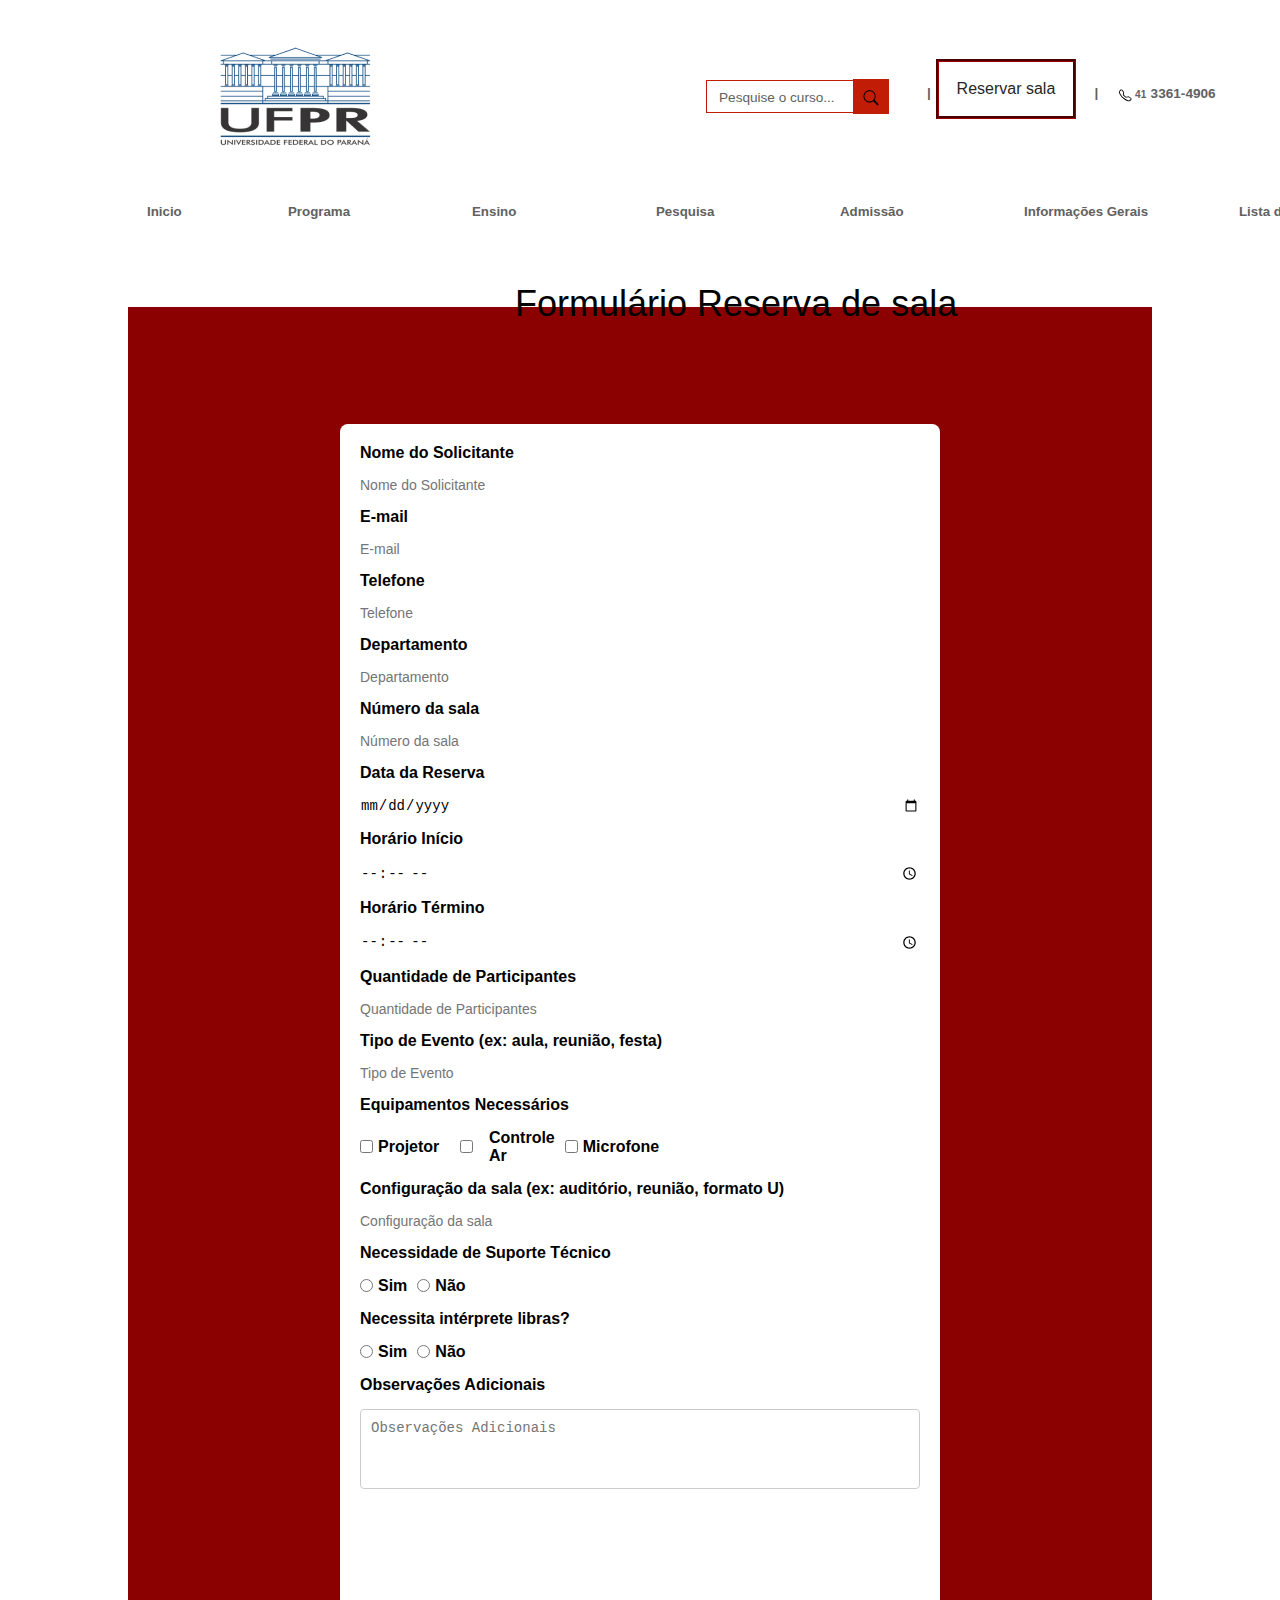
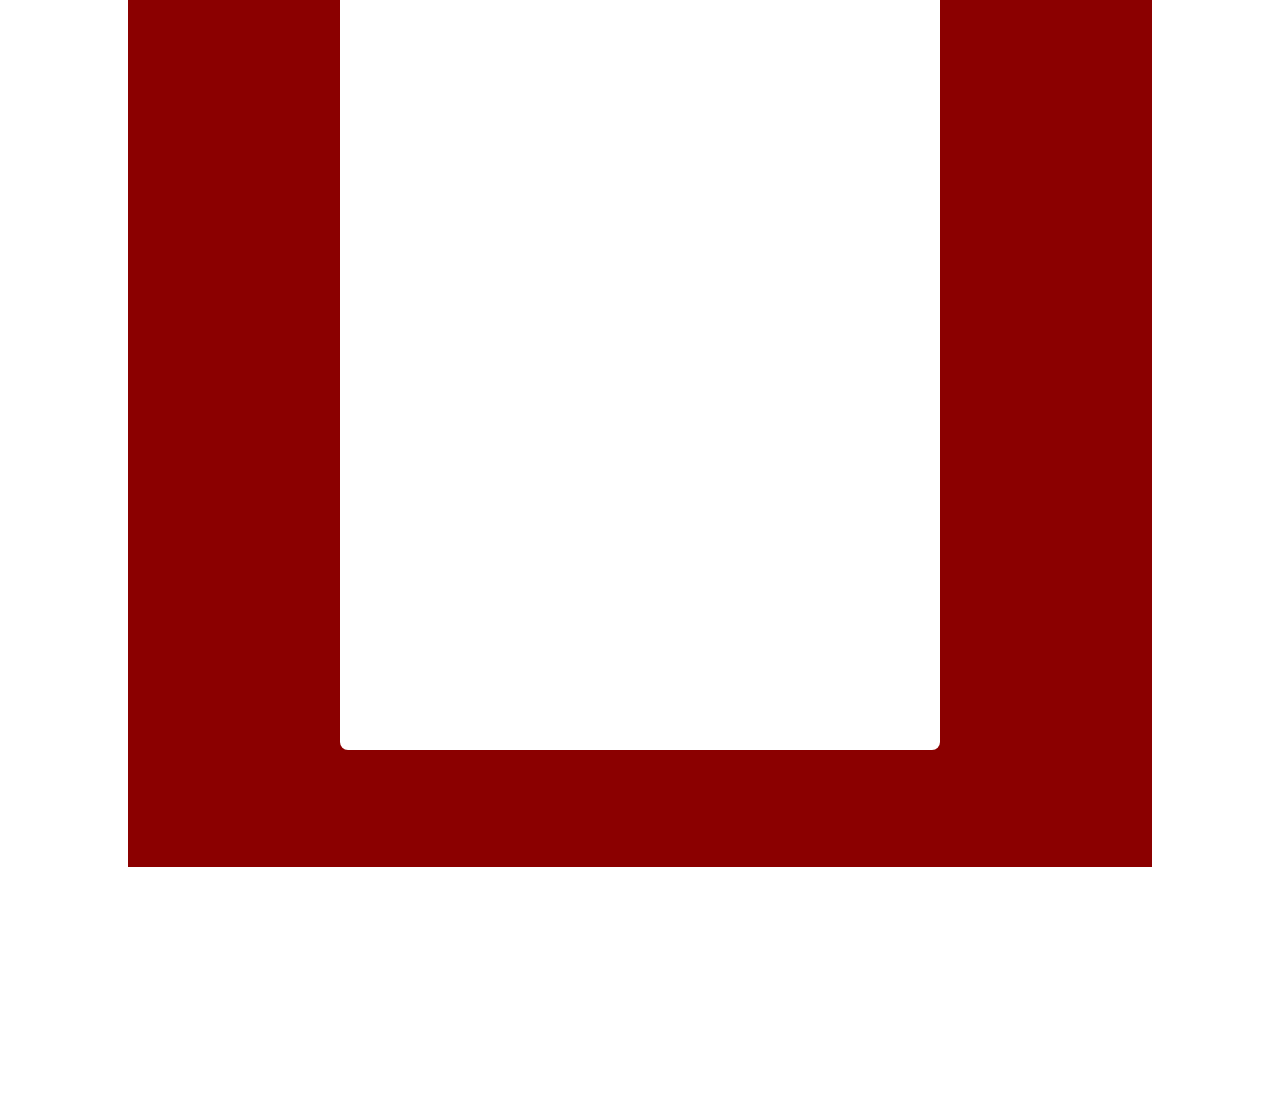
<file: formulario/index.html>
<!DOCTYPE html>
<html lang="en">
<head>
  <meta charset="UTF-8">
  <meta http-equiv="X-UA-Compatible" content="IE=edge">
  <meta name="viewport" content="width=device-width, initial-scale=1.0">
  <link rel="stylesheet" href="./vars.css">
  <link rel="stylesheet" href="./style.css">
  
  
  <style>
   a,
   button,
   input,
   select,
   h1,
   h2,
   h3,
   h4,
   h5,
   * {
       box-sizing: border-box;
       margin: 0;
       padding: 0;
       border: none;
       text-decoration: none;
       background: none;
   
       -webkit-font-smoothing: antialiased;
   }
   
   menu, ol, ul {
       list-style-type: none;
       margin: 0;
       padding: 0;
   }
   </style>
  <title>Document</title>
</head>
<body>
  <div class="frame-8">
    <div class="formul-rio-reserva-de-sala">Formulário Reserva de sala</div>
    <img onclick="window.location.href='../Index/index.html'" class="marca-ufpr-4" src="marca-ufpr-40.png" />
    <div class="container">
      <div class="link"></div>
      <div class="list">
        <div class="item-form">
          <div class="input" contenteditable="true">
            <div class="container2">
              <div class="pesquise-o-curso">Pesquise o curso...</div>
            </div>
          </div>
          <div class="button">
            <img class="svg" src="svg0.svg" />
          </div>
        </div>
        <div class="item-link">
          <div class="div">|</div>
        </div>
        <div class="item-link2">
          <div class="div">|</div>
        </div>
        <div class="item-link3">
          <img class="svg2" src="svg1.svg" />
          <div class="_41">41</div>
          <div class="_3361-4906">3361-4906</div>
        </div>
        <div class="reservar-sala" onclick="window.location.href='../formulario/index.html'">Reservar sala</div>
      </div>
    </div>
    <div class="sobre" onclick="window.location.href='../Index/index.html'">Inicio</div>
    <div class="frame-7">
      <div class="pesquisa">Pesquisa</div>
      <div class="informa-es-gerais">Informações Gerais</div>
      <div class="ensino">Ensino</div>
      <div class="admiss-o">Admissão</div>
      <div class="programa">Programa</div>
      <div class="lista-de-formados" onclick="window.location.href='../listazip/index.html'">Lista de formados</div>
    </div>
    <div class="rectangle-23">
      <div class="form-container">
      
        <form id="reservaForm">
          <label for="solicitante">Nome do Solicitante</label>
          <input type="text" id="solicitante" name="solicitante" placeholder="Nome do Solicitante">

          <label for="email">E-mail</label>
          <input type="email" id="email" name="email" placeholder="E-mail">

          <label for="telefone">Telefone</label>
          <input type="text" id="telefone" name="telefone" placeholder="Telefone">

          <label for="departamento">Departamento</label>
          <input type="text" id="departamento" name="departamento" placeholder="Departamento">

          <label for="sala">Número da sala</label>
          <input type="text" id="sala" name="sala" placeholder="Número da sala">

          <label for="data">Data da Reserva</label>
          <input type="date" id="data" name="data">

          <label for="inicio">Horário Início</label>
          <input type="time" id="inicio" name="inicio">

          <label for="termino">Horário Término</label>
          <input type="time" id="termino" name="termino">

          <label for="participantes">Quantidade de Participantes</label>
          <input type="number" id="participantes" name="participantes" placeholder="Quantidade de Participantes">

          <label for="evento">Tipo de Evento (ex: aula, reunião, festa)</label>
          <input type="text" id="evento" name="evento" placeholder="Tipo de Evento">

          <label>Equipamentos Necessários</label>
          <div class="checkbox-group">
              <label><input type="checkbox" name="equipamentos" value="projetor"> Projetor</label>
              <label><input type="checkbox" name="equipamentos" value="controle_ar"> Controle Ar</label>
              <label><input type="checkbox" name="equipamentos" value="microfone"> Microfone</label>
          </div>

          <label for="configuracao">Configuração da sala (ex: auditório, reunião, formato U)</label>
          <input type="text" id="configuracao" name="configuracao" placeholder="Configuração da sala">

          <label>Necessidade de Suporte Técnico</label>
          <div class="radio-group">
              <label><input type="radio" name="suporte" value="sim"> Sim</label>
              <label><input type="radio" name="suporte" value="nao"> Não</label>
          </div>

          <label>Necessita intérprete libras?</label>
          <div class="radio-group">
              <label><input type="radio" name="libras" value="sim"> Sim</label>
              <label><input type="radio" name="libras" value="nao"> Não</label>
          </div>

          <label for="observacoes">Observações Adicionais</label>
          <textarea id="observacoes" name="observacoes" placeholder="Observações Adicionais"></textarea>

          <button type="submit">Enviar</button>
      </form>
    </div>
    </div>
  </div>
    <script src="formulario.js"></script>
</body>
</html>
</file>
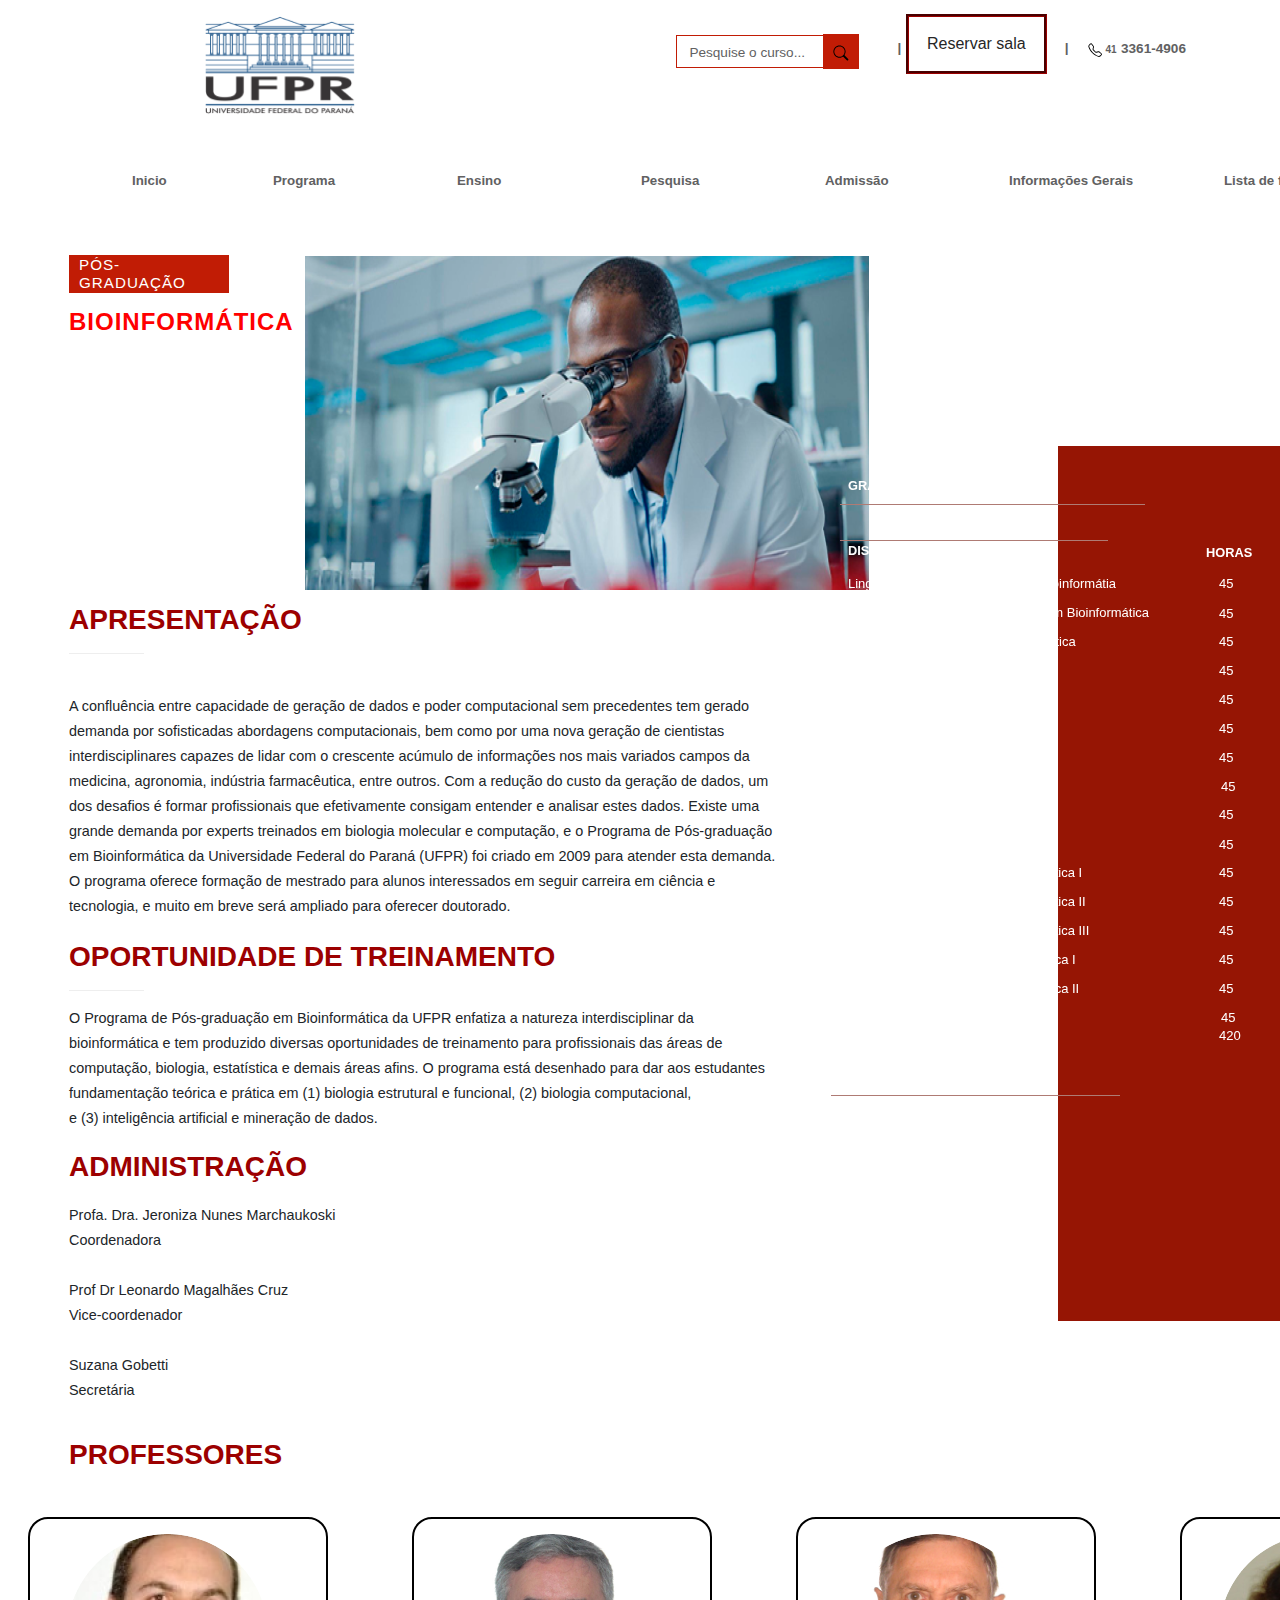
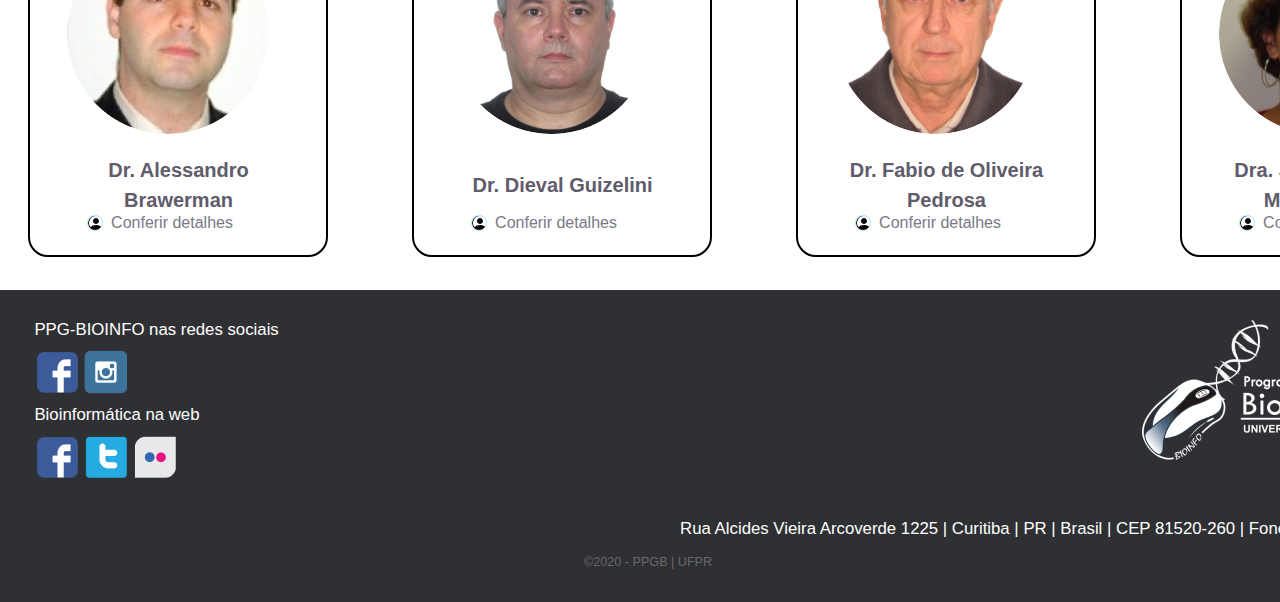
<file: Index/index.html>
<!DOCTYPE html>
<html lang="en">
<head>
  <meta charset="UTF-8">
  <meta http-equiv="X-UA-Compatible" content="IE=edge">
  <meta name="viewport" content="width=device-width, initial-scale=1.0">
  <link rel="stylesheet" href="Style/style.css">
  
  
  <style>
   a,
   button,
   input,
   select,
   h1,
   h2,
   h3,
   h4,
   h5,
   * {
       box-sizing: border-box;
       margin: 0;
       padding: 0;
       border: none;
       text-decoration: none;
       background: none;
   
       -webkit-font-smoothing: antialiased;
   }
   
   menu, ol, ul {
       list-style-type: none;
       margin: 0;
       padding: 0;
   }
   </style>
  <title>Document</title>
</head>
<body>
  <div class="frame-1">
    <div class="background">
      <div class="list-item-link">
        <div class="quem-somos">Quem Somos</div>
      </div>
      <div class="list-item-link2"></div>
      <div class="list-item-link3">
        <div class="div">|</div>
      </div>
      <div class="intranet">Intranet</div>
      <div class="list-item-link4">
        <img class="svg" src="Style/Imagens/Index/svg0.svg" />
        <div class="rea-do-aluno-professor">Área do Aluno / Professor</div>
        <div class="div2">|</div>
      </div>
      <div class="ufpr">UFPR</div>
      <div class="div3">|</div>
      <div class="ouvidoria">Ouvidoria</div>
      <div class="office-365">Office 365</div>
      <div class="div4">|</div>
    </div>
    <div class="frame-4">
      <div class="pesquisa">Pesquisa</div>
      <div class="informa-es-gerais">Informações Gerais</div>
      <div class="ensino">Ensino</div>
      <div class="admiss-o">Admissão</div>
      <div class="programa">Programa</div>
      <div class="lista-de-formados">Lista de formados</div>
    </div>
    <div class="sobre">Inicio</div>
    <img
      class="section-1724953327-headers-bioinformatica-png"
      src="Style/Imagens/Index/section-1724953327-headers-bioinformatica-png0.png"
    />
    <div class="container">
      <div class="heading-2">
        <div class="p-s-gradua-o">Pós-Graduação</div>
      </div>
      <div class="heading-1-bioinform-tica">Bioinformática</div>
      <div class="heading-5">
        <div class="oportunidade-de-tr-einamento">
          Oportunidade de trEinamento
        </div>
        <div class="administra-o">administração</div>
        <div class="professores">Professores</div>
      </div>
    </div>
    <div class="background2">
      <div class="table-body">
        <div class="row">
          <div class="data-heading-3">
            <div class="list-item-ea-d-100-s-ncrono">
              <ul class="list-item-ea-d-100-s-ncrono-span">
                <li>Linguagens de Programação em Bioinformátia</li>
              </ul>
            </div>
            <div class="list-item-ea-d-100-s-ncrono2">
              <ul class="list-item-ea-d-100-s-ncrono-2-span">
                <li>45</li>
              </ul>
            </div>
            <div class="list-item-ea-d-100-s-ncrono3">
              <ul class="list-item-ea-d-100-s-ncrono-3-span">
                <li>45</li>
              </ul>
            </div>
            <div class="list-item-ea-d-100-s-ncrono4">
              <ul class="list-item-ea-d-100-s-ncrono-4-span">
                <li>45</li>
              </ul>
            </div>
            <div class="list-item-ea-d-100-s-ncrono5">
              <ul class="list-item-ea-d-100-s-ncrono-5-span">
                <li>45</li>
              </ul>
            </div>
            <div class="list-item-ea-d-100-s-ncrono6">
              <ul class="list-item-ea-d-100-s-ncrono-6-span">
                <li>45</li>
              </ul>
            </div>
            <div class="list-item-ea-d-100-s-ncrono7">
              <ul class="list-item-ea-d-100-s-ncrono-7-span">
                <li>45</li>
              </ul>
            </div>
            <div class="list-item-ea-d-100-s-ncrono8">
              <ul class="list-item-ea-d-100-s-ncrono-8-span">
                <li>45</li>
              </ul>
            </div>
            <div class="list-item-ea-d-100-s-ncrono9">
              <ul class="list-item-ea-d-100-s-ncrono-9-span">
                <li>45</li>
              </ul>
            </div>
            <div class="list-item-aulas-ao-vivo-ficar-o-gravadas">
              <ul class="list-item-aulas-ao-vivo-ficar-o-gravadas-span">
                <li>Métodos Estatpisticos Avançados em Bioinformática</li>
              </ul>
            </div>
            <div class="list-item-2-x-s-bados-por-m-s-4-horas-8-h-s-12-h">
              <ul class="list-item-2-x-s-bados-por-m-s-4-horas-8-h-s-12-h-span">
                <li>Mineração de Dados em Bioinformática</li>
              </ul>
            </div>
            <div class="list-item-conte-dos-e-materiais-24-hs-em-plataforma">
              <ul
                class="list-item-conte-dos-e-materiais-24-hs-em-plataforma-span"
              >
                <li>Inteligência Artificial</li>
              </ul>
            </div>
            <div class="list-item-professores-mestres-e-doutores">
              <ul class="list-item-professores-mestres-e-doutores-span">
                <li>Biologia Computacional</li>
              </ul>
            </div>
            <div class="list-item-plant-o-de-d-vidas">
              <ul class="list-item-plant-o-de-d-vidas-span">
                <li>Biologia de Sistemas</li>
              </ul>
            </div>
            <div class="list-item-atendimento-portugu-s-espanhol">
              <ul class="list-item-atendimento-portugu-s-espanhol-span">
                <li>Biologia Molecular Avançada</li>
              </ul>
            </div>
            <div class="list-prof-dr-robson-jos-de-almeida">
              <ul class="list-prof-dr-robson-jos-de-almeida-span">
                <li>Genética Molecular Avançada</li>
              </ul>
            </div>
          </div>
          <div class="cell-neste-curso-voc-ter">Horas</div>
        </div>
        <div class="cell-neste-curso-voc-ter2">Disciplinas</div>
        <div class="data-heading-32">
          <div class="list-item-ea-d-100-s-ncrono">
            <ul class="list-item-ea-d-100-s-ncrono-span2">
              <li>Evolução e Filogenia Molecular</li>
            </ul>
          </div>
          <div class="list-item-ea-d-100-s-ncrono2">
            <ul class="list-item-ea-d-100-s-ncrono-2-span2">
              <li>45</li>
            </ul>
          </div>
          <div class="list-item-ea-d-100-s-ncrono3">
            <ul class="list-item-ea-d-100-s-ncrono-3-span2">
              <li>45</li>
            </ul>
          </div>
          <div class="list-item-ea-d-100-s-ncrono4">
            <ul class="list-item-ea-d-100-s-ncrono-4-span2">
              <li>45</li>
            </ul>
          </div>
          <div class="list-item-ea-d-100-s-ncrono5">
            <ul class="list-item-ea-d-100-s-ncrono-5-span2">
              <li>45</li>
            </ul>
          </div>
          <div class="list-item-ea-d-100-s-ncrono6">
            <ul class="list-item-ea-d-100-s-ncrono-6-span2">
              <li>45</li>
            </ul>
          </div>
          <div class="list-item-ea-d-100-s-ncrono7">
            <ul class="list-item-ea-d-100-s-ncrono-7-span2">
              <li>45</li>
            </ul>
          </div>
          <div class="list-item-ea-d-100-s-ncrono8">
            <ul class="list-item-ea-d-100-s-ncrono-8-span2">
              <li>45</li>
            </ul>
          </div>
          <div class="list-item-ea-d-100-s-ncrono9">
            <ul class="list-item-ea-d-100-s-ncrono-9-span2">
              <li>45</li>
            </ul>
          </div>
          <div class="list-item-aulas-ao-vivo-ficar-o-gravadas">
            <ul class="list-item-aulas-ao-vivo-ficar-o-gravadas-span2">
              <li>Ciências Ômicas</li>
            </ul>
          </div>
          <div class="list-item-2-x-s-bados-por-m-s-4-horas-8-h-s-12-h2">
            <ul class="list-item-2-x-s-bados-por-m-s-4-horas-8-h-s-12-h-2-span">
              <li>Tópicos Emergentes em Bioinformática I</li>
            </ul>
          </div>
          <div class="list-item-conte-dos-e-materiais-24-hs-em-plataforma">
            <ul class="list-item-conte-dos-e-materiais-24-hs-em-plataforma-span2">
              <li>Tópicos Emergentes em Bioinformática II</li>
            </ul>
          </div>
          <div class="list-item-professores-mestres-e-doutores2">
            <ul class="list-item-professores-mestres-e-doutores-2-span">
              <li>Tópicos Emergentes em Bioinformática III</li>
            </ul>
          </div>
          <div class="list-item-plant-o-de-d-vidas2">
            <ul class="list-item-plant-o-de-d-vidas-2-span">
              <li>Praticade Docência em Bioinformática I</li>
            </ul>
          </div>
          <div class="list-item-atendimento-portugu-s-espanhol2">
            <ul class="list-item-atendimento-portugu-s-espanhol-2-span">
              <li>Praticade Docência em Bioinformática II</li>
            </ul>
          </div>
          <div class="list-item-atendimento-portugu-s-espanhol3">
            <ul class="list-item-atendimento-portugu-s-espanhol-3-span">
              <li>Seminários em Bioinformática</li>
            </ul>
          </div>
        </div>
      </div>
      <div class="list-item-ea-d-100-s-ncrono10">
        <ul class="list-item-ea-d-100-s-ncrono-10-span">
          <li>420</li>
        </ul>
      </div>
      <div class="row2">
        <div class="cell-10-meses-de-dura-o">12 meses de duração</div>
      </div>
      <div class="row3">
        <div class="cell-neste-curso-voc-ter3">Grade Curricular:</div>
      </div>
      <div class="row4"></div>
    </div>
    <div
      class="[base64]"
    >
      A confluência entre capacidade de geração de dados e poder computacional sem
      precedentes tem gerado demanda por sofisticadas abordagens computacionais,
      bem como por uma nova geração de cientistas interdisciplinares capazes de
      lidar com o crescente acúmulo de informações nos mais variados campos da
      medicina, agronomia, indústria farmacêutica, entre outros. Com a redução do
      custo da geração de dados, um dos desafios é formar profissionais que
      efetivamente consigam entender e analisar estes dados. Existe uma grande
      demanda por experts treinados em biologia molecular e computação, e o
      Programa de Pós-graduação em Bioinformática da Universidade Federal do
      Paraná (UFPR) foi criado em 2009 para atender esta demanda. O programa
      oferece formação de mestrado para alunos interessados em seguir carreira em
      ciência e tecnologia, e muito em breve será ampliado para oferecer
      doutorado.
      <br />
    </div>
    <div
      class="[base64]"
    >
      O Programa de Pós-graduação em Bioinformática da UFPR enfatiza a natureza
      interdisciplinar da bioinformática e tem produzido diversas oportunidades de
      treinamento para profissionais das áreas de computação, biologia,
      estatística e demais áreas afins. O programa está desenhado para dar aos
      estudantes fundamentação teórica e prática em (1) biologia estrutural e
      funcional, (2) biologia computacional, e (3) inteligência artificial e
      mineração de dados.
      <br />
    </div>
    <div
      class="profa-dra-jeroniza-nunes-marchaukoski-coordenadora-prof-dr-leonardo-magalh-es-cruz-vice-coordenador-suzana-gobetti-secret-ria"
    >
      Profa. Dra. Jeroniza Nunes Marchaukoski
      <br />
      Coordenadora
      <br />
      <br />
      Prof Dr Leonardo Magalhães Cruz
      <br />
      Vice-coordenador
      <br />
      <br />
      Suzana Gobetti
      <br />
      Secretária
    </div>
    <div class="heading-4">
      <div class="apresenta-o">Apresentação</div>
    </div>
    <div class="footer">
      <div class="container2">
        <div class="ppg-bioinfo-nas-redes-sociais">
          PPG-BIOINFO nas redes sociais
        </div>
        <div class="link">
          <img class="facebook-png" src="Style/Imagens/Index/facebook-png0.png" />
        </div>
        <div class="link2">
          <img class="instagram-png" src="Style/Imagens/Index/instagram-png0.png" />
        </div>
        <div class="bioinform-tica-na-web">Bioinformática na web</div>
        <div class="link3">
          <img class="facebook-png" src="Style/Imagens/Index/facebook-png1.png" />
        </div>
        <div class="link4">
          <img class="twitter-png" src="Style/Imagens/Index/twitter-png0.png" />
        </div>
        <div class="link5">
          <img class="flickr-png" src="Style/Imagens/Index/flickr-png0.png" />
        </div>
      </div>
      <div class="link6">
        <img class="logo-ppgbioinfo-png" src="Style/Imagens/Index/logo-ppgbioinfo-png0.png" />
      </div>
      <div
        class="rua-alcides-vieira-arcoverde-1225-curitiba-pr-brasil-cep-81520-260-fone-41-3361-4906"
      >
        Rua Alcides Vieira Arcoverde 1225 | Curitiba | PR | Brasil | CEP 81520-260
        | Fone: (41) 3361-4906
      </div>
      <div class="_2020-ppgb-ufpr">©2020 - PPGB | UFPR</div>
    </div>
    <div class="frame-5">
      <div class="rectangle-14">
        <img class="unnamed-1" src="Style/Imagens/Index/unnamed-10.png" />
        <div class="sandramara-scandelari-kusano-de-paula-soares">
          Dr. Alessandro Brawerman
          <br />
        </div>
        <div class="svg2">
          <img class="frame" src="Style/Imagens/Index/frame0.svg" />
        </div>
        <div class="conferir-detalhes">Conferir detalhes</div>
      </div>
      <div class="rectangle-21">
        <img class="unnamed-1" src="Style/Imagens/Index/unnamed-11.png" />
        <div class="sandramara-scandelari-kusano-de-paula-soares">
          Dr. Fabio de Oliveira Pedrosa
          <br />
        </div>
        <div class="svg2">
          <img class="frame2" src="Style/Imagens/Index/frame1.svg" />
        </div>
        <div class="conferir-detalhes">Conferir detalhes</div>
      </div>
      <div class="rectangle-20">
        <img class="unnamed-1" src="Style/Imagens/Index/unnamed-12.png" />
        <div class="sandramara-scandelari-kusano-de-paula-soares">
          Dr. Roberto Tadeu Raittz
        </div>
        <div class="svg2">
          <img class="frame3" src="Style/Imagens/Index/frame2.svg" />
        </div>
        <div class="conferir-detalhes">Conferir detalhes</div>
      </div>
      <div class="rectangle-19">
        <img class="unnamed-1" src="Style/Imagens/Index/unnamed-13.png" />
        <div class="sandramara-scandelari-kusano-de-paula-soares">
          Dr. Leonardo Magalhães Cruz
        </div>
        <div class="svg2">
          <img class="frame4" src="Style/Imagens/Index/frame3.svg" />
        </div>
        <div class="conferir-detalhes">Conferir detalhes</div>
      </div>
      <div class="rectangle-18">
        <img class="unnamed-1" src="Style/Imagens/Index/unnamed-14.png" />
        <div class="sandramara-scandelari-kusano-de-paula-soares">
          Dr. Mauro Castro
        </div>
        <div class="svg2">
          <img class="frame5" src="Style/Imagens/Index/frame4.svg" />
        </div>
        <div class="conferir-detalhes">Conferir detalhes</div>
      </div>
      <div class="rectangle-16">
        <img class="unnamed-1" src="Style/Imagens/Index/unnamed-15.png" />
        <div class="sandramara-scandelari-kusano-de-paula-soares">
          Dr. Dieval Guizelini
          <br />
        </div>
        <div class="svg2">
          <img class="frame6" src="Style/Imagens/Index/frame5.svg" />
        </div>
        <div class="conferir-detalhes">Conferir detalhes</div>
      </div>
      <div class="rectangle-15">
        <img class="unnamed-1" src="Style/Imagens/Index/unnamed-16.png" />
        <div class="sandramara-scandelari-kusano-de-paula-soares">
          Dr. Helisson Faoro
        </div>
        <div class="svg2">
          <img class="frame7" src="Style/Imagens/Index/frame6.svg" />
        </div>
        <div class="conferir-detalhes">Conferir detalhes</div>
      </div>
      <div class="rectangle-13">
        <img class="unnamed-1" src="Style/Imagens/Index/unnamed-17.png" />
        <div class="sandramara-scandelari-kusano-de-paula-soares">
          Dra. Jeroniza Nunes Marchaukoski
          <br />
        </div>
        <div class="svg2">
          <img class="frame8" src="Style/Imagens/Index/frame7.svg" />
        </div>
        <div class="conferir-detalhes">Conferir detalhes</div>
      </div>
    </div>
    <div class="background3">
      <div class="container3">
        <div class="link7"></div>
        <div class="list">
          <div class="item-form">
            <div class="input">
              <div class="container4">
                <div class="pesquise-o-curso">Pesquise o curso...</div>
              </div>
            </div>
            <div class="button">
              <img class="svg3" src="Style/Imagens/Index/svg9.svg" />
            </div>
          </div>
          <div class="item-link">
            <div class="div5">|</div>
          </div>
          <div class="item-link2">
            <div class="div5">|</div>
          </div>
          <div class="item-link3">
            <img class="svg4" src="Style/Imagens/Index/svg10.svg" />
            <div class="_41">41</div>
            <div class="_3361-4906">3361-4906</div>
          </div>
          <div class="reservar-sala">Reservar sala</div>
        </div>
      </div>
      <img class="marca-ufpr-2" src="Style/Imagens/Index/marca-ufpr-20.png" />
    </div>
  </div>
  
</body>
</html>
</file>
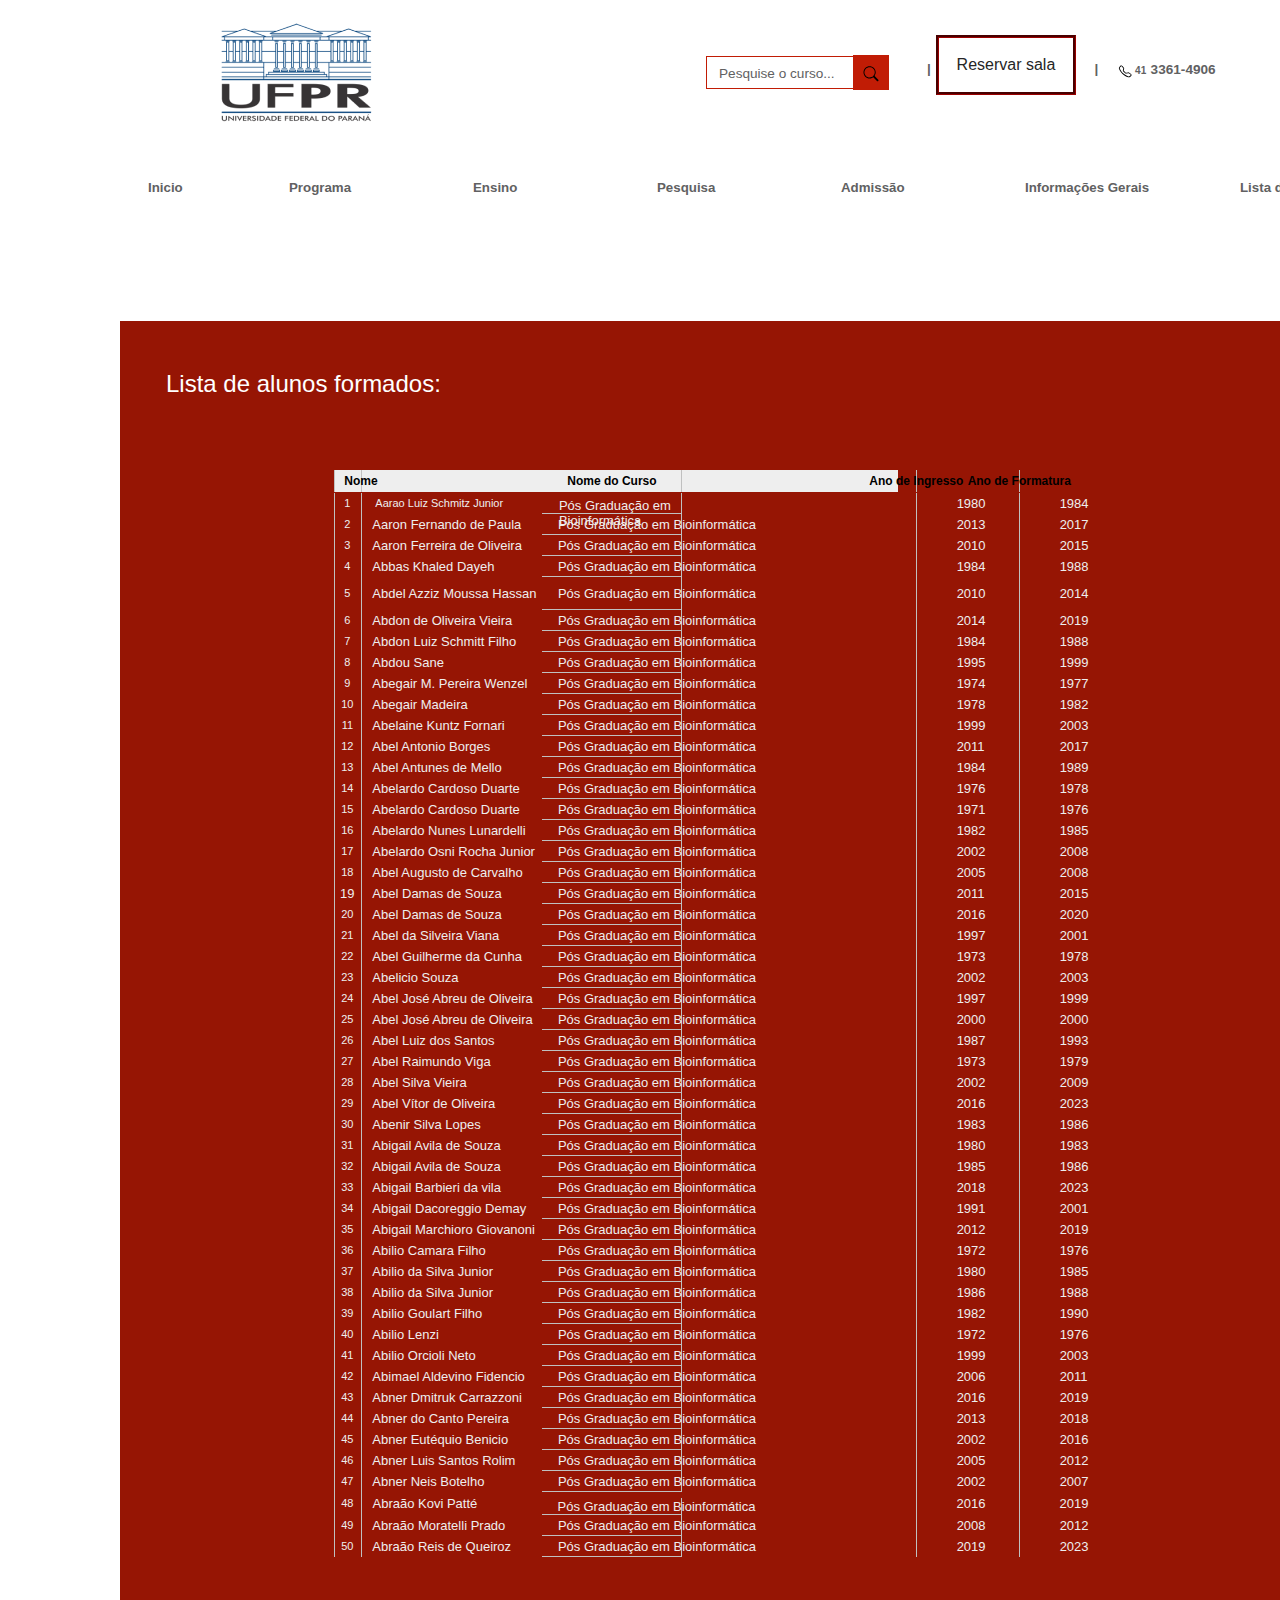
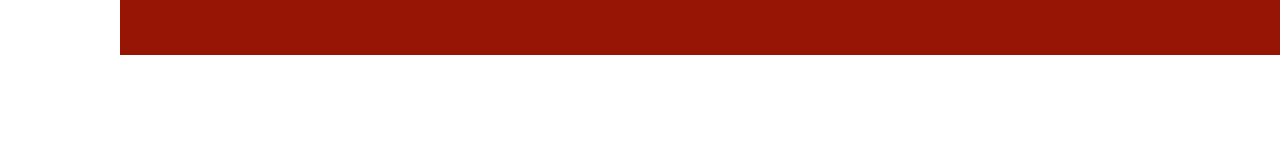
<file: listazip/index.html>
<!DOCTYPE html>
<html lang="en">
<head>
  <meta charset="UTF-8">
  <meta http-equiv="X-UA-Compatible" content="IE=edge">
  <meta name="viewport" content="width=device-width, initial-scale=1.0">
  <link rel="stylesheet" href="./vars.css">
  <link rel="stylesheet" href="./style.css">
  
  
  <style>
   a,
   button,
   input,
   select,
   h1,
   h2,
   h3,
   h4,
   h5,
   * {
       box-sizing: border-box;
       margin: 0;
       padding: 0;
       border: none;
       text-decoration: none;
       background: none;
   
       -webkit-font-smoothing: antialiased;
   }
   
   menu, ol, ul {
       list-style-type: none;
       margin: 0;
       padding: 0;
   }
   </style>
  <title>Document</title>
</head>
<body>
  <div class="frame-6">
    <img class="marca-ufpr-3" onclick="window.location.href='../Index/index.html'" src="marca-ufpr-30.png" />
    <div class="container">
      <div class="link"></div>
      <div class="list">
        <div class="item-form">
          <div class="input">
            <div class="container2">
              <div class="pesquise-o-curso">Pesquise o curso...</div>
            </div>
          </div>
          <div class="button">
            <img class="svg" src="svg0.svg" />
          </div>
        </div>
        <div class="item-link">
          <div class="div">|</div>
        </div>
        <div class="item-link2">
          <div class="div">|</div>
        </div>
        <div class="item-link3">
          <img class="svg2" src="svg1.svg" />
          <div class="_41">41</div>
          <div class="_3361-4906">3361-4906</div>
        </div>
        <div class="reservar-sala" onclick="window.location.href='../formulario/index.html'">Reservar sala</div>
      </div>
    </div>
    <div class="sobre" onclick="window.location.href='../Index/index.html'">Inicio</div>
    <div class="frame-62">
      <div class="pesquisa">Pesquisa</div>
      <div class="informa-es-gerais">Informações Gerais</div>
      <div class="ensino">Ensino</div>
      <div class="admiss-o">Admissão</div>
      <div class="programa">Programa</div>
      <div class="lista-de-formados" onclick="window.location.href='../listazip/index.html'">Lista de formados</div>
    </div>
    <div class="header">
      <div class="rectangle-22"></div>
      <div class="row">
        <div class="cell"></div>
        <div class="cell2">
          <div class="nome">Nome</div>
        </div>
        <div class="cell3">
          <div class="nome-do-curso">Nome do Curso</div>
        </div>
        <div class="cell4">
          <div class="ano-de-ingresso">Ano de Ingresso</div>
        </div>
        <div class="cell5">
          <div class="ano-de-formatura">Ano de Formatura</div>
        </div>
      </div>
    </div>
    <div class="row2">
      <div class="data">
        <div class="_1">1</div>
      </div>
      <div class="data2">
        <div class="aarao-luiz-schmitz-junior">Aarao Luiz Schmitz Junior</div>
      </div>
      <div class="data3">
        <div class="frame-7">
          <div class="p-s-gradua-o-em-bioinform-tica">
            Pós Graduação em Bioinformática
          </div>
        </div>
      </div>
      <div class="data4">
        <div class="_1980">1980</div>
      </div>
      <div class="data5">
        <div class="_1984">1984</div>
      </div>
    </div>
    <div class="row3">
      <div class="data6">
        <div class="_2">2</div>
      </div>
      <div class="data7">
        <div class="aaron-fernando-de-paula">Aaron Fernando de Paula</div>
      </div>
      <div class="data8">
        <div class="p-s-gradua-o-em-bioinform-tica2">
          Pós Graduação em Bioinformática
        </div>
      </div>
      <div class="data9">
        <div class="_2013">2013</div>
      </div>
      <div class="data10">
        <div class="_2017">2017</div>
      </div>
    </div>
    <div class="row4">
      <div class="data6">
        <div class="_3">3</div>
      </div>
      <div class="data7">
        <div class="aaron-ferreira-de-oliveira">Aaron Ferreira de Oliveira</div>
      </div>
      <div class="data8">
        <div class="p-s-gradua-o-em-bioinform-tica3">
          Pós Graduação em Bioinformática
        </div>
      </div>
      <div class="data9">
        <div class="_2010">2010</div>
      </div>
      <div class="data10">
        <div class="_2015">2015</div>
      </div>
    </div>
    <div class="row5">
      <div class="data6">
        <div class="_4">4</div>
      </div>
      <div class="data7">
        <div class="abbas-khaled-dayeh">Abbas Khaled Dayeh</div>
      </div>
      <div class="data8">
        <div class="p-s-gradua-o-em-bioinform-tica4">
          Pós Graduação em Bioinformática
        </div>
      </div>
      <div class="data9">
        <div class="_1984">1984</div>
      </div>
      <div class="data10">
        <div class="_1988">1988</div>
      </div>
    </div>
    <div class="row6">
      <div class="data11">
        <div class="_5">5</div>
      </div>
      <div class="data12">
        <div class="abdel-azziz-moussa-hassan">Abdel Azziz Moussa Hassan</div>
        
      </div>
      <div class="data13">
        <div class="p-s-gradua-o-em-bioinform-tica5">
          Pós Graduação em Bioinformática
        </div>
      </div>
      <div class="data14">
        <div class="_2010">2010</div>
      </div>
      <div class="data15">
        <div class="_2014">2014</div>
      </div>
    </div>
    <div class="row7">
      <div class="data6">
        <div class="_6">6</div>
      </div>
      <div class="data7">
        <div class="abdon-de-oliveira-vieira">Abdon de Oliveira Vieira</div>
      </div>
      <div class="data8">
        <div class="p-s-gradua-o-em-bioinform-tica6">
          Pós Graduação em Bioinformática
        </div>
      </div>
      <div class="data9">
        <div class="_2014">2014</div>
      </div>
      <div class="data10">
        <div class="_2019">2019</div>
      </div>
    </div>
    <div class="row8">
      <div class="data6">
        <div class="_7">7</div>
      </div>
      <div class="data7">
        <div class="abdon-luiz-schmitt-filho">Abdon Luiz Schmitt Filho</div>
      </div>
      <div class="data8">
        <div class="p-s-gradua-o-em-bioinform-tica7">
          Pós Graduação em Bioinformática
        </div>
      </div>
      <div class="data9">
        <div class="_1984">1984</div>
      </div>
      <div class="data10">
        <div class="_1988">1988</div>
      </div>
    </div>
    <div class="row9">
      <div class="data6">
        <div class="_8">8</div>
      </div>
      <div class="data7">
        <div class="abdou-sane">Abdou Sane</div>
      </div>
      <div class="data8">
        <div class="p-s-gradua-o-em-bioinform-tica8">
          Pós Graduação em Bioinformática
        </div>
      </div>
      <div class="data9">
        <div class="_1995">1995</div>
      </div>
      <div class="data10">
        <div class="_1999">1999</div>
      </div>
    </div>
    <div class="row10">
      <div class="data6">
        <div class="_9">9</div>
      </div>
      <div class="data7">
        <div class="abegair-m-pereira-wenzel">Abegair M. Pereira Wenzel</div>
      </div>
      <div class="data8">
        <div class="p-s-gradua-o-em-bioinform-tica9">
          Pós Graduação em Bioinformática
        </div>
      </div>
      <div class="data9">
        <div class="_1974">1974</div>
      </div>
      <div class="data10">
        <div class="_1977">1977</div>
      </div>
    </div>
    <div class="row11">
      <div class="data6">
        <div class="_10">10</div>
      </div>
      <div class="data7">
        <div class="abegair-madeira">Abegair Madeira</div>
      </div>
      <div class="data8">
        <div class="p-s-gradua-o-em-bioinform-tica2">
          Pós Graduação em Bioinformática
        </div>
      </div>
      <div class="data9">
        <div class="_1978">1978</div>
      </div>
      <div class="data10">
        <div class="_1982">1982</div>
      </div>
    </div>
    <div class="row12">
      <div class="data6">
        <div class="_11">11</div>
      </div>
      <div class="data7">
        <div class="abelaine-kuntz-fornari">Abelaine Kuntz Fornari</div>
      </div>
      <div class="data8">
        <div class="p-s-gradua-o-em-bioinform-tica10">
          Pós Graduação em Bioinformática
        </div>
      </div>
      <div class="data9">
        <div class="_1999">1999</div>
      </div>
      <div class="data10">
        <div class="_2003">2003</div>
      </div>
    </div>
    <div class="row13">
      <div class="data6">
        <div class="_12">12</div>
      </div>
      <div class="data7">
        <div class="abel-antonio-borges">Abel Antonio Borges</div>
      </div>
      <div class="data8">
        <div class="p-s-gradua-o-em-bioinform-tica6">
          Pós Graduação em Bioinformática
        </div>
      </div>
      <div class="data9">
        <div class="_2011">2011</div>
      </div>
      <div class="data10">
        <div class="_2017">2017</div>
      </div>
    </div>
    <div class="row14">
      <div class="data6">
        <div class="_13">13</div>
      </div>
      <div class="data7">
        <div class="abel-antunes-de-mello">Abel Antunes de Mello</div>
      </div>
      <div class="data8">
        <div class="p-s-gradua-o-em-bioinform-tica4">
          Pós Graduação em Bioinformática
        </div>
      </div>
      <div class="data9">
        <div class="_1984">1984</div>
      </div>
      <div class="data10">
        <div class="_1989">1989</div>
      </div>
    </div>
    <div class="row15">
      <div class="data6">
        <div class="_14">14</div>
      </div>
      <div class="data7">
        <div class="abelardo-cardoso-duarte">Abelardo Cardoso Duarte</div>
      </div>
      <div class="data8">
        <div class="p-s-gradua-o-em-bioinform-tica11">
          Pós Graduação em Bioinformática
        </div>
      </div>
      <div class="data9">
        <div class="_1976">1976</div>
      </div>
      <div class="data10">
        <div class="_1978">1978</div>
      </div>
    </div>
    <div class="row16">
      <div class="data6">
        <div class="_15">15</div>
      </div>
      <div class="data7">
        <div class="abelardo-cardoso-duarte">Abelardo Cardoso Duarte</div>
      </div>
      <div class="data8">
        <div class="p-s-gradua-o-em-bioinform-tica12">
          Pós Graduação em Bioinformática
        </div>
      </div>
      <div class="data9">
        <div class="_1971">1971</div>
      </div>
      <div class="data10">
        <div class="_1976">1976</div>
      </div>
    </div>
    <div class="row17">
      <div class="data6">
        <div class="_16">16</div>
      </div>
      <div class="data7">
        <div class="abelardo-nunes-lunardelli">Abelardo Nunes Lunardelli</div>
      </div>
      <div class="data8">
        <div class="p-s-gradua-o-em-bioinform-tica6">
          Pós Graduação em Bioinformática
        </div>
      </div>
      <div class="data9">
        <div class="_1982">1982</div>
      </div>
      <div class="data10">
        <div class="_1985">1985</div>
      </div>
    </div>
    <div class="row18">
      <div class="data6">
        <div class="_17">17</div>
      </div>
      <div class="data7">
        <div class="abelardo-osni-rocha-junior">Abelardo Osni Rocha Junior</div>
      </div>
      <div class="data8">
        <div class="p-s-gradua-o-em-bioinform-tica13">
          Pós Graduação em Bioinformática
        </div>
      </div>
      <div class="data9">
        <div class="_2002">2002</div>
      </div>
      <div class="data10">
        <div class="_2008">2008</div>
      </div>
    </div>
    <div class="row19">
      <div class="data6">
        <div class="_18">18</div>
      </div>
      <div class="data7">
        <div class="abel-augusto-de-carvalho-ferreira">
          Abel Augusto de Carvalho
        </div>
      </div>
      <div class="data8">
        <div class="p-s-gradua-o-em-bioinform-tica14">
          Pós Graduação em Bioinformática
        </div>
      </div>
      <div class="data9">
        <div class="_2005">2005</div>
      </div>
      <div class="data10">
        <div class="_2008">2008</div>
      </div>
    </div>
    <div class="row20">
      <div class="data6">
        <div class="_19">19</div>
      </div>
      <div class="data7">
        <div class="abel-damas-de-souza">Abel Damas de Souza</div>
      </div>
      <div class="data8">
        <div class="p-s-gradua-o-em-bioinform-tica15">
          Pós Graduação em Bioinformática
        </div>
      </div>
      <div class="data9">
        <div class="_20112">2011</div>
      </div>
      <div class="data10">
        <div class="_2015">2015</div>
      </div>
    </div>
    <div class="row21">
      <div class="data6">
        <div class="_20">20</div>
      </div>
      <div class="data7">
        <div class="abel-damas-de-souza">Abel Damas de Souza</div>
      </div>
      <div class="data8">
        <div class="p-s-gradua-o-em-bioinform-tica8">
          Pós Graduação em Bioinformática
        </div>
      </div>
      <div class="data9">
        <div class="_2016">2016</div>
      </div>
      <div class="data10">
        <div class="_2020">2020</div>
      </div>
    </div>
    <div class="row22">
      <div class="data6">
        <div class="_21">21</div>
      </div>
      <div class="data7">
        <div class="abel-da-silveira-viana">Abel da Silveira Viana</div>
      </div>
      <div class="data8">
        <div class="p-s-gradua-o-em-bioinform-tica16">
          Pós Graduação em Bioinformática
        </div>
      </div>
      <div class="data9">
        <div class="_1997">1997</div>
      </div>
      <div class="data10">
        <div class="_2001">2001</div>
      </div>
    </div>
    <div class="row23">
      <div class="data6">
        <div class="_22">22</div>
      </div>
      <div class="data7">
        <div class="abel-guilherme-da-cunha">Abel Guilherme da Cunha</div>
      </div>
      <div class="data8">
        <div class="p-s-gradua-o-em-bioinform-tica9">
          Pós Graduação em Bioinformática
        </div>
      </div>
      <div class="data9">
        <div class="_1973">1973</div>
      </div>
      <div class="data10">
        <div class="_1978">1978</div>
      </div>
    </div>
    <div class="row24">
      <div class="data6">
        <div class="_23">23</div>
      </div>
      <div class="data7">
        <div class="abelicio-souza">Abelicio Souza</div>
      </div>
      <div class="data8">
        <div class="p-s-gradua-o-em-bioinform-tica17">
          Pós Graduação em Bioinformática
        </div>
      </div>
      <div class="data9">
        <div class="_2002">2002</div>
      </div>
      <div class="data10">
        <div class="_2003">2003</div>
      </div>
    </div>
    <div class="row25">
      <div class="data6">
        <div class="_24">24</div>
      </div>
      <div class="data7">
        <div class="abel-jos-abreu-de-oliveira">Abel José Abreu de Oliveira</div>
      </div>
      <div class="data8">
        <div class="p-s-gradua-o-em-bioinform-tica18">
          Pós Graduação em Bioinformática
        </div>
      </div>
      <div class="data9">
        <div class="_1997">1997</div>
      </div>
      <div class="data10">
        <div class="_1999">1999</div>
      </div>
    </div>
    <div class="row26">
      <div class="data6">
        <div class="_25">25</div>
      </div>
      <div class="data7">
        <div class="abel-jos-abreu-de-oliveira">Abel José Abreu de Oliveira</div>
      </div>
      <div class="data8">
        <div class="p-s-gradua-o-em-bioinform-tica19">
          Pós Graduação em Bioinformática
        </div>
      </div>
      <div class="data9">
        <div class="_2000">2000</div>
      </div>
      <div class="data10">
        <div class="_2000">2000</div>
      </div>
    </div>
    <div class="row27">
      <div class="data6">
        <div class="_26">26</div>
      </div>
      <div class="data7">
        <div class="abel-luiz-dos-santos">Abel Luiz dos Santos</div>
      </div>
      <div class="data8">
        <div class="p-s-gradua-o-em-bioinform-tica8">
          Pós Graduação em Bioinformática
        </div>
      </div>
      <div class="data9">
        <div class="_1987">1987</div>
      </div>
      <div class="data10">
        <div class="_1993">1993</div>
      </div>
    </div>
    <div class="row28">
      <div class="data6">
        <div class="_27">27</div>
      </div>
      <div class="data7">
        <div class="abel-raimundo-viga-do-rosario">
          Abel Raimundo Viga
        </div>
      </div>
      <div class="data8">
        <div class="p-s-gradua-o-em-bioinform-tica16">
          Pós Graduação em Bioinformática
        </div>
      </div>
      <div class="data9">
        <div class="_1973">1973</div>
      </div>
      <div class="data10">
        <div class="_1979">1979</div>
      </div>
    </div>
    <div class="row29">
      <div class="data6">
        <div class="_28">28</div>
      </div>
      <div class="data7">
        <div class="abel-silva-vieira">Abel Silva Vieira</div>
      </div>
      <div class="data8">
        <div class="p-s-gradua-o-em-bioinform-tica6">
          Pós Graduação em Bioinformática
        </div>
      </div>
      <div class="data9">
        <div class="_2002">2002</div>
      </div>
      <div class="data10">
        <div class="_2009">2009</div>
      </div>
    </div>
    <div class="row30">
      <div class="data6">
        <div class="_29">29</div>
      </div>
      <div class="data7">
        <div class="abel-v-tor-de-oliveira">Abel Vítor de Oliveira</div>
      </div>
      <div class="data8">
        <div class="p-s-gradua-o-em-bioinform-tica4">
          Pós Graduação em Bioinformática
        </div>
      </div>
      <div class="data9">
        <div class="_2016">2016</div>
      </div>
      <div class="data10">
        <div class="_2023">2023</div>
      </div>
    </div>
    <div class="row31">
      <div class="data6">
        <div class="_30">30</div>
      </div>
      <div class="data7">
        <div class="abenir-silva-lopes">Abenir Silva Lopes</div>
      </div>
      <div class="data8">
        <div class="p-s-gradua-o-em-bioinform-tica12">
          Pós Graduação em Bioinformática
        </div>
      </div>
      <div class="data9">
        <div class="_1983">1983</div>
      </div>
      <div class="data10">
        <div class="_1986">1986</div>
      </div>
    </div>
    <div class="row32">
      <div class="data6">
        <div class="_31">31</div>
      </div>
      <div class="data7">
        <div class="abigail-avila-de-souza-da-silva">
          Abigail Avila de Souza
        </div>
      </div>
      <div class="data8">
        <div class="p-s-gradua-o-em-bioinform-tica20">
          Pós Graduação em Bioinformática
        </div>
      </div>
      <div class="data9">
        <div class="_1980">1980</div>
      </div>
      <div class="data10">
        <div class="_1983">1983</div>
      </div>
    </div>
    <div class="row33">
      <div class="data6">
        <div class="_32">32</div>
      </div>
      <div class="data7">
        <div class="abigail-avila-de-souza-da-silva">
          Abigail Avila de Souza
        </div>
      </div>
      <div class="data8">
        <div class="p-s-gradua-o-em-bioinform-tica21">
          Pós Graduação em Bioinformática
        </div>
      </div>
      <div class="data9">
        <div class="_1985">1985</div>
      </div>
      <div class="data10">
        <div class="_1986">1986</div>
      </div>
    </div>
    <div class="row34">
      <div class="data6">
        <div class="_33">33</div>
      </div>
      <div class="data7">
        <div class="abigail-barbieri-do-nascimento">
          Abigail Barbieri da vila
        </div>
      </div>
      <div class="data8">
        <div class="p-s-gradua-o-em-bioinform-tica6">
          Pós Graduação em Bioinformática
        </div>
      </div>
      <div class="data9">
        <div class="_2018">2018</div>
      </div>
      <div class="data10">
        <div class="_2023">2023</div>
      </div>
    </div>
    <div class="row35">
      <div class="data6">
        <div class="_34">34</div>
      </div>
      <div class="data7">
        <div class="abigail-dacoreggio-demay">Abigail Dacoreggio Demay</div>
      </div>
      <div class="data8">
        <div class="p-s-gradua-o-em-bioinform-tica22">
          Pós Graduação em Bioinformática
        </div>
      </div>
      <div class="data9">
        <div class="_1991">1991</div>
      </div>
      <div class="data10">
        <div class="_2001">2001</div>
      </div>
    </div>
    <div class="row36">
      <div class="data6">
        <div class="_35">35</div>
      </div>
      <div class="data7">
        <div class="abigail-marchioro-giovanoni">Abigail Marchioro Giovanoni</div>
      </div>
      <div class="data8">
        <div class="p-s-gradua-o-em-bioinform-tica23">
          Pós Graduação em Bioinformática
        </div>
      </div>
      <div class="data9">
        <div class="_2012">2012</div>
      </div>
      <div class="data10">
        <div class="_2019">2019</div>
      </div>
    </div>
    <div class="row37">
      <div class="data6">
        <div class="_36">36</div>
      </div>
      <div class="data7">
        <div class="abilio-camara-filho">Abilio Camara Filho</div>
      </div>
      <div class="data8">
        <div class="p-s-gradua-o-em-bioinform-tica18">
          Pós Graduação em Bioinformática
        </div>
      </div>
      <div class="data9">
        <div class="_1972">1972</div>
      </div>
      <div class="data10">
        <div class="_1976">1976</div>
      </div>
    </div>
    <div class="row38">
      <div class="data6">
        <div class="_37">37</div>
      </div>
      <div class="data7">
        <div class="abilio-da-silva-junior">Abilio da Silva Junior</div>
      </div>
      <div class="data8">
        <div class="p-s-gradua-o-em-bioinform-tica22">
          Pós Graduação em Bioinformática
        </div>
      </div>
      <div class="data9">
        <div class="_1980">1980</div>
      </div>
      <div class="data10">
        <div class="_1985">1985</div>
      </div>
    </div>
    <div class="row39">
      <div class="data6">
        <div class="_38">38</div>
      </div>
      <div class="data7">
        <div class="abilio-da-silva-junior">Abilio da Silva Junior</div>
      </div>
      <div class="data8">
        <div class="p-s-gradua-o-em-bioinform-tica15">
          Pós Graduação em Bioinformática
        </div>
      </div>
      <div class="data9">
        <div class="_1986">1986</div>
      </div>
      <div class="data10">
        <div class="_1988">1988</div>
      </div>
    </div>
    <div class="row40">
      <div class="data6">
        <div class="_39">39</div>
      </div>
      <div class="data7">
        <div class="abilio-goulart-filho">Abilio Goulart Filho</div>
      </div>
      <div class="data8">
        <div class="p-s-gradua-o-em-bioinform-tica24">
          Pós Graduação em Bioinformática
        </div>
      </div>
      <div class="data9">
        <div class="_1982">1982</div>
      </div>
      <div class="data10">
        <div class="_1990">1990</div>
      </div>
    </div>
    <div class="row41">
      <div class="data6">
        <div class="_40">40</div>
      </div>
      <div class="data7">
        <div class="abilio-lenzi">Abilio Lenzi</div>
      </div>
      <div class="data8">
        <div class="p-s-gradua-o-em-bioinform-tica8">
          Pós Graduação em Bioinformática
        </div>
      </div>
      <div class="data9">
        <div class="_1972">1972</div>
      </div>
      <div class="data10">
        <div class="_1976">1976</div>
      </div>
    </div>
    <div class="row42">
      <div class="data6">
        <div class="_412">41</div>
      </div>
      <div class="data7">
        <div class="abilio-orcioli-neto">Abilio Orcioli Neto</div>
      </div>
      <div class="data8">
        <div class="p-s-gradua-o-em-bioinform-tica25">
          Pós Graduação em Bioinformática
        </div>
      </div>
      <div class="data9">
        <div class="_1999">1999</div>
      </div>
      <div class="data10">
        <div class="_2003">2003</div>
      </div>
    </div>
    <div class="row43">
      <div class="data6">
        <div class="_42">42</div>
      </div>
      <div class="data7">
        <div class="abimael-aldevino-fidencio">Abimael Aldevino Fidencio</div>
      </div>
      <div class="data8">
        <div class="p-s-gradua-o-em-bioinform-tica14">
          Pós Graduação em Bioinformática
        </div>
      </div>
      <div class="data9">
        <div class="_2006">2006</div>
      </div>
      <div class="data10">
        <div class="_2011">2011</div>
      </div>
    </div>
    <div class="row44">
      <div class="data6">
        <div class="_43">43</div>
      </div>
      <div class="data7">
        <div class="abner-dmitruk-carrazzoni">Abner Dmitruk Carrazzoni</div>
      </div>
      <div class="data8">
        <div class="p-s-gradua-o-em-bioinform-tica2">
          Pós Graduação em Bioinformática
        </div>
      </div>
      <div class="data9">
        <div class="_2016">2016</div>
      </div>
      <div class="data10">
        <div class="_2019">2019</div>
      </div>
    </div>
    <div class="row45">
      <div class="data6">
        <div class="_44">44</div>
      </div>
      <div class="data7">
        <div class="abner-do-canto-pereira">Abner do Canto Pereira</div>
      </div>
      <div class="data8">
        <div class="p-s-gradua-o-em-bioinform-tica26">
          Pós Graduação em Bioinformática
        </div>
      </div>
      <div class="data9">
        <div class="_2013">2013</div>
      </div>
      <div class="data10">
        <div class="_2018">2018</div>
      </div>
    </div>
    <div class="row46">
      <div class="data6">
        <div class="_45">45</div>
      </div>
      <div class="data7">
        <div class="abner-eut-quio-benicio-da-silva">
          Abner Eutéquio Benicio
        </div>
      </div>
      <div class="data8">
        <div class="p-s-gradua-o-em-bioinform-tica12">
          Pós Graduação em Bioinformática
        </div>
      </div>
      <div class="data9">
        <div class="_2002">2002</div>
      </div>
      <div class="data10">
        <div class="_2016">2016</div>
      </div>
    </div>
    <div class="row47">
      <div class="data6">
        <div class="_46">46</div>
      </div>
      <div class="data7">
        <div class="abner-luis-santos-rolim">Abner Luis Santos Rolim</div>
      </div>
      <div class="data8">
        <div class="p-s-gradua-o-em-bioinform-tica27">
          Pós Graduação em Bioinformática
        </div>
      </div>
      <div class="data9">
        <div class="_2005">2005</div>
      </div>
      <div class="data10">
        <div class="_2012">2012</div>
      </div>
    </div>
    <div class="row48">
      <div class="data6">
        <div class="_47">47</div>
      </div>
      <div class="data7">
        <div class="abner-neis-botelho">Abner Neis Botelho</div>
      </div>
      <div class="data8">
        <div class="p-s-gradua-o-em-bioinform-tica7">
          Pós Graduação em Bioinformática
        </div>
      </div>
      <div class="data9">
        <div class="_2002">2002</div>
      </div>
      <div class="data10">
        <div class="_2007">2007</div>
      </div>
    </div>
    <div class="row49">
      <div class="data16">
        <div class="_48">48</div>
      </div>
      <div class="data17">
        <div class="abra-o-kovi-patt">Abraão Kovi Patté</div>
      </div>
      <div class="data18">
        <div class="p-s-gradua-o-em-bioinform-tica28">
          Pós Graduação em Bioinformática
        </div>
      </div>
      <div class="data19">
        <div class="_2016">2016</div>
      </div>
      <div class="data20">
        <div class="_2019">2019</div>
      </div>
    </div>
    <div class="row50">
      <div class="data6">
        <div class="_49">49</div>
      </div>
      <div class="data7">
        <div class="abra-o-moratelli-prado">Abraão Moratelli Prado</div>
      </div>
      <div class="data8">
        <div class="p-s-gradua-o-em-bioinform-tica24">
          Pós Graduação em Bioinformática
        </div>
      </div>
      <div class="data9">
        <div class="_2008">2008</div>
      </div>
      <div class="data10">
        <div class="_2012">2012</div>
      </div>
    </div>
    <div class="row51">
      <div class="data6">
        <div class="_50">50</div>
      </div>
      <div class="data7">
        <div class="abra-o-reis-de-queiroz">Abraão Reis de Queiroz</div>
      </div>
      <div class="data8">
        <div class="p-s-gradua-o-em-bioinform-tica29">
          Pós Graduação em Bioinformática
        </div>
      </div>
      <div class="data9">
        <div class="_2019">2019</div>
      </div>
      <div class="data10">
        <div class="_2023">2023</div>
      </div>
    </div>
    <div class="lista-de-alunos-formados">Lista de alunos formados:</div>
  </div>
  
</body>
</html>
</file>
<file: formulario/vars.css>
/* Figma Styles of your File */
:root {
  /* Colors */
  /* Fonts */
  /* Effects */
}
</file>
<file: formulario/style.css>
.frame-8,
.frame-8 * {
  box-sizing: border-box;
}
.frame-8 {
  background: #ffffff;
  height: 300vh;
  position: relative;
  overflow: hidden;
}
.formul-rio-reserva-de-sala {
  color: #000000;
  text-align: left;
  font-family: "Inter-Regular", sans-serif;
  font-size: 36px;
  line-height: 28px;
  font-weight: 400;
  position: absolute;
  left: 515px;
  top: 290px;
}
.marca-ufpr-4 {
  width: 158px;
  height: 109px;
  position: absolute;
  left: 216.41px;
  top: 42px;
  object-fit: cover;
}
.marca-ufpr-4:hover{
  cursor: pointer;
}
.container {
  width: 1140px;
  height: 65px;
  position: absolute;
  left: calc(50% - 555px);
  top: 50.73px;
}
.link {
  width: 205px;
  height: 65px;
  position: absolute;
  left: 15px;
  top: calc(50% - 32.5px);
}
.list {
  width: 519.63px;
  height: 37.39px;
  position: absolute;
  left: 620px;
  top: calc(50% - 4.23px);
}
.item-form {
  height: 35px;
  position: absolute;
  right: 305.63px;
  left: 0px;
  top: calc(50% - 18.69px);
}
.input {
  background: #ffffff;
  border-style: solid;
  border-color: #c11c05;
  border-width: 1px;
  width: 82.71%;
  height: 33px;
  position: absolute;
  right: 16.82%;
  left: 0.47%;
  top: 1px;
  overflow: hidden;
}
.container2 {
  height: 19px;
  position: absolute;
  right: 26px;
  left: 12px;
  top: 7px;
  overflow: hidden;
}
.pesquise-o-curso {
  color: #616162;
  text-align: left;
  font-family: "OpenSans-Regular", sans-serif;
  font-size: 13.600000381469727px;
  font-weight: 400;
  position: absolute;
  left: 0px;
  top: 0px;
  width: 117.88px;
  height: 19px;
  display: flex;
  align-items: center;
  justify-content: flex-start;
}
.button {
  background: #c11c05;
  width: 36px;
  height: 35px;
  position: absolute;
  left: 148px;
  top: 0px;
  cursor: pointer;
}
.svg {
  width: 16px;
  height: 16px;
  position: absolute;
  left: calc(50% - 8px);
  top: calc(50% - 6.28px);
  overflow: visible;
}
.item-link {
  height: 30.39px;
  position: absolute;
  right: 282.15px;
  left: 214px;
  top: 0px;
}
.div {
  color: #616162;
  text-align: left;
  font-family: "OpenSans-SemiBold", sans-serif;
  font-size: 13.600000381469727px;
  line-height: 20.4px;
  font-weight: 600;
  position: absolute;
  left: 8px;
  top: 5px;
  width: 7.84px;
  height: 19px;
  display: flex;
  align-items: center;
  justify-content: flex-start;
}
.item-link2 {
  height: 30.39px;
  position: absolute;
  right: 114.67px;
  left: 381.4800109863281px;
  top: 0px;
}
.item-link3 {
  height: 30.39px;
  position: absolute;
  right: 0.01px;
  left: 404.9599914550781px;
  top: 0px;
  cursor: pointer;
}
.svg2 {
  width: 13.59px;
  height: 13.59px;
  position: absolute;
  left: 8px;
  top: calc(50% - 5.62px);
  overflow: visible;
}
._41 {
  color: #616162;
  text-align: left;
  font-family: "OpenSans-SemiBold", sans-serif;
  font-size: 10px;
  line-height: 15px;
  font-weight: 600;
  position: absolute;
  left: 25.13px;
  top: 9px;
  width: 11.77px;
  height: 14px;
  display: flex;
  align-items: center;
  justify-content: flex-start;
}
._3361-4906 {
  color: #616162;
  text-align: left;
  font-family: "OpenSans-SemiBold", sans-serif;
  font-size: 13.600000381469727px;
  line-height: 20.4px;
  font-weight: 600;
  position: absolute;
  left: 40.66px;
  top: 6.21px;
  width: 70.4px;
  height: 19px;
  display: flex;
  align-items: center;
  justify-content: flex-start;
}
.reservar-sala {
  color: #262626;
  text-align: left;
  font-family: "Inter-Regular", sans-serif;
  font-size: 16px;
  font-weight: 400;
  position: absolute;
  left: 230.62px;
  top: -20.21px;
  display: flex;
  align-items: center;
  justify-content: flex-start;
  padding: 18px;
  border-style:groove;
  border-color: #9c0000;
  cursor: pointer;
}
.sobre {
  color: #616162;
  text-align: left;
  font-family: "OpenSans-SemiBold", sans-serif;
  font-size: 13.300000190734863px;
  line-height: 19.92px;
  font-weight: 600;
  position: absolute;
  left: 147px;
  top: 202.73px;
  width: 89.45px;
  height: 18px;
  display: flex;
  align-items: center;
  justify-content: flex-start;
  cursor: pointer;
}
.frame-7 {
  width: 1152px;
  height: 18px;
  position: absolute;
  left: 213px;
  top: 202.73px;
}
.pesquisa {
  color: #616162;
  text-align: left;
  font-family: "OpenSans-SemiBold", sans-serif;
  font-size: 13.300000190734863px;
  line-height: 19.92px;
  font-weight: 600;
  position: absolute;
  left: 443px;
  top: 0px;
  width: 89.45px;
  height: 18px;
  display: flex;
  align-items: center;
  cursor: pointer;
  justify-content: flex-start;
}
.informa-es-gerais {
  color: #616162;
  text-align: left;
  font-family: "OpenSans-SemiBold", sans-serif;
  font-size: 13.300000190734863px;
  line-height: 19.92px;
  font-weight: 600;
  position: absolute;
  left: 811px;
  top: 0px;
  width: 136px;
  height: 18px;
  display: flex;
  align-items: center;
  justify-content: flex-start;
  cursor: pointer;
}
.ensino {
  color: #616162;
  text-align: left;
  font-family: "OpenSans-SemiBold", sans-serif;
  font-size: 13.300000190734863px;
  line-height: 19.92px;
  font-weight: 600;
  position: absolute;
  left: 259px;
  top: 0px;
  width: 89.45px;
  height: 18px;
  display: flex;
  align-items: center;
  justify-content: flex-start;
  cursor: pointer;
}
.admiss-o {
  color: #616162;
  text-align: left;
  font-family: "OpenSans-SemiBold", sans-serif;
  font-size: 13.300000190734863px;
  line-height: 19.92px;
  font-weight: 600;
  position: absolute;
  left: 627px;
  top: 0px;
  width: 89.45px;
  height: 18px;
  display: flex;
  align-items: center;
  justify-content: flex-start;
  cursor: pointer;
}
.programa {
  color: #616162;
  text-align: left;
  font-family: "OpenSans-SemiBold", sans-serif;
  font-size: 13.300000190734863px;
  line-height: 19.92px;
  font-weight: 600;
  position: absolute;
  left: 75px;
  top: 0px;
  width: 89.45px;
  height: 18px;
  display: flex;
  align-items: center;
  justify-content: flex-start;
  cursor: pointer;
}
.lista-de-formados {
  color: #616162;
  text-align: left;
  font-family: "OpenSans-SemiBold", sans-serif;
  font-size: 13.300000190734863px;
  line-height: 19.92px;
  font-weight: 600;
  position: absolute;
  left: 1026px;
  top: 0px;
  width: 151px;
  height: 18px;
  display: flex;
  align-items: center;
  justify-content: flex-start;
  cursor: pointer;
}
.rectangle-23 {
  margin-left: 10%;
  margin-bottom: 5%;
  margin-top: 24%;
  font-family: Arial, sans-serif;
  background-color: #8B0000; /* Fundo vermelho */
  display: flex;
  justify-content: center;
  align-items: center;
  color: #fff;
  height: 80%;
padding: 10px;
width: 80%;


}
.form-container {

  background-color: #fff; /* Fundo branco do formulário */
  border-radius: 8px;
  max-width: 600px;
  width: 100%;
  color: #000;
  height: 90%;
  padding: 20px;
}

form {
  display: flex;
  flex-direction: column;
  gap: 15px;
}

label {
  font-weight: bold;
}

input, textarea, button {
  padding: 10px;
  font-size: 14px;
  border: 1px solid #ccc;
  border-radius: 4px;
  width: 100%;
}

textarea {
  resize: none;
  height: 80px;
}

button {
  background-color: #8B0000; /* Botão vermelho */
  color: #fff;
  border: none;
  cursor: pointer;
}

button:hover {
  background-color: #A52A2A; /* Vermelho mais claro */
}

.checkbox-group, .radio-group {
  display: flex;
  gap: 10px;
}

.checkbox-group label, .radio-group label {
  display: flex;
  align-items: center;
  gap: 5px;
}
</file>
<file: Index/Style/style.css>
.frame-1,
.frame-1 * {
  box-sizing: border-box;
}
.frame-1 {
  background: #ffffff;
  height: 2202px;
  position: relative;
  overflow: hidden;
}
.background {
  background: #d68800;
  height: 39.19px;
  position: absolute;
  right: -1512px;
  left: 1512px;
  top: calc(50% - 1361px);
  transform-origin: 0 0;
  transform: rotate(0deg) scale(-1, 1);
}
.list-item-link {
  height: 39.19px;
  position: absolute;
  right: 795.53px;
  left: 405px;
  top: 0px;
  transform-origin: 0 0;
  transform: rotate(0deg) scale(-1, 1);
}
.quem-somos {
  color: #ffffff;
  text-align: left;
  font-family: "OpenSans-Regular", sans-serif;
  font-size: 12.800000190734863px;
  line-height: 19.2px;
  font-weight: 400;
  position: absolute;
  left: 8px;
  top: 10px;
  width: 80.85px;
  height: 18px;
  display: flex;
  align-items: center;
  justify-content: flex-start;
}
.list-item-link2 {
  height: 39.19px;
  position: absolute;
  right: 538.25px;
  left: 588.780029296875px;
  top: 0px;
  transform-origin: 0 0;
  transform: rotate(0deg) scale(-1, 1);
}
.list-item-link3 {
  height: 39px;
  position: absolute;
  right: 542.41px;
  left: 941.5931396484375px;
  top: -5.54px;
  transform-origin: 0 0;
  transform: rotate(0deg) scale(-1, 1);
}
.div {
  color: #ffffff;
  text-align: left;
  font-family: "OpenSans-Regular", sans-serif;
  font-size: 12.800000190734863px;
  line-height: 19.2px;
  font-weight: 400;
  position: absolute;
  left: 21px;
  top: 16px;
  width: 7.38px;
  height: 18px;
  display: flex;
  align-items: center;
  justify-content: flex-start;
}
.intranet {
  color: #ffffff;
  text-align: left;
  font-family: "OpenSans-Regular", sans-serif;
  font-size: 12.800000190734863px;
  line-height: 19.2px;
  font-weight: 400;
  position: absolute;
  left: 1018.59px;
  top: 10.46px;
  width: 64px;
  height: 18px;
  transform-origin: 0 0;
  transform: rotate(0deg) scale(-1, 1);
  display: flex;
  align-items: center;
  justify-content: flex-start;
}
.list-item-link4 {
  height: 39.19px;
  position: absolute;
  right: -32.13px;
  left: 1325.550048828125px;
  top: 0px;
  transform-origin: 0 0;
  transform: rotate(0deg) scale(-1, 1);
}
.svg {
  width: 17px;
  height: 17px;
  position: absolute;
  left: 8px;
  top: calc(50% - 7.51px);
  overflow: visible;
}
.rea-do-aluno-professor {
  color: #ffffff;
  text-align: left;
  font-family: "OpenSans-Regular", sans-serif;
  font-size: 12.800000190734863px;
  line-height: 19.2px;
  font-weight: 400;
  position: absolute;
  left: 25px;
  top: 10px;
  width: 156.74px;
  height: 18px;
  display: flex;
  align-items: center;
  justify-content: flex-start;
}
.div2 {
  color: #ffffff;
  text-align: left;
  font-family: "OpenSans-Regular", sans-serif;
  font-size: 12.800000190734863px;
  line-height: 19.2px;
  font-weight: 400;
  position: absolute;
  left: 200.96px;
  top: 10.46px;
  width: 7.38px;
  height: 18px;
  display: flex;
  align-items: center;
  justify-content: flex-start;
}
.ufpr {
  color: #ffffff;
  text-align: left;
  font-family: "OpenSans-Regular", sans-serif;
  font-size: 12.800000190734863px;
  line-height: 19.2px;
  font-weight: 400;
  position: absolute;
  left: 1106.59px;
  top: 10.46px;
  width: 101.25px;
  height: 18px;
  transform-origin: 0 0;
  transform: rotate(0deg) scale(-1, 1);
  display: flex;
  align-items: center;
  justify-content: flex-start;
}
.div3 {
  color: #ffffff;
  text-align: left;
  font-family: "OpenSans-Regular", sans-serif;
  font-size: 12.800000190734863px;
  line-height: 19.2px;
  font-weight: 400;
  position: absolute;
  left: 1038.59px;
  top: 10.46px;
  width: 7.38px;
  height: 18px;
  transform-origin: 0 0;
  transform: rotate(0deg) scale(-1, 1);
  display: flex;
  align-items: center;
  justify-content: flex-start;
}
.ouvidoria {
  color: #ffffff;
  text-align: left;
  font-family: "OpenSans-Regular", sans-serif;
  font-size: 12.800000190734863px;
  line-height: 19.2px;
  font-weight: 400;
  position: absolute;
  left: 900.59px;
  top: 10.46px;
  width: 164.55px;
  height: 18px;
  transform-origin: 0 0;
  transform: rotate(0deg) scale(-1, 1);
  display: flex;
  align-items: center;
  justify-content: flex-start;
}
.office-365 {
  color: #ffffff;
  text-align: left;
  font-family: "OpenSans-Regular", sans-serif;
  font-size: 12.800000190734863px;
  line-height: 19.2px;
  font-weight: 400;
  position: absolute;
  left: 782.59px;
  top: 10.46px;
  width: 164.55px;
  height: 18px;
  transform-origin: 0 0;
  transform: rotate(0deg) scale(-1, 1);
  display: flex;
  align-items: center;
  justify-content: flex-start;
}
.div4 {
  color: #ffffff;
  text-align: left;
  font-family: "OpenSans-Regular", sans-serif;
  font-size: 12.800000190734863px;
  line-height: 19.2px;
  font-weight: 400;
  position: absolute;
  left: 818.59px;
  top: 10.46px;
  width: 7.38px;
  height: 18px;
  transform-origin: 0 0;
  transform: rotate(0deg) scale(-1, 1);
  display: flex;
  align-items: center;
  justify-content: flex-start;
}
.frame-4 {
  width: 1152px;
  height: 18px;
  position: absolute;
  left: 198px;
  top: 172px;
}
.pesquisa {
  color: #616162;
  text-align: left;
  font-family: "OpenSans-SemiBold", sans-serif;
  font-size: 13.300000190734863px;
  line-height: 19.92px;
  font-weight: 600;
  position: absolute;
  left: 443px;
  top: 0px;
  width: 89.45px;
  height: 18px;
  display: flex;
  align-items: center;
  justify-content: flex-start;
}
.informa-es-gerais {
  color: #616162;
  text-align: left;
  font-family: "OpenSans-SemiBold", sans-serif;
  font-size: 13.300000190734863px;
  line-height: 19.92px;
  font-weight: 600;
  position: absolute;
  left: 811px;
  top: 0px;
  width: 136px;
  height: 18px;
  display: flex;
  align-items: center;
  justify-content: flex-start;
}
.ensino {
  color: #616162;
  text-align: left;
  font-family: "OpenSans-SemiBold", sans-serif;
  font-size: 13.300000190734863px;
  line-height: 19.92px;
  font-weight: 600;
  position: absolute;
  left: 259px;
  top: 0px;
  width: 89.45px;
  height: 18px;
  display: flex;
  align-items: center;
  justify-content: flex-start;
}
.admiss-o {
  color: #616162;
  text-align: left;
  font-family: "OpenSans-SemiBold", sans-serif;
  font-size: 13.300000190734863px;
  line-height: 19.92px;
  font-weight: 600;
  position: absolute;
  left: 627px;
  top: 0px;
  width: 89.45px;
  height: 18px;
  display: flex;
  align-items: center;
  justify-content: flex-start;
}
.programa {
  color: #616162;
  text-align: left;
  font-family: "OpenSans-SemiBold", sans-serif;
  font-size: 13.300000190734863px;
  line-height: 19.92px;
  font-weight: 600;
  position: absolute;
  left: 75px;
  top: 0px;
  width: 89.45px;
  height: 18px;
  display: flex;
  align-items: center;
  justify-content: flex-start;
}
.lista-de-formados {
  color: #616162;
  text-align: left;
  font-family: "OpenSans-SemiBold", sans-serif;
  font-size: 13.300000190734863px;
  line-height: 19.92px;
  font-weight: 600;
  position: absolute;
  left: 1026px;
  top: 0px;
  width: 151px;
  height: 18px;
  display: flex;
  align-items: center;
  justify-content: flex-start;
}
.sobre {
  color: #616162;
  text-align: left;
  font-family: "OpenSans-SemiBold", sans-serif;
  font-size: 13.300000190734863px;
  line-height: 19.92px;
  font-weight: 600;
  position: absolute;
  left: 132px;
  top: 172px;
  width: 89.45px;
  height: 18px;
  display: flex;
  align-items: center;
  justify-content: flex-start;
}
.section-1724953327-headers-bioinformatica-png {
  width: 564px;
  height: 334px;
  position: absolute;
  left: calc(50% - 335px);
  top: calc(50% - 845px);
  overflow: hidden;
  object-fit: cover;
}
.container {
  position: absolute;
  right: 1201px;
  left: -57px;
  bottom: 1204px;
  top: 255px;
}
.heading-2 {
  background: #c11c05;
  width: 159.88px;
  height: 38.23px;
  position: absolute;
  left: 126px;
  top: 0px;
}
.p-s-gradua-o {
  color: #ffffff;
  text-align: left;
  font-family: "OpenSans-Regular", sans-serif;
  font-size: 15.199999809265137px;
  line-height: 18.24px;
  letter-spacing: 1px;
  font-weight: 400;
  text-transform: uppercase;
  position: absolute;
  left: 10px;
  top: 9px;
  width: 140.19px;
  height: 20px;
  display: flex;
  align-items: center;
  justify-content: flex-start;
}
.heading-1-bioinform-tica {
  color: #ff0000;
  text-align: left;
  font-family: "OpenSans-Bold", sans-serif;
  font-size: 24px;
  line-height: 28.8px;
  letter-spacing: 1px;
  font-weight: 700;
  text-transform: uppercase;
  position: absolute;
  left: 126px;
  top: 53.23px;
  width: 226.02px;
  height: 28.8px;
  display: flex;
  align-items: center;
  justify-content: flex-start;
}
.heading-5 {
  border-style: solid;
  border-color: #eeeeee;
  border-width: 0px 0px 1px 0px;
  height: 64.59px;
  position: absolute;
  right: -65px;
  left: 126px;
  top: 671px;
}
.oportunidade-de-tr-einamento {
  color: #9c0000;
  text-align: left;
  font-family: "OpenSans-ExtraBold", sans-serif;
  font-size: 28px;
  line-height: 33.6px;
  font-weight: 800;
  text-transform: uppercase;
  position: absolute;
  left: 0px;
  top: 12px;
  width: 495px;
  height: 38px;
  display: flex;
  align-items: center;
  justify-content: flex-start;
}
.administra-o {
  color: #9c0000;
  text-align: left;
  font-family: "OpenSans-ExtraBold", sans-serif;
  font-size: 28px;
  line-height: 33.6px;
  font-weight: 800;
  text-transform: uppercase;
  position: absolute;
  left: 0px;
  top: 222px;
  width: 262px;
  height: 38px;
  display: flex;
  align-items: center;
  justify-content: flex-start;
}
.professores {
  color: #9c0000;
  text-align: left;
  font-family: "OpenSans-ExtraBold", sans-serif;
  font-size: 28px;
  line-height: 33.6px;
  font-weight: 800;
  text-transform: uppercase;
  position: absolute;
  left: 0px;
  top: 510px;
  width: 262px;
  height: 38px;
  display: flex;
  align-items: center;
  justify-content: flex-start;
}
.background2 {
  background: #961504;
  position: absolute;
  right: -412px;
  left: 1375px;
  bottom: 881px;
  top: 446px;
  transform-origin: 0 0;
  transform: rotate(0deg) scale(-1, 1);
}
.table-body {
  height: 409px;
  position: absolute;
  right: -644px;
  left: 566px;
  top: calc(50% - 332.5px);
  transform-origin: 0 0;
  transform: rotate(0deg) scale(-1, 1);
}
.row {
  height: 265px;
  position: absolute;
  right: 15px;
  left: 39px;
  top: calc(50% - 227.5px);
}
.data-heading-3 {
  height: 216px;
  position: absolute;
  right: 16px;
  left: 0px;
  top: 49px;
}
.list-item-ea-d-100-s-ncrono {
  color: #ffffff;
  text-align: left;
  font-family: "OpenSans-Regular", sans-serif;
  font-size: 13px;
  line-height: 13px;
  font-weight: 400;
  position: absolute;
  left: 0px;
  top: -0.5px;
  width: 316px;
  height: 13px;
  display: flex;
  align-items: center;
  justify-content: flex-start;
}
.list-item-ea-d-100-s-ncrono2 {
  color: #ffffff;
  text-align: left;
  font-family: "OpenSans-Regular", sans-serif;
  font-size: 13px;
  line-height: 13px;
  font-weight: 400;
  position: absolute;
  left: 371px;
  top: 0px;
  width: 34px;
  height: 13px;
  display: flex;
  align-items: center;
  justify-content: flex-start;
}
.list-item-ea-d-100-s-ncrono3 {
  color: #ffffff;
  text-align: left;
  font-family: "OpenSans-Regular", sans-serif;
  font-size: 13px;
  line-height: 13px;
  font-weight: 400;
  position: absolute;
  left: 371px;
  top: 30px;
  width: 34px;
  height: 13px;
  display: flex;
  align-items: center;
  justify-content: flex-start;
}
.list-item-ea-d-100-s-ncrono4 {
  color: #ffffff;
  text-align: left;
  font-family: "OpenSans-Regular", sans-serif;
  font-size: 13px;
  line-height: 13px;
  font-weight: 400;
  position: absolute;
  left: 371px;
  top: 58px;
  width: 34px;
  height: 13px;
  display: flex;
  align-items: center;
  justify-content: flex-start;
}
.list-item-ea-d-100-s-ncrono5 {
  color: #ffffff;
  text-align: left;
  font-family: "OpenSans-Regular", sans-serif;
  font-size: 13px;
  line-height: 13px;
  font-weight: 400;
  position: absolute;
  left: 371px;
  top: 87px;
  width: 34px;
  height: 13px;
  display: flex;
  align-items: center;
  justify-content: flex-start;
}
.list-item-ea-d-100-s-ncrono6 {
  color: #ffffff;
  text-align: left;
  font-family: "OpenSans-Regular", sans-serif;
  font-size: 13px;
  line-height: 13px;
  font-weight: 400;
  position: absolute;
  left: 371px;
  top: 116px;
  width: 34px;
  height: 13px;
  display: flex;
  align-items: center;
  justify-content: flex-start;
}
.list-item-ea-d-100-s-ncrono7 {
  color: #ffffff;
  text-align: left;
  font-family: "OpenSans-Regular", sans-serif;
  font-size: 13px;
  line-height: 13px;
  font-weight: 400;
  position: absolute;
  left: 371px;
  top: 145px;
  width: 34px;
  height: 13px;
  display: flex;
  align-items: center;
  justify-content: flex-start;
}
.list-item-ea-d-100-s-ncrono8 {
  color: #ffffff;
  text-align: left;
  font-family: "OpenSans-Regular", sans-serif;
  font-size: 13px;
  line-height: 13px;
  font-weight: 400;
  position: absolute;
  left: 371px;
  top: 174px;
  width: 34px;
  height: 13px;
  display: flex;
  align-items: center;
  justify-content: flex-start;
}
.list-item-ea-d-100-s-ncrono9 {
  color: #ffffff;
  text-align: left;
  font-family: "OpenSans-Regular", sans-serif;
  font-size: 13px;
  line-height: 13px;
  font-weight: 400;
  position: absolute;
  left: 373px;
  top: 203px;
  width: 34px;
  height: 13px;
  display: flex;
  align-items: center;
  justify-content: flex-start;
}
.list-item-aulas-ao-vivo-ficar-o-gravadas {
  color: #ffffff;
  text-align: left;
  font-family: "OpenSans-Regular", sans-serif;
  font-size: 13px;
  line-height: 13px;
  font-weight: 400;
  position: absolute;
  left: 0px;
  top: 29px;
  width: 327px;
  height: 13px;
  display: flex;
  align-items: center;
  justify-content: flex-start;
}
.list-item-2-x-s-bados-por-m-s-4-horas-8-h-s-12-h {
  color: #ffffff;
  text-align: left;
  font-family: "OpenSans-Regular", sans-serif;
  font-size: 13px;
  line-height: 13px;
  font-weight: 400;
  position: absolute;
  left: 0px;
  top: 58px;
  width: 243.37px;
  height: 13px;
  display: flex;
  align-items: center;
  justify-content: flex-start;
}
.list-item-conte-dos-e-materiais-24-hs-em-plataforma {
  color: #ffffff;
  text-align: left;
  font-family: "OpenSans-Regular", sans-serif;
  font-size: 13px;
  line-height: 13px;
  font-weight: 400;
  position: absolute;
  left: 0px;
  top: 87px;
  width: 261.82px;
  height: 13px;
  display: flex;
  align-items: center;
  justify-content: flex-start;
}
.list-item-professores-mestres-e-doutores {
  color: #ffffff;
  text-align: left;
  font-family: "OpenSans-Regular", sans-serif;
  font-size: 13px;
  line-height: 13px;
  font-weight: 400;
  position: absolute;
  left: 0px;
  top: 116px;
  width: 194.55px;
  height: 13px;
  display: flex;
  align-items: center;
  justify-content: flex-start;
}
.list-item-plant-o-de-d-vidas {
  color: #ffffff;
  text-align: left;
  font-family: "OpenSans-Regular", sans-serif;
  font-size: 13px;
  line-height: 13px;
  font-weight: 400;
  position: absolute;
  left: 0px;
  top: 145px;
  width: 186px;
  height: 13px;
  display: flex;
  align-items: center;
  justify-content: flex-start;
}
.list-item-atendimento-portugu-s-espanhol {
  color: #ffffff;
  text-align: left;
  font-family: "OpenSans-Regular", sans-serif;
  font-size: 13px;
  line-height: 13px;
  font-weight: 400;
  position: absolute;
  left: 0px;
  top: 174px;
  width: 212.13px;
  height: 13px;
  display: flex;
  align-items: center;
  justify-content: flex-start;
}
.list-prof-dr-robson-jos-de-almeida {
  margin-left: 20px;
  color: #ffffff;
  text-align: left;
  font-family: "OpenSans-Regular", sans-serif;
  font-size: 13px;
  line-height: 13px;
  font-weight: 400;
  position: absolute;
  left: -20px;
  top: 203px;
  width: 249px;
  height: 13px;
  display: flex;
  align-items: center;
  justify-content: flex-start;
}
.cell-neste-curso-voc-ter {
  color: #ffffff;
  text-align: left;
  font-family: "OpenSans-Bold", sans-serif;
  font-size: 12.800000190734863px;
  line-height: 19.2px;
  font-weight: 700;
  text-transform: uppercase;
  position: absolute;
  left: 358px;
  top: calc(50% - 116.5px);
  width: 60px;
  height: 18px;
  display: flex;
  align-items: center;
  justify-content: flex-start;
}
.cell-neste-curso-voc-ter2 {
  color: #ffffff;
  text-align: left;
  font-family: "OpenSans-Bold", sans-serif;
  font-size: 12.800000190734863px;
  line-height: 19.2px;
  font-weight: 700;
  text-transform: uppercase;
  position: absolute;
  left: 39px;
  top: calc(50% - 213.5px);
  width: 162.35px;
  height: 18px;
  display: flex;
  align-items: center;
  justify-content: flex-start;
}
.data-heading-32 {
  height: 216px;
  position: absolute;
  right: -23px;
  left: 39px;
  top: 257px;
}
.list-item-2-x-s-bados-por-m-s-4-horas-8-h-s-12-h2 {
  color: #ffffff;
  text-align: left;
  font-family: "OpenSans-Regular", sans-serif;
  font-size: 13px;
  line-height: 13px;
  font-weight: 400;
  position: absolute;
  left: 0px;
  top: 58px;
  width: 257px;
  height: 13px;
  display: flex;
  align-items: center;
  justify-content: flex-start;
}
.list-item-professores-mestres-e-doutores2 {
  color: #ffffff;
  text-align: left;
  font-family: "OpenSans-Regular", sans-serif;
  font-size: 13px;
  line-height: 13px;
  font-weight: 400;
  position: absolute;
  left: 0px;
  top: 116px;
  width: 262px;
  height: 13px;
  display: flex;
  align-items: center;
  justify-content: flex-start;
}
.list-item-plant-o-de-d-vidas2 {
  color: #ffffff;
  text-align: left;
  font-family: "OpenSans-Regular", sans-serif;
  font-size: 13px;
  line-height: 13px;
  font-weight: 400;
  position: absolute;
  left: 0px;
  top: 145px;
  width: 244px;
  height: 13px;
  display: flex;
  align-items: center;
  justify-content: flex-start;
}
.list-item-atendimento-portugu-s-espanhol2 {
  color: #ffffff;
  text-align: left;
  font-family: "OpenSans-Regular", sans-serif;
  font-size: 13px;
  line-height: 13px;
  font-weight: 400;
  position: absolute;
  left: 0px;
  top: 174px;
  width: 257px;
  height: 13px;
  display: flex;
  align-items: center;
  justify-content: flex-start;
}
.list-item-atendimento-portugu-s-espanhol3 {
  color: #ffffff;
  text-align: left;
  font-family: "OpenSans-Regular", sans-serif;
  font-size: 13px;
  line-height: 13px;
  font-weight: 400;
  position: absolute;
  left: 0px;
  top: 203px;
  width: 212.13px;
  height: 13px;
  display: flex;
  align-items: center;
  justify-content: flex-start;
}
.list-item-ea-d-100-s-ncrono10 {
  color: #ffffff;
  text-align: left;
  font-family: "OpenSans-Regular", sans-serif;
  font-size: 13px;
  line-height: 13px;
  font-weight: 400;
  position: absolute;
  left: 156px;
  top: 583px;
  width: 34px;
  height: 13px;
  transform-origin: 0 0;
  transform: rotate(0deg) scale(-1, 1);
  display: flex;
  align-items: center;
  justify-content: flex-start;
}
.row2 {
  border-style: solid;
  border-color: #af7b74;
  border-width: 0px 0px 1px 0px;
  height: 36px;
  position: absolute;
  right: -516px;
  left: 544px;
  top: calc(50% - -176.5px);
  transform-origin: 0 0;
  transform: rotate(0deg) scale(-1, 1);
}
.cell-10-meses-de-dura-o {
  color: #ffffff;
  text-align: left;
  font-family: "OpenSans-Bold", sans-serif;
  font-size: 12.800000190734863px;
  line-height: 19.2px;
  font-weight: 700;
  text-transform: uppercase;
  position: absolute;
  left: 8px;
  top: calc(50% - 9.5px);
  width: 145.65px;
  height: 18px;
  display: flex;
  align-items: center;
  justify-content: flex-start;
}
.row3 {
  border-style: solid;
  border-color: #af7b74;
  border-width: 0px 0px 1px 0px;
  height: 36px;
  position: absolute;
  right: -523px;
  left: 535px;
  top: calc(50% - 414.5px);
  transform-origin: 0 0;
  transform: rotate(0deg) scale(-1, 1);
}
.cell-neste-curso-voc-ter3 {
  color: #ffffff;
  text-align: left;
  font-family: "OpenSans-Bold", sans-serif;
  font-size: 12.800000190734863px;
  line-height: 19.2px;
  font-weight: 700;
  text-transform: uppercase;
  position: absolute;
  left: 8px;
  top: calc(50% - 10px);
  width: 162.35px;
  height: 18px;
  display: flex;
  align-items: center;
  justify-content: flex-start;
}
.row4 {
  border-style: solid;
  border-color: #af7b74;
  border-width: 0px 0px 1px 0px;
  height: 36px;
  position: absolute;
  right: -486px;
  left: 535px;
  top: calc(50% - 378.5px);
  transform-origin: 0 0;
  transform: rotate(0deg) scale(-1, 1);
}
.[base64] {
  color: #212529;
  text-align: left;
  font-family: "OpenSans-Regular", sans-serif;
  font-size: 14.399999618530273px;
  line-height: 25px;
  font-weight: 400;
  position: absolute;
  left: 69px;
  top: 797px;
  width: 715.34px;
  height: 19px;
  display: flex;
  align-items: center;
  justify-content: flex-start;
}
.[base64] {
  color: #212529;
  text-align: left;
  font-family: "OpenSans-Regular", sans-serif;
  font-size: 14.399999618530273px;
  line-height: 25px;
  font-weight: 400;
  position: absolute;
  left: 69px;
  top: 1059px;
  width: 715.34px;
  height: 19px;
  display: flex;
  align-items: center;
  justify-content: flex-start;
}
.profa-dra-jeroniza-nunes-marchaukoski-coordenadora-prof-dr-leonardo-magalh-es-cruz-vice-coordenador-suzana-gobetti-secret-ria {
  color: #212529;
  text-align: left;
  font-family: "OpenSans-Regular", sans-serif;
  font-size: 14.399999618530273px;
  line-height: 25px;
  font-weight: 400;
  position: absolute;
  left: 69px;
  top: 1293px;
  width: 715.34px;
  height: 19px;
  display: flex;
  align-items: center;
  justify-content: flex-start;
}
.heading-4 {
  border-style: solid;
  border-color: #eeeeee;
  border-width: 0px 0px 1px 0px;
  height: 64.59px;
  position: absolute;
  right: 1136px;
  left: 69px;
  top: 589px;
}
.apresenta-o {
  color: #9c0000;
  text-align: left;
  font-family: "OpenSans-ExtraBold", sans-serif;
  font-size: 28px;
  line-height: 33.6px;
  font-weight: 800;
  text-transform: uppercase;
  position: absolute;
  left: 0px;
  top: 12px;
  width: 225.51px;
  height: 38px;
  display: flex;
  align-items: center;
  justify-content: flex-start;
}
.footer {
  background: #2f3033;
  height: 312px;
  position: absolute;
  right: -15px;
  left: 0px;
  top: 1890px;
}
.container2 {
  width: 48.5%;
  position: absolute;
  right: 50%;
  left: 1.5%;
  bottom: 132px;
  top: 30px;
}
.ppg-bioinfo-nas-redes-sociais {
  color: #ffffff;
  text-align: left;
  font-family: "Arial-Narrow", sans-serif;
  font-size: 16.799999237060547px;
  line-height: 20px;
  font-weight: 400;
  position: absolute;
  left: 15px;
  top: 0px;
  width: 244.54px;
  height: 20px;
  display: flex;
  align-items: center;
  justify-content: flex-start;
}
.link {
  width: 45px;
  height: 16px;
  position: absolute;
  left: 15px;
  top: 33.2px;
}
.facebook-png {
  width: 45px;
  height: 45px;
  position: absolute;
  left: 0px;
  top: calc(110% - 21.2px);
  overflow: hidden;
  object-fit: cover;
}
.link2 {
  width: 44px;
  height: 16px;
  position: absolute;
  left: 63.89px;
  top: 33.2px;
}
.instagram-png {
  width: 44px;
  height: 44px;
  position: absolute;
  left: 0px;
  top: calc(110% - 21.2px);
  overflow: hidden;
  object-fit: cover;
}
.bioinform-tica-na-web {
  color: #ffffff;
  text-align: left;
  font-family: "Arial-Narrow", sans-serif;
  font-size: 16.799999237060547px;
  line-height: 20px;
  font-weight: 400;
  position: absolute;
  left: 15px;
  top: 85px;
  width: 165.31px;
  height: 20px;
  display: flex;
  align-items: center;
  justify-content: flex-start;
}
.link3 {
  width: 45px;
  height: 16px;
  position: absolute;
  left: 15px;
  top: 118.2px;
}
.link4 {
  width: 45px;
  height: 16px;
  position: absolute;
  left: 63.89px;
  top: 118.2px;
}
.twitter-png {
  width: 45px;
  height: 45px;
  position: absolute;
  left: 0px;
  top: calc(110% - 21.2px);
  overflow: hidden;
  object-fit: cover;
}
.link5 {
  width: 45px;
  height: 16px;
  position: absolute;
  left: 112.78px;
  top: 118.2px;
}
.flickr-png {
  width: 45px;
  height: 45px;
  position: absolute;
  left: 0px;
  top: calc(110% - 21.2px);
  overflow: hidden;
  object-fit: cover;
}
.link6 {
  height: 1px;
  position: absolute;
  right: 484px;
  left: 515px;
  top: 30px;
}
.logo-ppgbioinfo-png {
  width: 300px;
  height: 139.69px;
  position: absolute;
  left: 627px;
  top: 0px;
  overflow: hidden;
  object-fit: cover;
}
.rua-alcides-vieira-arcoverde-1225-curitiba-pr-brasil-cep-81520-260-fone-41-3361-4906 {
  color: #ffffff;
  text-align: center;
  font-family: "Arial-Narrow", sans-serif;
  font-size: 16.799999237060547px;
  line-height: 20px;
  font-weight: 400;
  position: absolute;
  left: calc(50% - -32.5px);
  top: 229px;
  width: 731.26px;
  height: 20px;
  display: flex;
  align-items: center;
  justify-content: center;
}
._2020-ppgb-ufpr {
  color: #696969;
  text-align: center;
  font-family: "Arial-Narrow", sans-serif;
  font-size: 12.600000381469727px;
  line-height: 20px;
  font-weight: 400;
  position: absolute;
  left: calc(50% - 63.53px);
  top: 265px;
  width: 128.25px;
  height: 14px;
  display: flex;
  align-items: center;
  justify-content: center;
}
.frame-5 {
  width: 1484px;
  height: 375px;
  position: absolute;
  left: 28px;
  top: 1517px;
  overflow-x: auto;
}
.rectangle-14 {
  background: rgba(0, 92, 146, 0);
  border-radius: 20px;
  border-style: solid;
  border-color: #000000;
  border-width: 2px;
  width: 300px;
  height: 340px;
  position: absolute;
  left: 0px;
  top: 0px;
}
.unnamed-1 {
  border-radius: 100px;
  width: 201px;
  height: 200px;
  position: absolute;
  left: 37px;
  top: 15px;
  object-fit: cover;
}
.sandramara-scandelari-kusano-de-paula-soares {
  color: #5f5c6b;
  text-align: center;
  font-family: "SegoeUi-Bold", sans-serif;
  font-size: 20px;
  line-height: 30px;
  font-weight: 700;
  position: absolute;
  left: calc(50% - 123px);
  top: 251px;
  width: 247px;
  height: 30px;
  display: flex;
  align-items: center;
  justify-content: center;
}
.svg2 {
  border-radius: 159999.84px;
  border-style: solid;
  border-color: #b5e4f9;
  border-width: 1px;
  width: 16px;
  height: 16px;
  position: absolute;
  left: 57px;
  top: calc(50% - -128px);
  overflow: hidden;
}
.frame {
  width: 16px;
  height: 16px;
  position: absolute;
  left: 0px;
  top: calc(50% - 8px);
  overflow: visible;
}
.conferir-detalhes {
  color: #7a7786;
  text-align: center;
  font-family: "SegoeUi-Regular", sans-serif;
  font-size: 16px;
  line-height: 24px;
  font-weight: 400;
  position: absolute;
  left: calc(50% - 67px);
  top: 292px;
  width: 122px;
  height: 24px;
  display: flex;
  align-items: center;
  justify-content: center;
}
.rectangle-21 {
  background: rgba(0, 92, 146, 0);
  border-radius: 20px;
  border-style: solid;
  border-color: #000000;
  border-width: 2px;
  width: 300px;
  height: 340px;
  position: absolute;
  left: 768px;
  top: 0px;
}
.frame2 {
  width: 16px;
  height: 16px;
  position: absolute;
  left: 0px;
  top: calc(50% - 8px);
  overflow: visible;
}
.rectangle-20 {
  background: rgba(0, 92, 146, 0);
  border-radius: 20px;
  border-style: solid;
  border-color: #000000;
  border-width: 2px;
  width: 300px;
  height: 340px;
  position: absolute;
  left: 1920px;
  top: 0px;
}
.frame3 {
  width: 16px;
  height: 16px;
  position: absolute;
  left: 0px;
  top: calc(50% - 8px);
  overflow: visible;
}
.rectangle-19 {
  background: rgba(0, 92, 146, 0);
  border-radius: 20px;
  border-style: solid;
  border-color: #000000;
  border-width: 2px;
  width: 300px;
  height: 340px;
  position: absolute;
  left: 2688px;
  top: 0px;
}
.frame4 {
  width: 16px;
  height: 16px;
  position: absolute;
  left: 0px;
  top: calc(50% - 8px);
  overflow: visible;
}
.rectangle-18 {
  background: rgba(0, 92, 146, 0);
  border-radius: 20px;
  border-style: solid;
  border-color: #000000;
  border-width: 2px;
  width: 300px;
  height: 340px;
  position: absolute;
  left: 2304px;
  top: 0px;
}
.frame5 {
  width: 16px;
  height: 16px;
  position: absolute;
  left: 0px;
  top: calc(50% - 8px);
  overflow: visible;
}
.rectangle-16 {
  background: rgba(0, 92, 146, 0);
  border-radius: 20px;
  border-style: solid;
  border-color: #000000;
  border-width: 2px;
  width: 300px;
  height: 340px;
  position: absolute;
  left: 384px;
  top: 0px;
}
.frame6 {
  width: 16px;
  height: 16px;
  position: absolute;
  left: 0px;
  top: calc(50% - 8px);
  overflow: visible;
}
.rectangle-15 {
  background: rgba(0, 92, 146, 0);
  border-radius: 20px;
  border-style: solid;
  border-color: #000000;
  border-width: 2px;
  width: 300px;
  height: 340px;
  position: absolute;
  left: 1536px;
  top: 0px;
}
.frame7 {
  width: 16px;
  height: 16px;
  position: absolute;
  left: 0px;
  top: calc(50% - 8px);
  overflow: visible;
}
.rectangle-13 {
  background: rgba(0, 92, 146, 0);
  border-radius: 20px;
  border-style: solid;
  border-color: #000000;
  border-width: 2px;
  width: 300px;
  height: 340px;
  position: absolute;
  left: 1152px;
  top: 0px;
}
.frame8 {
  width: 16px;
  height: 16px;
  position: absolute;
  left: 0px;
  top: calc(50% - 8px);
  overflow: visible;
}
.background3 {
  background: #ffffff;
  height: 120px;
  position: absolute;
  right: 0px;
  left: 0px;
  top: calc(50% - 1101px);
}
.container3 {
  width: 1140px;
  height: 65px;
  position: absolute;
  left: calc(50% - 570px);
  top: 20px;
}
.link7 {
  width: 205px;
  height: 65px;
  position: absolute;
  left: 15px;
  top: calc(50% - 32.5px);
}
.list {
  width: 519.63px;
  height: 37.39px;
  position: absolute;
  left: 605.38px;
  top: calc(50% - 18.71px);
}
.item-form {
  height: 35px;
  position: absolute;
  right: 305.63px;
  left: 0px;
  top: calc(50% - 18.69px);
}
.input {
  background: #ffffff;
  border-style: solid;
  border-color: #c11c05;
  border-width: 1px;
  width: 82.71%;
  height: 33px;
  position: absolute;
  right: 16.82%;
  left: 0.47%;
  top: 1px;
  overflow: hidden;
}
.container4 {
  height: 19px;
  position: absolute;
  right: 26px;
  left: 12px;
  top: 7px;
  overflow: hidden;
}
.pesquise-o-curso {
  color: #616162;
  text-align: left;
  font-family: "OpenSans-Regular", sans-serif;
  font-size: 13.600000381469727px;
  font-weight: 400;
  position: absolute;
  left: 0px;
  top: 0px;
  width: 117.88px;
  height: 19px;
  display: flex;
  align-items: center;
  justify-content: flex-start;
}
.button {
  background: #c11c05;
  width: 36px;
  height: 35px;
  position: absolute;
  left: 148px;
  top: 0px;
}
.svg3 {
  width: 16px;
  height: 16px;
  position: absolute;
  left: calc(50% - 8px);
  top: calc(50% - 6.28px);
  overflow: visible;
}
.item-link {
  height: 30.39px;
  position: absolute;
  right: 282.15px;
  left: 214px;
  top: 0px;
}
.div5 {
  color: #616162;
  text-align: left;
  font-family: "OpenSans-SemiBold", sans-serif;
  font-size: 13.600000381469727px;
  line-height: 20.4px;
  font-weight: 600;
  position: absolute;
  left: 8px;
  top: 5px;
  width: 7.84px;
  height: 19px;
  display: flex;
  align-items: center;
  justify-content: flex-start;
}
.item-link2 {
  height: 30.39px;
  position: absolute;
  right: 114.67px;
  left: 381.4800109863281px;
  top: 0px;
}
.item-link3 {
  height: 30.39px;
  position: absolute;
  right: 0.01px;
  left: 404.9599914550781px;
  top: 0px;
}
.svg4 {
  width: 13.59px;
  height: 13.59px;
  position: absolute;
  left: 8px;
  top: calc(50% - 5.62px);
  overflow: visible;
}
._41 {
  color: #616162;
  text-align: left;
  font-family: "OpenSans-SemiBold", sans-serif;
  font-size: 10px;
  line-height: 15px;
  font-weight: 600;
  position: absolute;
  left: 25.13px;
  top: 9px;
  width: 11.77px;
  height: 14px;
  display: flex;
  align-items: center;
  justify-content: flex-start;
}
._3361-4906 {
  color: #616162;
  text-align: left;
  font-family: "OpenSans-SemiBold", sans-serif;
  font-size: 13.600000381469727px;
  line-height: 20.4px;
  font-weight: 600;
  position: absolute;
  left: 40.66px;
  top: 6.21px;
  width: 70.4px;
  height: 19px;
  display: flex;
  align-items: center;
  justify-content: flex-start;
}
.reservar-sala {
  color: #262626;
  text-align: left;
  font-family: "Inter-Regular", sans-serif;
  font-size: 16px;
  font-weight: 400;
  position: absolute;
  left: 230.62px;
  top: -20.21px;
  display: flex;
  align-items: center;
  justify-content: flex-start;
  padding: 18px;
  border-style:groove;
  border-color: #9c0000;
}
.marca-ufpr-2 {
  width: 158px;
  height: 109px;
  position: absolute;
  left: 201.41px;
  top: 11.27px;
  object-fit: cover;
}

.reservar-sala:hover {
  cursor: pointer;
}
</file>
<file: listazip/vars.css>
/* Figma Styles of your File */
:root {
  /* Colors */
  /* Fonts */
  /* Effects */
}
</file>
<file: listazip/style.css>
.frame-6,
.frame-6 * {
  box-sizing: border-box;
font-size: 200px;
}
.frame-6 {
  background: #ffffff;
  height: 1742px;
  position: relative;
  overflow: hidden;
}
.marca-ufpr-3 {
  width: 158px;
  height: 109px;
  position: absolute;
  left: 217.41px;
  top: 18px;
  object-fit: cover;
  cursor: pointer;
}
.container {
  width: 1140px;
  height: 65px;
  position: absolute;
  left: calc(50% - 555px);
  top: 26.73px;
}
.link {
  width: 205px;
  height: 65px;
  position: absolute;
  left: 15px;
  top: calc(50% - 32.5px);
}
.list {
  width: 519.63px;
  height: 37.39px;
  position: absolute;
  left: 620px;
  top: calc(50% - 4.23px);
}
.item-form {
  height: 35px;
  position: absolute;
  right: 305.63px;
  left: 0px;
  top: calc(50% - 18.69px);
}
.input {
  background: #ffffff;
  border-style: solid;
  border-color: #c11c05;
  border-width: 1px;
  width: 82.71%;
  height: 33px;
  position: absolute;
  right: 16.82%;
  left: 0.47%;
  top: 1px;
  overflow: hidden;
}
.container2 {
  height: 19px;
  position: absolute;
  right: 26px;
  left: 12px;
  top: 7px;
  overflow: hidden;
}
.pesquise-o-curso {
  color: #616162;
  text-align: left;
  font-family: "OpenSans-Regular", sans-serif;
  font-size: 13.600000381469727px;
  font-weight: 400;
  position: absolute;
  left: 0px;
  top: 0px;
  width: 117.88px;
  height: 19px;
  display: flex;
  align-items: center;
  justify-content: flex-start;
}
.button {
  background: #c11c05;
  width: 36px;
  height: 35px;
  position: absolute;
  left: 148px;
  top: 0px;
  cursor: pointer;
}
.svg {
  width: 16px;
  height: 16px;
  position: absolute;
  left: calc(50% - 8px);
  top: calc(50% - 6.28px);
  overflow: visible;
}
.item-link {
  height: 30.39px;
  position: absolute;
  right: 282.15px;
  left: 214px;
  top: 0px;
}
.div {
  color: #616162;
  text-align: left;
  font-family: "OpenSans-SemiBold", sans-serif;
  font-size: 13.600000381469727px;
  line-height: 20.4px;
  font-weight: 600;
  position: absolute;
  left: 8px;
  top: 5px;
  width: 7.84px;
  height: 19px;
  display: flex;
  align-items: center;
  justify-content: flex-start;
}
.item-link2 {
  height: 30.39px;
  position: absolute;
  right: 114.67px;
  left: 381.4800109863281px;
  top: 0px;
}
.item-link3 {
  height: 30.39px;
  position: absolute;
  right: 0.01px;
  left: 404.9599914550781px;
  top: 0px;
  cursor: pointer;
}
.svg2 {
  width: 13.59px;
  height: 13.59px;
  position: absolute;
  left: 8px;
  top: calc(50% - 5.62px);
  overflow: visible;
}
._41 {
  color: #616162;
  text-align: left;
  font-family: "OpenSans-SemiBold", sans-serif;
  font-size: 10px;
  line-height: 15px;
  font-weight: 600;
  position: absolute;
  left: 25.13px;
  top: 9px;
  width: 11.77px;
  height: 14px;
  display: flex;
  align-items: center;
  justify-content: flex-start;
}
._3361-4906 {
  color: #616162;
  text-align: left;
  font-family: "OpenSans-SemiBold", sans-serif;
  font-size: 13.600000381469727px;
  line-height: 20.4px;
  font-weight: 600;
  position: absolute;
  left: 40.66px;
  top: 6.21px;
  width: 70.4px;
  height: 19px;
  display: flex;
  align-items: center;
  justify-content: flex-start;
}
.reservar-sala {
  color: #262626;
  text-align: left;
  font-family: "Inter-Regular", sans-serif;
  font-size: 16px;
  font-weight: 400;
  position: absolute;
  left: 230.62px;
  top: -20.21px;
  display: flex;
  align-items: center;
  justify-content: flex-start;
  padding: 18px;
  border-style:groove;
  border-color: #9c0000;
  cursor: pointer;
}
.sobre {
  color: #616162;
  text-align: left;
  font-family: "OpenSans-SemiBold", sans-serif;
  font-size: 13.300000190734863px;
  line-height: 19.92px;
  font-weight: 600;
  position: absolute;
  left: 148px;
  top: 178.73px;
  width: 89.45px;
  height: 18px;
  display: flex;
  align-items: center;
  justify-content: flex-start;
  cursor: pointer;
}
.frame-62 {
  width: 1152px;
  height: 18px;
  position: absolute;
  left: 214px;
  top: 178.73px;
}
.pesquisa {
  color: #616162;
  text-align: left;
  font-family: "OpenSans-SemiBold", sans-serif;
  font-size: 13.300000190734863px;
  line-height: 19.92px;
  font-weight: 600;
  position: absolute;
  left: 443px;
  top: 0px;
  width: 89.45px;
  height: 18px;
  display: flex;
  align-items: center;
  justify-content: flex-start;
  cursor: pointer;
}
.informa-es-gerais {
  color: #616162;
  text-align: left;
  font-family: "OpenSans-SemiBold", sans-serif;
  font-size: 13.300000190734863px;
  line-height: 19.92px;
  font-weight: 600;
  position: absolute;
  left: 811px;
  top: 0px;
  width: 136px;
  height: 18px;
  display: flex;
  align-items: center;
  justify-content: flex-start;
  cursor: pointer;
}
.ensino {
  color: #616162;
  text-align: left;
  font-family: "OpenSans-SemiBold", sans-serif;
  font-size: 13.300000190734863px;
  line-height: 19.92px;
  font-weight: 600;
  position: absolute;
  left: 259px;
  top: 0px;
  width: 89.45px;
  height: 18px;
  display: flex;
  align-items: center;
  justify-content: flex-start;
  cursor: pointer;
}
.admiss-o {
  color: #616162;
  text-align: left;
  font-family: "OpenSans-SemiBold", sans-serif;
  font-size: 13.300000190734863px;
  line-height: 19.92px;
  font-weight: 600;
  position: absolute;
  left: 627px;
  top: 0px;
  width: 89.45px;
  height: 18px;
  display: flex;
  align-items: center;
  justify-content: flex-start;
  cursor: pointer;
}
.programa {
  color: #616162;
  text-align: left;
  font-family: "OpenSans-SemiBold", sans-serif;
  font-size: 13.300000190734863px;
  line-height: 19.92px;
  font-weight: 600;
  position: absolute;
  left: 75px;
  top: 0px;
  width: 89.45px;
  height: 18px;
  display: flex;
  align-items: center;
  justify-content: flex-start;
  cursor: pointer;
}
.lista-de-formados {
  color: #616162;
  text-align: left;
  font-family: "OpenSans-SemiBold", sans-serif;
  font-size: 13.300000190734863px;
  line-height: 19.92px;
  font-weight: 600;
  position: absolute;
  left: 1026px;
  top: 0px;
  width: 151px;
  height: 18px;
  display: flex;
  align-items: center;
  justify-content: flex-start;
  cursor: pointer;
}
.header {
  border-style: solid;
  border-color: #c0c0c0;
  border-width: 0px 0px 1px 0px;
  height: 22.5px;
  position: absolute;
  right: 382.5px;
  left: 334px;
  top: calc(50% - 401px);
}
.rectangle-22 {
  background: #961504;
  width: 1225px;
  height: 1334px;
  position: absolute;
  left: -214px;
  top: -149px;
}
.row {
  background: #eeeeee;
  height: 22.5px;
  position: absolute;
  right: 0px;
  left: 0px;
  top: calc(50% - 11.25px);
}
.cell {
  border-style: solid;
  border-color: #c0c0c0;
  border-width: 0px 1px 0px 0px;
  height: 22.5px;
  position: absolute;
  right: 770.64px;
  left: 0px;
  top: calc(50% - 11.25px);
}
.cell2 {
  border-style: solid;
  border-color: #c0c0c0;
  border-width: 0px 1px 0px 0px;
  height: 22.5px;
  position: absolute;
  right: 589.09px;
  left: 26.860000610351562px;
  top: calc(50% - 11.25px);
}
.nome {
  color: #000000;
  text-align: center;
  font-family: "TrebuchetMs-Bold", sans-serif;
  font-size: 12px;
  font-weight: 700;
  position: absolute;
  left: calc(50% - 16.69px);
  top: 4px;
  width: 33.64px;
  height: 14px;
  display: flex;
  align-items: center;
  justify-content: center;
}
.cell3 {
  border-style: solid;
  border-color: #c0c0c0;
  border-width: 0px 1px 0px 0px;
  height: 22.5px;
  position: absolute;
  right: 215.37px;
  left: 208.41000366210938px;
  top: calc(50% - 11.25px);
}
.nome-do-curso {
  color: #000000;
  text-align: center;
  font-family: "TrebuchetMs-Bold", sans-serif;
  font-size: 12px;
  font-weight: 700;
  position: absolute;
  left: calc(50% - 44.68px);
  top: 4px;
  width: 89.68px;
  height: 14px;
  display: flex;
  align-items: center;
  justify-content: center;
}
.cell4 {
  border-style: solid;
  border-color: #c0c0c0;
  border-width: 0px 1px 0px 0px;
  height: 22.5px;
  position: absolute;
  right: 112.35px;
  left: 582.1300048828125px;
  top: calc(50% - 11.25px);
}
.ano-de-ingresso {
  color: #000000;
  text-align: center;
  font-family: "TrebuchetMs-Bold", sans-serif;
  font-size: 12px;
  font-weight: 700;
  position: absolute;
  left: calc(50% - 47.01px);
  top: 4px;
  width: 94.37px;
  height: 14px;
  display: flex;
  align-items: center;
  justify-content: center;
}
.cell5 {
  border-style: solid;
  border-color: #c0c0c0;
  border-width: 0px 1px 0px 0px;
  height: 22.5px;
  position: absolute;
  right: 0px;
  left: 685.1400146484375px;
  top: calc(50% - 11.25px);
}
.ano-de-formatura {
  color: #000000;
  text-align: center;
  font-family: "TrebuchetMs-Bold", sans-serif;
  font-size: 12px;
  font-weight: 700;
  position: absolute;
  left: calc(50% - 51.68px);
  top: 4px;
  width: 103.7px;
  height: 14px;
  display: flex;
  align-items: center;
  justify-content: center;
}
.row2 {
  height: 22px;
  position: absolute;
  right: 382.5px;
  left: 334px;
  top: calc(50% - 378px);
}
.data {
  border-style: solid;
  border-color: #c0c0c0;
  border-width: 0px 1px 1px 0px;
  height: 21px;
  position: absolute;
  right: 770.64px;
  left: 0px;
  top: calc(50% - 11px);
}
._1 {
  color: #eeeeee;
  text-align: center;
  font-family: "Arial-Narrow", sans-serif;
  font-size: 11px;
  font-weight: 400;
  position: absolute;
  left: 10.11px;
  top: calc(50% - 6px);
  width: 6.46px;
  height: 12px;
  display: flex;
  align-items: center;
  justify-content: center;
}
.data2 {
  border-style: solid;
  border-color: #c0c0c0;
  border-width: 0px 1px 1px 0px;
  height: 21px;
  position: absolute;
  right: 589.09px;
  left: 26.860000610351562px;
  top: calc(50% - 11px);
}
.aarao-luiz-schmitz-junior {
  color: #eeeeee;
  text-align: left;
  font-family: "Arial-Narrow", sans-serif;
  font-size: 11px;
  font-weight: 400;
  position: absolute;
  left: 14.5px;
  top: calc(50% - 6px);
  width: 128.18px;
  height: 12px;
  display: flex;
  align-items: center;
  justify-content: flex-start;
}
.data3 {
  border-style: solid;
  border-color: #c0c0c0;
  border-width: 0px 1px 1px 0px;
  height: 21px;
  position: absolute;
  right: 215.37px;
  left: 208.41000366210938px;
  top: calc(50% - 11px);
}
.frame-7 {
  padding: 10px;
  display: flex;
  flex-direction: row;
  gap: 10px;
  align-items: center;
  justify-content: center;
  position: absolute;
  left: -5.5px;
  top: -5.5px;
}
.p-s-gradua-o-em-bioinform-tica {
  color: #eeeeee;
  text-align: left;
  font-family: "Arial-Narrow", sans-serif;
  font-size: 13px;
  font-weight: 400;
  position: relative;
  display: flex;
  align-items: center;
  justify-content: flex-start;
  margin-left: 12px;
}
.data4 {
  border-style: solid;
  border-color: #c0c0c0;
  border-width: 0px 1px 1px 0px;
  height: 21px;
  position: absolute;
  right: 112.35px;
  left: 582.1300048828125px;
  top: calc(50% - 11px);
}
._1980 {
  color: #eeeeee;
  text-align: left;
  font-family: "Arial-Narrow", sans-serif;
  font-size: 13px;
  font-weight: 400;
  position: absolute;
  left: 40.5px;
  top: calc(50% - 6px);
  width: 30.97px;
  height: 12px;
  display: flex;
  align-items: center;
  justify-content: flex-start;
}
.data5 {
  border-style: solid;
  border-color: #c0c0c0;
  border-width: 0px 1px 1px 0px;
  height: 21px;
  position: absolute;
  right: 0px;
  left: 685.1400146484375px;
  top: calc(50% - 11px);
}
._1984 {
  color: #eeeeee;
  text-align: left;
  font-family: "Arial-Narrow", sans-serif;
  font-size: 13px;
  font-weight: 400;
  position: absolute;
  left: 40.5px;
  top: calc(50% - 6px);
  width: 30.97px;
  height: 12px;
  display: flex;
  align-items: center;
  justify-content: flex-start;
}
.row3 {
  height: 21px;
  position: absolute;
  right: 382.5px;
  left: 334px;
  top: calc(50% - 357px);
}
.data6 {
  border-style: solid;
  border-color: #c0c0c0;
  border-width: 0px 1px 1px 0px;
  height: 21px;
  position: absolute;
  right: 770.64px;
  left: 0px;
  top: calc(50% - 10.5px);
}
._2 {
  color: #eeeeee;
  text-align: center;
  font-family: "Arial-Narrow", sans-serif;
  font-size: 11px;
  font-weight: 400;
  position: absolute;
  left: 10.11px;
  top: calc(50% - 6px);
  width: 6.46px;
  height: 12px;
  display: flex;
  align-items: center;
  justify-content: center;
}
.data7 {
  border-style: solid;
  border-color: #c0c0c0;
  border-width: 0px 1px 1px 0px;
  height: 21px;
  position: absolute;
  right: 589.09px;
  left: 26.860000610351562px;
  top: calc(50% - 10.5px);
}
.aaron-fernando-de-paula {
  color: #eeeeee;
  text-align: left;
  font-family: "Arial-Narrow", sans-serif;
  font-size: 13px;
  font-weight: 400;
  position: absolute;
  left: 11.5px;
  top: calc(50% - 6px);
  width: 200.38px;
  height: 12px;
  display: flex;
  align-items: center;
  justify-content: flex-start;
}
.data8 {
  border-style: solid;
  border-color: #c0c0c0;
  border-width: 0px 1px 1px 0px;
  height: 21px;
  position: absolute;
  right: 215.37px;
  left: 208.41000366210938px;
  top: calc(50% - 10.5px);
}
.p-s-gradua-o-em-bioinform-tica2 {
  color: #eeeeee;
  text-align: left;
  font-family: "Arial-Narrow", sans-serif;
  font-size: 13px;
  font-weight: 400;
  position: absolute;
  left: 15.5px;
  top: calc(50% - 6px);
  width: 201.89px;
  height: 12px;
  display: flex;
  align-items: center;
  justify-content: flex-start;
}
.data9 {
  border-style: solid;
  border-color: #c0c0c0;
  border-width: 0px 1px 1px 0px;
  height: 21px;
  position: absolute;
  right: 112.35px;
  left: 582.1300048828125px;
  top: calc(50% - 10.5px);
}
._2013 {
  color: #eeeeee;
  text-align: left;
  font-family: "Arial-Narrow", sans-serif;
  font-size: 13px;
  font-weight: 400;
  position: absolute;
  left: 40.5px;
  top: calc(50% - 6px);
  width: 30.97px;
  height: 12px;
  display: flex;
  align-items: center;
  justify-content: flex-start;
}
.data10 {
  border-style: solid;
  border-color: #c0c0c0;
  border-width: 0px 1px 1px 0px;
  height: 21px;
  position: absolute;
  right: 0px;
  left: 685.1400146484375px;
  top: calc(50% - 10.5px);
}
._2017 {
  color: #eeeeee;
  text-align: left;
  font-family: "Arial-Narrow", sans-serif;
  font-size: 13px;
  font-weight: 400;
  position: absolute;
  left: 40.5px;
  top: calc(50% - 6px);
  width: 30.97px;
  height: 12px;
  display: flex;
  align-items: center;
  justify-content: flex-start;
}
.row4 {
  height: 21px;
  position: absolute;
  right: 382.5px;
  left: 334px;
  top: calc(50% - 336px);
}
._3 {
  color: #eeeeee;
  text-align: center;
  font-family: "Arial-Narrow", sans-serif;
  font-size: 11px;
  font-weight: 400;
  position: absolute;
  left: 10.11px;
  top: calc(50% - 6px);
  width: 6.46px;
  height: 12px;
  display: flex;
  align-items: center;
  justify-content: center;
}
.aaron-ferreira-de-oliveira {
  color: #eeeeee;
  text-align: left;
  font-family: "Arial-Narrow", sans-serif;
  font-size: 13px;
  font-weight: 400;
  position: absolute;
  left: 11.5px;
  top: calc(50% - 6px);
  width: 200.38px;
  height: 12px;
  display: flex;
  align-items: center;
  justify-content: flex-start;
}
.p-s-gradua-o-em-bioinform-tica3 {
  color: #eeeeee;
  text-align: left;
  font-family: "Arial-Narrow", sans-serif;
  font-size: 13px;
  font-weight: 400;
  position: absolute;
  left: 15.5px;
  top: calc(50% - 6px);
  width: 201.89px;
  height: 12px;
  display: flex;
  align-items: center;
  justify-content: flex-start;
}
._2010 {
  color: #eeeeee;
  text-align: left;
  font-family: "Arial-Narrow", sans-serif;
  font-size: 13px;
  font-weight: 400;
  position: absolute;
  left: 40.5px;
  top: calc(50% - 6px);
  width: 30.97px;
  height: 12px;
  display: flex;
  align-items: center;
  justify-content: flex-start;
}
._2015 {
  color: #eeeeee;
  text-align: left;
  font-family: "Arial-Narrow", sans-serif;
  font-size: 13px;
  font-weight: 400;
  position: absolute;
  left: 40.5px;
  top: calc(50% - 6px);
  width: 30.97px;
  height: 12px;
  display: flex;
  align-items: center;
  justify-content: flex-start;
}
.row5 {
  height: 21px;
  position: absolute;
  right: 382.5px;
  left: 334px;
  top: calc(50% - 315px);
}
._4 {
  color: #eeeeee;
  text-align: center;
  font-family: "Arial-Narrow", sans-serif;
  font-size: 11px;
  font-weight: 400;
  position: absolute;
  left: 10.11px;
  top: calc(50% - 6px);
  width: 6.46px;
  height: 12px;
  display: flex;
  align-items: center;
  justify-content: center;
}
.abbas-khaled-dayeh {
  color: #eeeeee;
  text-align: left;
  font-family: "Arial-Narrow", sans-serif;
  font-size: 13px;
  font-weight: 400;
  position: absolute;
  left: 11.5px;
  top: calc(50% - 6px);
  width: 200.38px;
  height: 12px;
  display: flex;
  align-items: center;
  justify-content: flex-start;
}
.p-s-gradua-o-em-bioinform-tica4 {
  color: #eeeeee;
  text-align: left;
  font-family: "Arial-Narrow", sans-serif;
  font-size: 13px;
  font-weight: 400;
  position: absolute;
  left: 15.5px;
  top: calc(50% - 6px);
  width: 201.89px;
  height: 12px;
  display: flex;
  align-items: center;
  justify-content: flex-start;
}
._1988 {
  color: #eeeeee;
  text-align: left;
  font-family: "Arial-Narrow", sans-serif;
  font-size: 13px;
  font-weight: 400;
  position: absolute;
  left: 40.5px;
  top: calc(50% - 6px);
  width: 30.97px;
  height: 12px;
  display: flex;
  align-items: center;
  justify-content: flex-start;
}
.row6 {
  height: 33px;
  position: absolute;
  right: 382.5px;
  left: 334px;
  top: calc(50% - 294px);
}
.data11 {
  border-style: solid;
  border-color: #c0c0c0;
  border-width: 0px 1px 1px 0px;
  height: 33px;
  position: absolute;
  right: 770.64px;
  left: 0px;
  top: calc(50% - 16.5px);
}
._5 {
  color: #eeeeee;
  text-align: center;
  font-family: "Arial-Narrow", sans-serif;
  font-size: 11px;
  font-weight: 400;
  position: absolute;
  left: 10.11px;
  top: calc(50% - 6px);
  width: 6.46px;
  height: 12px;
  display: flex;
  align-items: center;
  justify-content: center;
}
.data12 {
  border-style: solid;
  border-color: #c0c0c0;
  border-width: 0px 1px 1px 0px;
  height: 33px;
  position: absolute;
  right: 589.09px;
  left: 26.860000610351562px;
  top: calc(50% - 16.5px);
}
.abdel-azziz-moussa-hassan {
  color: #eeeeee;
  text-align: left;
  font-family: "Arial-Narrow", sans-serif;
  font-size: 13px;
  font-weight: 400;
  position: absolute;
  left: 11.5px;
  top: calc(50% - 6px);
  width: 200.38px;
  height: 12px;
  display: flex;
  align-items: center;
  justify-content: flex-start;
}
.data13 {
  border-style: solid;
  border-color: #c0c0c0;
  border-width: 0px 1px 1px 0px;
  height: 33px;
  position: absolute;
  right: 215.37px;
  left: 208.41000366210938px;
  top: calc(50% - 16.5px);
}
.p-s-gradua-o-em-bioinform-tica5 {
  color: #eeeeee;
  text-align: left;
  font-family: "Arial-Narrow", sans-serif;
  font-size: 13px;
  font-weight: 400;
  position: absolute;
  left: 15.5px;
  top: calc(50% - 6px);
  width: 201.89px;
  height: 12px;
  display: flex;
  align-items: center;
  justify-content: flex-start;
}
.data14 {
  border-style: solid;
  border-color: #c0c0c0;
  border-width: 0px 1px 1px 0px;
  height: 33px;
  position: absolute;
  right: 112.35px;
  left: 582.1300048828125px;
  top: calc(50% - 16.5px);
}
.data15 {
  border-style: solid;
  border-color: #c0c0c0;
  border-width: 0px 1px 1px 0px;
  height: 33px;
  position: absolute;
  right: 0px;
  left: 685.1400146484375px;
  top: calc(50% - 16.5px);
}
._2014 {
  color: #eeeeee;
  text-align: left;
  font-family: "Arial-Narrow", sans-serif;
  font-size: 13px;
  font-weight: 400;
  position: absolute;
  left: 40.5px;
  top: calc(50% - 6px);
  width: 30.97px;
  height: 12px;
  display: flex;
  align-items: center;
  justify-content: flex-start;
}
.row7 {
  height: 21px;
  position: absolute;
  right: 382.5px;
  left: 334px;
  top: calc(50% - 261px);
}
._6 {
  color: #eeeeee;
  text-align: center;
  font-family: "Arial-Narrow", sans-serif;
  font-size: 11px;
  font-weight: 400;
  position: absolute;
  left: 10.11px;
  top: calc(50% - 6px);
  width: 6.46px;
  height: 12px;
  display: flex;
  align-items: center;
  justify-content: center;
}
.abdon-de-oliveira-vieira {
  color: #eeeeee;
  text-align: left;
  font-family: "Arial-Narrow", sans-serif;
  font-size: 13px;
  font-weight: 400;
  position: absolute;
  left: 11.5px;
  top: calc(50% - 6px);
  width: 200.38px;
  height: 12px;
  display: flex;
  align-items: center;
  justify-content: flex-start;
}
.p-s-gradua-o-em-bioinform-tica6 {
  color: #eeeeee;
  text-align: left;
  font-family: "Arial-Narrow", sans-serif;
  font-size: 13px;
  font-weight: 400;
  position: absolute;
  left: 15.5px;
  top: calc(50% - 6px);
  width: 201.89px;
  height: 12px;
  display: flex;
  align-items: center;
  justify-content: flex-start;
}
._2019 {
  color: #eeeeee;
  text-align: left;
  font-family: "Arial-Narrow", sans-serif;
  font-size: 13px;
  font-weight: 400;
  position: absolute;
  left: 40.5px;
  top: calc(50% - 6px);
  width: 30.97px;
  height: 12px;
  display: flex;
  align-items: center;
  justify-content: flex-start;
}
.row8 {
  height: 21px;
  position: absolute;
  right: 382.5px;
  left: 334px;
  top: calc(50% - 240px);
}
._7 {
  color: #eeeeee;
  text-align: center;
  font-family: "Arial-Narrow", sans-serif;
  font-size: 11px;
  font-weight: 400;
  position: absolute;
  left: 10.11px;
  top: calc(50% - 6px);
  width: 6.46px;
  height: 12px;
  display: flex;
  align-items: center;
  justify-content: center;
}
.abdon-luiz-schmitt-filho {
  color: #eeeeee;
  text-align: left;
  font-family: "Arial-Narrow", sans-serif;
  font-size: 13px;
  font-weight: 400;
  position: absolute;
  left: 11.5px;
  top: calc(50% - 6px);
  width: 200.38px;
  height: 12px;
  display: flex;
  align-items: center;
  justify-content: flex-start;
}
.p-s-gradua-o-em-bioinform-tica7 {
  color: #eeeeee;
  text-align: left;
  font-family: "Arial-Narrow", sans-serif;
  font-size: 13px;
  font-weight: 400;
  position: absolute;
  left: 15.5px;
  top: calc(50% - 6px);
  width: 201.89px;
  height: 12px;
  display: flex;
  align-items: center;
  justify-content: flex-start;
}
.row9 {
  height: 21px;
  position: absolute;
  right: 382.5px;
  left: 334px;
  top: calc(50% - 219px);
}
._8 {
  color: #eeeeee;
  text-align: center;
  font-family: "Arial-Narrow", sans-serif;
  font-size: 11px;
  font-weight: 400;
  position: absolute;
  left: 10.11px;
  top: calc(50% - 6px);
  width: 6.46px;
  height: 12px;
  display: flex;
  align-items: center;
  justify-content: center;
}
.abdou-sane {
  color: #eeeeee;
  text-align: left;
  font-family: "Arial-Narrow", sans-serif;
  font-size: 13px;
  font-weight: 400;
  position: absolute;
  left: 11.5px;
  top: calc(50% - 6px);
  width: 200.38px;
  height: 12px;
  display: flex;
  align-items: center;
  justify-content: flex-start;
}
.p-s-gradua-o-em-bioinform-tica8 {
  color: #eeeeee;
  text-align: left;
  font-family: "Arial-Narrow", sans-serif;
  font-size: 13px;
  font-weight: 400;
  position: absolute;
  left: 15.5px;
  top: calc(50% - 6px);
  width: 201.89px;
  height: 12px;
  display: flex;
  align-items: center;
  justify-content: flex-start;
}
._1995 {
  color: #eeeeee;
  text-align: left;
  font-family: "Arial-Narrow", sans-serif;
  font-size: 13px;
  font-weight: 400;
  position: absolute;
  left: 40.5px;
  top: calc(50% - 6px);
  width: 30.97px;
  height: 12px;
  display: flex;
  align-items: center;
  justify-content: flex-start;
}
._1999 {
  color: #eeeeee;
  text-align: left;
  font-family: "Arial-Narrow", sans-serif;
  font-size: 13px;
  font-weight: 400;
  position: absolute;
  left: 40.5px;
  top: calc(50% - 6px);
  width: 30.97px;
  height: 12px;
  display: flex;
  align-items: center;
  justify-content: flex-start;
}
.row10 {
  height: 21px;
  position: absolute;
  right: 382.5px;
  left: 334px;
  top: calc(50% - 198px);
}
._9 {
  color: #eeeeee;
  text-align: center;
  font-family: "Arial-Narrow", sans-serif;
  font-size: 11px;
  font-weight: 400;
  position: absolute;
  left: 10.11px;
  top: calc(50% - 6px);
  width: 6.46px;
  height: 12px;
  display: flex;
  align-items: center;
  justify-content: center;
}
.abegair-m-pereira-wenzel {
  color: #eeeeee;
  text-align: left;
  font-family: "Arial-Narrow", sans-serif;
  font-size: 13px;
  font-weight: 400;
  position: absolute;
  left: 11.5px;
  top: calc(50% - 6px);
  width: 200.38px;
  height: 12px;
  display: flex;
  align-items: center;
  justify-content: flex-start;
}
.p-s-gradua-o-em-bioinform-tica9 {
  color: #eeeeee;
  text-align: left;
  font-family: "Arial-Narrow", sans-serif;
  font-size: 13px;
  font-weight: 400;
  position: absolute;
  left: 15.5px;
  top: calc(50% - 6px);
  width: 201.89px;
  height: 12px;
  display: flex;
  align-items: center;
  justify-content: flex-start;
}
._1974 {
  color: #eeeeee;
  text-align: left;
  font-family: "Arial-Narrow", sans-serif;
  font-size: 13px;
  font-weight: 400;
  position: absolute;
  left: 40.5px;
  top: calc(50% - 6px);
  width: 30.97px;
  height: 12px;
  display: flex;
  align-items: center;
  justify-content: flex-start;
}
._1977 {
  color: #eeeeee;
  text-align: left;
  font-family: "Arial-Narrow", sans-serif;
  font-size: 13px;
  font-weight: 400;
  position: absolute;
  left: 40.5px;
  top: calc(50% - 6px);
  width: 30.97px;
  height: 12px;
  display: flex;
  align-items: center;
  justify-content: flex-start;
}
.row11 {
  height: 21px;
  position: absolute;
  right: 382.5px;
  left: 334px;
  top: calc(50% - 177px);
}
._10 {
  color: #eeeeee;
  text-align: center;
  font-family: "Arial-Narrow", sans-serif;
  font-size: 11px;
  font-weight: 400;
  position: absolute;
  left: 7.05px;
  top: calc(50% - 6px);
  width: 12.59px;
  height: 12px;
  display: flex;
  align-items: center;
  justify-content: center;
}
.abegair-madeira {
  color: #eeeeee;
  text-align: left;
  font-family: "Arial-Narrow", sans-serif;
  font-size: 13px;
  font-weight: 400;
  position: absolute;
  left: 11.5px;
  top: calc(50% - 6px);
  width: 200.38px;
  height: 12px;
  display: flex;
  align-items: center;
  justify-content: flex-start;
}
._1978 {
  color: #eeeeee;
  text-align: left;
  font-family: "Arial-Narrow", sans-serif;
  font-size: 13px;
  font-weight: 400;
  position: absolute;
  left: 40.5px;
  top: calc(50% - 6px);
  width: 30.97px;
  height: 12px;
  display: flex;
  align-items: center;
  justify-content: flex-start;
}
._1982 {
  color: #eeeeee;
  text-align: left;
  font-family: "Arial-Narrow", sans-serif;
  font-size: 13px;
  font-weight: 400;
  position: absolute;
  left: 40.5px;
  top: calc(50% - 6px);
  width: 30.97px;
  height: 12px;
  display: flex;
  align-items: center;
  justify-content: flex-start;
}
.row12 {
  height: 21px;
  position: absolute;
  right: 382.5px;
  left: 334px;
  top: calc(50% - 156px);
}
._11 {
  color: #eeeeee;
  text-align: center;
  font-family: "Arial-Narrow", sans-serif;
  font-size: 11px;
  font-weight: 400;
  position: absolute;
  left: 7.05px;
  top: calc(50% - 6px);
  width: 12.59px;
  height: 12px;
  display: flex;
  align-items: center;
  justify-content: center;
}
.abelaine-kuntz-fornari {
  color: #eeeeee;
  text-align: left;
  font-family: "Arial-Narrow", sans-serif;
  font-size: 13px;
  font-weight: 400;
  position: absolute;
  left: 11.5px;
  top: calc(50% - 6px);
  width: 200.38px;
  height: 12px;
  display: flex;
  align-items: center;
  justify-content: flex-start;
}
.p-s-gradua-o-em-bioinform-tica10 {
  color: #eeeeee;
  text-align: left;
  font-family: "Arial-Narrow", sans-serif;
  font-size: 13px;
  font-weight: 400;
  position: absolute;
  left: 15.5px;
  top: calc(50% - 6px);
  width: 201.89px;
  height: 12px;
  display: flex;
  align-items: center;
  justify-content: flex-start;
}
._2003 {
  color: #eeeeee;
  text-align: left;
  font-family: "Arial-Narrow", sans-serif;
  font-size: 13px;
  font-weight: 400;
  position: absolute;
  left: 40.5px;
  top: calc(50% - 6px);
  width: 30.97px;
  height: 12px;
  display: flex;
  align-items: center;
  justify-content: flex-start;
}
.row13 {
  height: 21px;
  position: absolute;
  right: 382.5px;
  left: 334px;
  top: calc(50% - 135px);
}
._12 {
  color: #eeeeee;
  text-align: center;
  font-family: "Arial-Narrow", sans-serif;
  font-size: 11px;
  font-weight: 400;
  position: absolute;
  left: 7.05px;
  top: calc(50% - 6px);
  width: 12.59px;
  height: 12px;
  display: flex;
  align-items: center;
  justify-content: center;
}
.abel-antonio-borges {
  color: #eeeeee;
  text-align: left;
  font-family: "Arial-Narrow", sans-serif;
  font-size: 13px;
  font-weight: 400;
  position: absolute;
  left: 11.5px;
  top: calc(50% - 6px);
  width: 200.38px;
  height: 12px;
  display: flex;
  align-items: center;
  justify-content: flex-start;
}
._2011 {
  color: #eeeeee;
  text-align: left;
  font-family: "Arial-Narrow", sans-serif;
  font-size: 13px;
  font-weight: 400;
  position: absolute;
  left: 40.5px;
  top: calc(50% - 6px);
  width: 30.97px;
  height: 12px;
  display: flex;
  align-items: center;
  justify-content: flex-start;
}
.row14 {
  height: 21px;
  position: absolute;
  right: 382.5px;
  left: 334px;
  top: calc(50% - 114px);
}
._13 {
  color: #eeeeee;
  text-align: center;
  font-family: "Arial-Narrow", sans-serif;
  font-size: 11px;
  font-weight: 400;
  position: absolute;
  left: 7.05px;
  top: calc(50% - 6px);
  width: 12.59px;
  height: 12px;
  display: flex;
  align-items: center;
  justify-content: center;
}
.abel-antunes-de-mello {
  color: #eeeeee;
  text-align: left;
  font-family: "Arial-Narrow", sans-serif;
  font-size: 13px;
  font-weight: 400;
  position: absolute;
  left: 11.5px;
  top: calc(50% - 6px);
  width: 200.38px;
  height: 12px;
  display: flex;
  align-items: center;
  justify-content: flex-start;
}
._1989 {
  color: #eeeeee;
  text-align: left;
  font-family: "Arial-Narrow", sans-serif;
  font-size: 13px;
  font-weight: 400;
  position: absolute;
  left: 40.5px;
  top: calc(50% - 6px);
  width: 30.97px;
  height: 12px;
  display: flex;
  align-items: center;
  justify-content: flex-start;
}
.row15 {
  height: 21px;
  position: absolute;
  right: 382.5px;
  left: 334px;
  top: calc(50% - 93px);
}
._14 {
  color: #eeeeee;
  text-align: center;
  font-family: "Arial-Narrow", sans-serif;
  font-size: 11px;
  font-weight: 400;
  position: absolute;
  left: 7.05px;
  top: calc(50% - 6px);
  width: 12.59px;
  height: 12px;
  display: flex;
  align-items: center;
  justify-content: center;
}
.abelardo-cardoso-duarte {
  color: #eeeeee;
  text-align: left;
  font-family: "Arial-Narrow", sans-serif;
  font-size: 13px;
  font-weight: 400;
  position: absolute;
  left: 11.5px;
  top: calc(50% - 6px);
  width: 200.38px;
  height: 12px;
  display: flex;
  align-items: center;
  justify-content: flex-start;
}
.p-s-gradua-o-em-bioinform-tica11 {
  color: #eeeeee;
  text-align: left;
  font-family: "Arial-Narrow", sans-serif;
  font-size: 13px;
  font-weight: 400;
  position: absolute;
  left: 15.5px;
  top: calc(50% - 6px);
  width: 201.89px;
  height: 12px;
  display: flex;
  align-items: center;
  justify-content: flex-start;
}
._1976 {
  color: #eeeeee;
  text-align: left;
  font-family: "Arial-Narrow", sans-serif;
  font-size: 13px;
  font-weight: 400;
  position: absolute;
  left: 40.5px;
  top: calc(50% - 6px);
  width: 30.97px;
  height: 12px;
  display: flex;
  align-items: center;
  justify-content: flex-start;
}
.row16 {
  height: 21px;
  position: absolute;
  right: 382.5px;
  left: 334px;
  top: calc(50% - 72px);
}
._15 {
  color: #eeeeee;
  text-align: center;
  font-family: "Arial-Narrow", sans-serif;
  font-size: 11px;
  font-weight: 400;
  position: absolute;
  left: 7.05px;
  top: calc(50% - 6px);
  width: 12.59px;
  height: 12px;
  display: flex;
  align-items: center;
  justify-content: center;
}
.p-s-gradua-o-em-bioinform-tica12 {
  color: #eeeeee;
  text-align: left;
  font-family: "Arial-Narrow", sans-serif;
  font-size: 13px;
  font-weight: 400;
  position: absolute;
  left: 15.5px;
  top: calc(50% - 6px);
  width: 201.89px;
  height: 12px;
  display: flex;
  align-items: center;
  justify-content: flex-start;
}
._1971 {
  color: #eeeeee;
  text-align: left;
  font-family: "Arial-Narrow", sans-serif;
  font-size: 13px;
  font-weight: 400;
  position: absolute;
  left: 40.5px;
  top: calc(50% - 6px);
  width: 30.97px;
  height: 12px;
  display: flex;
  align-items: center;
  justify-content: flex-start;
}
.row17 {
  height: 21px;
  position: absolute;
  right: 382.5px;
  left: 334px;
  top: calc(50% - 51px);
}
._16 {
  color: #eeeeee;
  text-align: center;
  font-family: "Arial-Narrow", sans-serif;
  font-size: 11px;
  font-weight: 400;
  position: absolute;
  left: 7.05px;
  top: calc(50% - 6px);
  width: 12.59px;
  height: 12px;
  display: flex;
  align-items: center;
  justify-content: center;
}
.abelardo-nunes-lunardelli {
  color: #eeeeee;
  text-align: left;
  font-family: "Arial-Narrow", sans-serif;
  font-size: 13px;
  font-weight: 400;
  position: absolute;
  left: 11.5px;
  top: calc(50% - 6px);
  width: 200.38px;
  height: 12px;
  display: flex;
  align-items: center;
  justify-content: flex-start;
}
._1985 {
  color: #eeeeee;
  text-align: left;
  font-family: "Arial-Narrow", sans-serif;
  font-size: 13px;
  font-weight: 400;
  position: absolute;
  left: 40.5px;
  top: calc(50% - 6px);
  width: 30.97px;
  height: 12px;
  display: flex;
  align-items: center;
  justify-content: flex-start;
}
.row18 {
  height: 21px;
  position: absolute;
  right: 382.5px;
  left: 334px;
  top: calc(50% - 30px);
}
._17 {
  color: #eeeeee;
  text-align: center;
  font-family: "Arial-Narrow", sans-serif;
  font-size: 11px;
  font-weight: 400;
  position: absolute;
  left: 7.05px;
  top: calc(50% - 6px);
  width: 12.59px;
  height: 12px;
  display: flex;
  align-items: center;
  justify-content: center;
}
.abelardo-osni-rocha-junior {
  color: #eeeeee;
  text-align: left;
  font-family: "Arial-Narrow", sans-serif;
  font-size: 13px;
  font-weight: 400;
  position: absolute;
  left: 11.5px;
  top: calc(50% - 6px);
  width: 200.38px;
  height: 12px;
  display: flex;
  align-items: center;
  justify-content: flex-start;
}
.p-s-gradua-o-em-bioinform-tica13 {
  color: #eeeeee;
  text-align: left;
  font-family: "Arial-Narrow", sans-serif;
  font-size: 13px;
  font-weight: 400;
  position: absolute;
  left: 15.5px;
  top: calc(50% - 6px);
  width: 201.89px;
  height: 12px;
  display: flex;
  align-items: center;
  justify-content: flex-start;
}
._2002 {
  color: #eeeeee;
  text-align: left;
  font-family: "Arial-Narrow", sans-serif;
  font-size: 13px;
  font-weight: 400;
  position: absolute;
  left: 40.5px;
  top: calc(50% - 6px);
  width: 30.97px;
  height: 12px;
  display: flex;
  align-items: center;
  justify-content: flex-start;
}
._2008 {
  color: #eeeeee;
  text-align: left;
  font-family: "Arial-Narrow", sans-serif;
  font-size: 13px;
  font-weight: 400;
  position: absolute;
  left: 40.5px;
  top: calc(50% - 6px);
  width: 30.97px;
  height: 12px;
  display: flex;
  align-items: center;
  justify-content: flex-start;
}
.row19 {
  height: 21px;
  position: absolute;
  right: 382.5px;
  left: 334px;
  top: calc(50% - 9px);
}
._18 {
  color: #eeeeee;
  text-align: center;
  font-family: "Arial-Narrow", sans-serif;
  font-size: 11px;
  font-weight: 400;
  position: absolute;
  left: 7.05px;
  top: calc(50% - 6px);
  width: 12.59px;
  height: 12px;
  display: flex;
  align-items: center;
  justify-content: center;
}
.abel-augusto-de-carvalho-ferreira {
  color: #eeeeee;
  text-align: left;
  font-family: "Arial-Narrow", sans-serif;
  font-size: 13px;
  font-weight: 400;
  position: absolute;
  left: 11.5px;
  top: calc(50% - 6px);
  width: 200.38px;
  height: 12px;
  display: flex;
  align-items: center;
  justify-content: flex-start;
}
.p-s-gradua-o-em-bioinform-tica14 {
  color: #eeeeee;
  text-align: left;
  font-family: "Arial-Narrow", sans-serif;
  font-size: 13px;
  font-weight: 400;
  position: absolute;
  left: 15.5px;
  top: calc(50% - 6px);
  width: 201.89px;
  height: 12px;
  display: flex;
  align-items: center;
  justify-content: flex-start;
}
._2005 {
  color: #eeeeee;
  text-align: left;
  font-family: "Arial-Narrow", sans-serif;
  font-size: 13px;
  font-weight: 400;
  position: absolute;
  left: 40.5px;
  top: calc(50% - 6px);
  width: 30.97px;
  height: 12px;
  display: flex;
  align-items: center;
  justify-content: flex-start;
}
.row20 {
  height: 21px;
  position: absolute;
  right: 382.5px;
  left: 334px;
  top: calc(50% - -12px);
}
._19 {
  color: #eeeeee;
  text-align: center;
  font-family: "Arial-Narrow", sans-serif;
  font-size: 13px;
  font-weight: 400;
  position: absolute;
  left: 7.05px;
  top: calc(50% - 6px);
  width: 12.59px;
  height: 12px;
  display: flex;
  align-items: center;
  justify-content: center;
}
.abel-damas-de-souza {
  color: #eeeeee;
  text-align: left;
  font-family: "Arial-Narrow", sans-serif;
  font-size: 13px;
  font-weight: 400;
  position: absolute;
  left: 11.5px;
  top: calc(50% - 6px);
  width: 200.38px;
  height: 12px;
  display: flex;
  align-items: center;
  justify-content: flex-start;
}
.p-s-gradua-o-em-bioinform-tica15 {
  color: #eeeeee;
  text-align: left;
  font-family: "Arial-Narrow", sans-serif;
  font-size: 13px;
  font-weight: 400;
  position: absolute;
  left: 15.5px;
  top: calc(50% - 6px);
  width: 201.89px;
  height: 12px;
  display: flex;
  align-items: center;
  justify-content: flex-start;
}
._20112 {
  color: #eeeeee;
  text-align: left;
  font-family: "Arial-Narrow", sans-serif;
  font-size: 13px;
  font-weight: 400;
  position: absolute;
  left: 40.5px;
  top: calc(50% - 6px);
  width: 30.97px;
  height: 12px;
  display: flex;
  align-items: center;
  justify-content: flex-start;
}
.row21 {
  height: 21px;
  position: absolute;
  right: 382.5px;
  left: 334px;
  top: calc(50% - -33px);
}
._20 {
  color: #eeeeee;
  text-align: center;
  font-family: "Arial-Narrow", sans-serif;
  font-size: 11px;
  font-weight: 400;
  position: absolute;
  left: 7.05px;
  top: calc(50% - 6px);
  width: 12.59px;
  height: 12px;
  display: flex;
  align-items: center;
  justify-content: center;
}
._2016 {
  color: #eeeeee;
  text-align: left;
  font-family: "Arial-Narrow", sans-serif;
  font-size: 13px;
  font-weight: 400;
  position: absolute;
  left: 40.5px;
  top: calc(50% - 6px);
  width: 30.97px;
  height: 12px;
  display: flex;
  align-items: center;
  justify-content: flex-start;
}
._2020 {
  color: #eeeeee;
  text-align: left;
  font-family: "Arial-Narrow", sans-serif;
  font-size: 13px;
  font-weight: 400;
  position: absolute;
  left: 40.5px;
  top: calc(50% - 6px);
  width: 30.97px;
  height: 12px;
  display: flex;
  align-items: center;
  justify-content: flex-start;
}
.row22 {
  height: 21px;
  position: absolute;
  right: 382.5px;
  left: 334px;
  top: calc(50% - -54px);
}
._21 {
  color: #eeeeee;
  text-align: center;
  font-family: "Arial-Narrow", sans-serif;
  font-size: 11px;
  font-weight: 400;
  position: absolute;
  left: 7.05px;
  top: calc(50% - 6px);
  width: 12.59px;
  height: 12px;
  display: flex;
  align-items: center;
  justify-content: center;
}
.abel-da-silveira-viana {
  color: #eeeeee;
  text-align: left;
  font-family: "Arial-Narrow", sans-serif;
  font-size: 13px;
  font-weight: 400;
  position: absolute;
  left: 11.5px;
  top: calc(50% - 6px);
  width: 200.38px;
  height: 12px;
  display: flex;
  align-items: center;
  justify-content: flex-start;
}
.p-s-gradua-o-em-bioinform-tica16 {
  color: #eeeeee;
  text-align: left;
  font-family: "Arial-Narrow", sans-serif;
  font-size: 13px;
  font-weight: 400;
  position: absolute;
  left: 15.5px;
  top: calc(50% - 6px);
  width: 201.89px;
  height: 12px;
  display: flex;
  align-items: center;
  justify-content: flex-start;
}
._1997 {
  color: #eeeeee;
  text-align: left;
  font-family: "Arial-Narrow", sans-serif;
  font-size: 13px;
  font-weight: 400;
  position: absolute;
  left: 40.5px;
  top: calc(50% - 6px);
  width: 30.97px;
  height: 12px;
  display: flex;
  align-items: center;
  justify-content: flex-start;
}
._2001 {
  color: #eeeeee;
  text-align: left;
  font-family: "Arial-Narrow", sans-serif;
  font-size: 13px;
  font-weight: 400;
  position: absolute;
  left: 40.5px;
  top: calc(50% - 6px);
  width: 30.97px;
  height: 12px;
  display: flex;
  align-items: center;
  justify-content: flex-start;
}
.row23 {
  height: 21px;
  position: absolute;
  right: 382.5px;
  left: 334px;
  top: calc(50% - -75px);
}
._22 {
  color: #eeeeee;
  text-align: center;
  font-family: "Arial-Narrow", sans-serif;
  font-size: 11px;
  font-weight: 400;
  position: absolute;
  left: 7.05px;
  top: calc(50% - 6px);
  width: 12.59px;
  height: 12px;
  display: flex;
  align-items: center;
  justify-content: center;
}
.abel-guilherme-da-cunha {
  color: #eeeeee;
  text-align: left;
  font-family: "Arial-Narrow", sans-serif;
  font-size: 13px;
  font-weight: 400;
  position: absolute;
  left: 11.5px;
  top: calc(50% - 6px);
  width: 200.38px;
  height: 12px;
  display: flex;
  align-items: center;
  justify-content: flex-start;
}
._1973 {
  color: #eeeeee;
  text-align: left;
  font-family: "Arial-Narrow", sans-serif;
  font-size: 13px;
  font-weight: 400;
  position: absolute;
  left: 40.5px;
  top: calc(50% - 6px);
  width: 30.97px;
  height: 12px;
  display: flex;
  align-items: center;
  justify-content: flex-start;
}
.row24 {
  height: 21px;
  position: absolute;
  right: 382.5px;
  left: 334px;
  top: calc(50% - -96px);
}
._23 {
  color: #eeeeee;
  text-align: center;
  font-family: "Arial-Narrow", sans-serif;
  font-size: 11px;
  font-weight: 400;
  position: absolute;
  left: 7.05px;
  top: calc(50% - 6px);
  width: 12.59px;
  height: 12px;
  display: flex;
  align-items: center;
  justify-content: center;
}
.abelicio-souza {
  color: #eeeeee;
  text-align: left;
  font-family: "Arial-Narrow", sans-serif;
  font-size: 13px;
  font-weight: 400;
  position: absolute;
  left: 11.5px;
  top: calc(50% - 6px);
  width: 200.38px;
  height: 12px;
  display: flex;
  align-items: center;
  justify-content: flex-start;
}
.p-s-gradua-o-em-bioinform-tica17 {
  color: #eeeeee;
  text-align: left;
  font-family: "Arial-Narrow", sans-serif;
  font-size: 13px;
  font-weight: 400;
  position: absolute;
  left: 15.5px;
  top: calc(50% - 6px);
  width: 201.89px;
  height: 12px;
  display: flex;
  align-items: center;
  justify-content: flex-start;
}
.row25 {
  height: 21px;
  position: absolute;
  right: 382.5px;
  left: 334px;
  top: calc(50% - -117px);
}
._24 {
  color: #eeeeee;
  text-align: center;
  font-family: "Arial-Narrow", sans-serif;
  font-size: 11px;
  font-weight: 400;
  position: absolute;
  left: 7.05px;
  top: calc(50% - 6px);
  width: 12.59px;
  height: 12px;
  display: flex;
  align-items: center;
  justify-content: center;
}
.abel-jos-abreu-de-oliveira {
  color: #eeeeee;
  text-align: left;
  font-family: "Arial-Narrow", sans-serif;
  font-size: 13px;
  font-weight: 400;
  position: absolute;
  left: 11.5px;
  top: calc(50% - 6px);
  width: 200.38px;
  height: 12px;
  display: flex;
  align-items: center;
  justify-content: flex-start;
}
.p-s-gradua-o-em-bioinform-tica18 {
  color: #eeeeee;
  text-align: left;
  font-family: "Arial-Narrow", sans-serif;
  font-size: 13px;
  font-weight: 400;
  position: absolute;
  left: 15.5px;
  top: calc(50% - 6px);
  width: 201.89px;
  height: 12px;
  display: flex;
  align-items: center;
  justify-content: flex-start;
}
.row26 {
  height: 21px;
  position: absolute;
  right: 382.5px;
  left: 334px;
  top: calc(50% - -138px);
}
._25 {
  color: #eeeeee;
  text-align: center;
  font-family: "Arial-Narrow", sans-serif;
  font-size: 11px;
  font-weight: 400;
  position: absolute;
  left: 7.05px;
  top: calc(50% - 6px);
  width: 12.59px;
  height: 12px;
  display: flex;
  align-items: center;
  justify-content: center;
}
.p-s-gradua-o-em-bioinform-tica19 {
  color: #eeeeee;
  text-align: left;
  font-family: "Arial-Narrow", sans-serif;
  font-size: 13px;
  font-weight: 400;
  position: absolute;
  left: 15.5px;
  top: calc(50% - 6px);
  width: 201.89px;
  height: 12px;
  display: flex;
  align-items: center;
  justify-content: flex-start;
}
._2000 {
  color: #eeeeee;
  text-align: left;
  font-family: "Arial-Narrow", sans-serif;
  font-size: 13px;
  font-weight: 400;
  position: absolute;
  left: 40.5px;
  top: calc(50% - 6px);
  width: 30.97px;
  height: 12px;
  display: flex;
  align-items: center;
  justify-content: flex-start;
}
.row27 {
  height: 21px;
  position: absolute;
  right: 382.5px;
  left: 334px;
  top: calc(50% - -159px);
}
._26 {
  color: #eeeeee;
  text-align: center;
  font-family: "Arial-Narrow", sans-serif;
  font-size: 11px;
  font-weight: 400;
  position: absolute;
  left: 7.05px;
  top: calc(50% - 6px);
  width: 12.59px;
  height: 12px;
  display: flex;
  align-items: center;
  justify-content: center;
}
.abel-luiz-dos-santos {
  color: #eeeeee;
  text-align: left;
  font-family: "Arial-Narrow", sans-serif;
  font-size: 13px;
  font-weight: 400;
  position: absolute;
  left: 11.5px;
  top: calc(50% - 6px);
  width: 200.38px;
  height: 12px;
  display: flex;
  align-items: center;
  justify-content: flex-start;
}
._1987 {
  color: #eeeeee;
  text-align: left;
  font-family: "Arial-Narrow", sans-serif;
  font-size: 13px;
  font-weight: 400;
  position: absolute;
  left: 40.5px;
  top: calc(50% - 6px);
  width: 30.97px;
  height: 12px;
  display: flex;
  align-items: center;
  justify-content: flex-start;
}
._1993 {
  color: #eeeeee;
  text-align: left;
  font-family: "Arial-Narrow", sans-serif;
  font-size: 13px;
  font-weight: 400;
  position: absolute;
  left: 40.5px;
  top: calc(50% - 6px);
  width: 30.97px;
  height: 12px;
  display: flex;
  align-items: center;
  justify-content: flex-start;
}
.row28 {
  height: 21px;
  position: absolute;
  right: 382.5px;
  left: 334px;
  top: calc(50% - -180px);
}
._27 {
  color: #eeeeee;
  text-align: center;
  font-family: "Arial-Narrow", sans-serif;
  font-size: 11px;
  font-weight: 400;
  position: absolute;
  left: 7.05px;
  top: calc(50% - 6px);
  width: 12.59px;
  height: 12px;
  display: flex;
  align-items: center;
  justify-content: center;
}
.abel-raimundo-viga-do-rosario {
  color: #eeeeee;
  text-align: left;
  font-family: "Arial-Narrow", sans-serif;
  font-size: 13px;
  font-weight: 400;
  position: absolute;
  left: 11.5px;
  top: calc(50% - 6px);
  width: 200.38px;
  height: 12px;
  display: flex;
  align-items: center;
  justify-content: flex-start;
}
._1979 {
  color: #eeeeee;
  text-align: left;
  font-family: "Arial-Narrow", sans-serif;
  font-size: 13px;
  font-weight: 400;
  position: absolute;
  left: 40.5px;
  top: calc(50% - 6px);
  width: 30.97px;
  height: 12px;
  display: flex;
  align-items: center;
  justify-content: flex-start;
}
.row29 {
  height: 21px;
  position: absolute;
  right: 382.5px;
  left: 334px;
  top: calc(50% - -201px);
}
._28 {
  color: #eeeeee;
  text-align: center;
  font-family: "Arial-Narrow", sans-serif;
  font-size: 11px;
  font-weight: 400;
  position: absolute;
  left: 7.05px;
  top: calc(50% - 6px);
  width: 12.59px;
  height: 12px;
  display: flex;
  align-items: center;
  justify-content: center;
}
.abel-silva-vieira {
  color: #eeeeee;
  text-align: left;
  font-family: "Arial-Narrow", sans-serif;
  font-size: 13px;
  font-weight: 400;
  position: absolute;
  left: 11.5px;
  top: calc(50% - 6px);
  width: 200.38px;
  height: 12px;
  display: flex;
  align-items: center;
  justify-content: flex-start;
}
._2009 {
  color: #eeeeee;
  text-align: left;
  font-family: "Arial-Narrow", sans-serif;
  font-size: 13px;
  font-weight: 400;
  position: absolute;
  left: 40.5px;
  top: calc(50% - 6px);
  width: 30.97px;
  height: 12px;
  display: flex;
  align-items: center;
  justify-content: flex-start;
}
.row30 {
  height: 21px;
  position: absolute;
  right: 382.5px;
  left: 334px;
  top: calc(50% - -222px);
}
._29 {
  color: #eeeeee;
  text-align: center;
  font-family: "Arial-Narrow", sans-serif;
  font-size: 11px;
  font-weight: 400;
  position: absolute;
  left: 7.05px;
  top: calc(50% - 6px);
  width: 12.59px;
  height: 12px;
  display: flex;
  align-items: center;
  justify-content: center;
}
.abel-v-tor-de-oliveira {
  color: #eeeeee;
  text-align: left;
  font-family: "Arial-Narrow", sans-serif;
  font-size: 13px;
  font-weight: 400;
  position: absolute;
  left: 11.5px;
  top: calc(50% - 6px);
  width: 200.38px;
  height: 12px;
  display: flex;
  align-items: center;
  justify-content: flex-start;
}
._2023 {
  color: #eeeeee;
  text-align: left;
  font-family: "Arial-Narrow", sans-serif;
  font-size: 13px;
  font-weight: 400;
  position: absolute;
  left: 40.5px;
  top: calc(50% - 6px);
  width: 30.97px;
  height: 12px;
  display: flex;
  align-items: center;
  justify-content: flex-start;
}
.row31 {
  height: 21px;
  position: absolute;
  right: 382.5px;
  left: 334px;
  top: calc(50% - -243px);
}
._30 {
  color: #eeeeee;
  text-align: center;
  font-family: "Arial-Narrow", sans-serif;
  font-size: 11px;
  font-weight: 400;
  position: absolute;
  left: 7.05px;
  top: calc(50% - 6px);
  width: 12.59px;
  height: 12px;
  display: flex;
  align-items: center;
  justify-content: center;
}
.abenir-silva-lopes {
  color: #eeeeee;
  text-align: left;
  font-family: "Arial-Narrow", sans-serif;
  font-size: 13px;
  font-weight: 400;
  position: absolute;
  left: 11.5px;
  top: calc(50% - 6px);
  width: 200.38px;
  height: 12px;
  display: flex;
  align-items: center;
  justify-content: flex-start;
}
._1983 {
  color: #eeeeee;
  text-align: left;
  font-family: "Arial-Narrow", sans-serif;
  font-size: 13px;
  font-weight: 400;
  position: absolute;
  left: 40.5px;
  top: calc(50% - 6px);
  width: 30.97px;
  height: 12px;
  display: flex;
  align-items: center;
  justify-content: flex-start;
}
._1986 {
  color: #eeeeee;
  text-align: left;
  font-family: "Arial-Narrow", sans-serif;
  font-size: 13px;
  font-weight: 400;
  position: absolute;
  left: 40.5px;
  top: calc(50% - 6px);
  width: 30.97px;
  height: 12px;
  display: flex;
  align-items: center;
  justify-content: flex-start;
}
.row32 {
  height: 21px;
  position: absolute;
  right: 382.5px;
  left: 334px;
  top: calc(50% - -264px);
}
._31 {
  color: #eeeeee;
  text-align: center;
  font-family: "Arial-Narrow", sans-serif;
  font-size: 11px;
  font-weight: 400;
  position: absolute;
  left: 7.05px;
  top: calc(50% - 6px);
  width: 12.59px;
  height: 12px;
  display: flex;
  align-items: center;
  justify-content: center;
}
.abigail-avila-de-souza-da-silva {
  color: #eeeeee;
  text-align: left;
  font-family: "Arial-Narrow", sans-serif;
  font-size: 13px;
  font-weight: 400;
  position: absolute;
  left: 11.5px;
  top: calc(50% - 6px);
  width: 200.38px;
  height: 12px;
  display: flex;
  align-items: center;
  justify-content: flex-start;
}
.p-s-gradua-o-em-bioinform-tica20 {
  color: #eeeeee;
  text-align: left;
  font-family: "Arial-Narrow", sans-serif;
  font-size: 13px;
  font-weight: 400;
  position: absolute;
  left: 15.5px;
  top: calc(50% - 6px);
  width: 201.89px;
  height: 12px;
  display: flex;
  align-items: center;
  justify-content: flex-start;
}
.row33 {
  height: 21px;
  position: absolute;
  right: 382.5px;
  left: 334px;
  top: calc(50% - -285px);
}
._32 {
  color: #eeeeee;
  text-align: center;
  font-family: "Arial-Narrow", sans-serif;
  font-size: 11px;
  font-weight: 400;
  position: absolute;
  left: 7.05px;
  top: calc(50% - 6px);
  width: 12.59px;
  height: 12px;
  display: flex;
  align-items: center;
  justify-content: center;
}
.p-s-gradua-o-em-bioinform-tica21 {
  color: #eeeeee;
  text-align: left;
  font-family: "Arial-Narrow", sans-serif;
  font-size: 13px;
  font-weight: 400;
  position: absolute;
  left: 15.5px;
  top: calc(50% - 6px);
  width: 201.89px;
  height: 12px;
  display: flex;
  align-items: center;
  justify-content: flex-start;
}
.row34 {
  height: 21px;
  position: absolute;
  right: 382.5px;
  left: 334px;
  top: calc(50% - -306px);
}
._33 {
  color: #eeeeee;
  text-align: center;
  font-family: "Arial-Narrow", sans-serif;
  font-size: 11px;
  font-weight: 400;
  position: absolute;
  left: 7.05px;
  top: calc(50% - 6px);
  width: 12.59px;
  height: 12px;
  display: flex;
  align-items: center;
  justify-content: center;
}
.abigail-barbieri-do-nascimento {
  color: #eeeeee;
  text-align: left;
  font-family: "Arial-Narrow", sans-serif;
  font-size: 13px;
  font-weight: 400;
  position: absolute;
  left: 11.5px;
  top: calc(50% - 6px);
  width: 200.38px;
  height: 12px;
  display: flex;
  align-items: center;
  justify-content: flex-start;
}
._2018 {
  color: #eeeeee;
  text-align: left;
  font-family: "Arial-Narrow", sans-serif;
  font-size: 13px;
  font-weight: 400;
  position: absolute;
  left: 40.5px;
  top: calc(50% - 6px);
  width: 30.97px;
  height: 12px;
  display: flex;
  align-items: center;
  justify-content: flex-start;
}
.row35 {
  height: 21px;
  position: absolute;
  right: 382.5px;
  left: 334px;
  top: calc(50% - -327px);
}
._34 {
  color: #eeeeee;
  text-align: center;
  font-family: "Arial-Narrow", sans-serif;
  font-size: 11px;
  font-weight: 400;
  position: absolute;
  left: 7.05px;
  top: calc(50% - 6px);
  width: 12.59px;
  height: 12px;
  display: flex;
  align-items: center;
  justify-content: center;
}
.abigail-dacoreggio-demay {
  color: #eeeeee;
  text-align: left;
  font-family: "Arial-Narrow", sans-serif;
  font-size: 13px;
  font-weight: 400;
  position: absolute;
  left: 11.5px;
  top: calc(50% - 6px);
  width: 200.38px;
  height: 12px;
  display: flex;
  align-items: center;
  justify-content: flex-start;
}
.p-s-gradua-o-em-bioinform-tica22 {
  color: #eeeeee;
  text-align: left;
  font-family: "Arial-Narrow", sans-serif;
  font-size: 13px;
  font-weight: 400;
  position: absolute;
  left: 15.5px;
  top: calc(50% - 6px);
  width: 201.89px;
  height: 12px;
  display: flex;
  align-items: center;
  justify-content: flex-start;
}
._1991 {
  color: #eeeeee;
  text-align: left;
  font-family: "Arial-Narrow", sans-serif;
  font-size: 13px;
  font-weight: 400;
  position: absolute;
  left: 40.5px;
  top: calc(50% - 6px);
  width: 30.97px;
  height: 12px;
  display: flex;
  align-items: center;
  justify-content: flex-start;
}
.row36 {
  height: 21px;
  position: absolute;
  right: 382.5px;
  left: 334px;
  top: calc(50% - -348px);
}
._35 {
  color: #eeeeee;
  text-align: center;
  font-family: "Arial-Narrow", sans-serif;
  font-size: 11px;
  font-weight: 400;
  position: absolute;
  left: 7.05px;
  top: calc(50% - 6px);
  width: 12.59px;
  height: 12px;
  display: flex;
  align-items: center;
  justify-content: center;
}
.abigail-marchioro-giovanoni {
  color: #eeeeee;
  text-align: left;
  font-family: "Arial-Narrow", sans-serif;
  font-size: 13px;
  font-weight: 400;
  position: absolute;
  left: 11.5px;
  top: calc(50% - 6px);
  width: 200.38px;
  height: 12px;
  display: flex;
  align-items: center;
  justify-content: flex-start;
}
.p-s-gradua-o-em-bioinform-tica23 {
  color: #eeeeee;
  text-align: left;
  font-family: "Arial-Narrow", sans-serif;
  font-size: 13px;
  font-weight: 400;
  position: absolute;
  left: 15.5px;
  top: calc(50% - 6px);
  width: 201.89px;
  height: 12px;
  display: flex;
  align-items: center;
  justify-content: flex-start;
}
._2012 {
  color: #eeeeee;
  text-align: left;
  font-family: "Arial-Narrow", sans-serif;
  font-size: 13px;
  font-weight: 400;
  position: absolute;
  left: 40.5px;
  top: calc(50% - 6px);
  width: 30.97px;
  height: 12px;
  display: flex;
  align-items: center;
  justify-content: flex-start;
}
.row37 {
  height: 21px;
  position: absolute;
  right: 382.5px;
  left: 334px;
  top: calc(50% - -369px);
}
._36 {
  color: #eeeeee;
  text-align: center;
  font-family: "Arial-Narrow", sans-serif;
  font-size: 11px;
  font-weight: 400;
  position: absolute;
  left: 7.05px;
  top: calc(50% - 6px);
  width: 12.59px;
  height: 12px;
  display: flex;
  align-items: center;
  justify-content: center;
}
.abilio-camara-filho {
  color: #eeeeee;
  text-align: left;
  font-family: "Arial-Narrow", sans-serif;
  font-size: 13px;
  font-weight: 400;
  position: absolute;
  left: 11.5px;
  top: calc(50% - 6px);
  width: 200.38px;
  height: 12px;
  display: flex;
  align-items: center;
  justify-content: flex-start;
}
._1972 {
  color: #eeeeee;
  text-align: left;
  font-family: "Arial-Narrow", sans-serif;
  font-size: 13px;
  font-weight: 400;
  position: absolute;
  left: 40.5px;
  top: calc(50% - 6px);
  width: 30.97px;
  height: 12px;
  display: flex;
  align-items: center;
  justify-content: flex-start;
}
.row38 {
  height: 21px;
  position: absolute;
  right: 382.5px;
  left: 334px;
  top: calc(50% - -390px);
}
._37 {
  color: #eeeeee;
  text-align: center;
  font-family: "Arial-Narrow", sans-serif;
  font-size: 11px;
  font-weight: 400;
  position: absolute;
  left: 7.05px;
  top: calc(50% - 6px);
  width: 12.59px;
  height: 12px;
  display: flex;
  align-items: center;
  justify-content: center;
}
.abilio-da-silva-junior {
  color: #eeeeee;
  text-align: left;
  font-family: "Arial-Narrow", sans-serif;
  font-size: 13px;
  font-weight: 400;
  position: absolute;
  left: 11.5px;
  top: calc(50% - 6px);
  width: 200.38px;
  height: 12px;
  display: flex;
  align-items: center;
  justify-content: flex-start;
}
.row39 {
  height: 21px;
  position: absolute;
  right: 382.5px;
  left: 334px;
  top: calc(50% - -411px);
}
._38 {
  color: #eeeeee;
  text-align: center;
  font-family: "Arial-Narrow", sans-serif;
  font-size: 11px;
  font-weight: 400;
  position: absolute;
  left: 7.05px;
  top: calc(50% - 6px);
  width: 12.59px;
  height: 12px;
  display: flex;
  align-items: center;
  justify-content: center;
}
.row40 {
  height: 21px;
  position: absolute;
  right: 382.5px;
  left: 334px;
  top: calc(50% - -432px);
}
._39 {
  color: #eeeeee;
  text-align: center;
  font-family: "Arial-Narrow", sans-serif;
  font-size: 11px;
  font-weight: 400;
  position: absolute;
  left: 7.05px;
  top: calc(50% - 6px);
  width: 12.59px;
  height: 12px;
  display: flex;
  align-items: center;
  justify-content: center;
}
.abilio-goulart-filho {
  color: #eeeeee;
  text-align: left;
  font-family: "Arial-Narrow", sans-serif;
  font-size: 13px;
  font-weight: 400;
  position: absolute;
  left: 11.5px;
  top: calc(50% - 6px);
  width: 200.38px;
  height: 12px;
  display: flex;
  align-items: center;
  justify-content: flex-start;
}
.p-s-gradua-o-em-bioinform-tica24 {
  color: #eeeeee;
  text-align: left;
  font-family: "Arial-Narrow", sans-serif;
  font-size: 13px;
  font-weight: 400;
  position: absolute;
  left: 15.5px;
  top: calc(50% - 6px);
  width: 201.89px;
  height: 12px;
  display: flex;
  align-items: center;
  justify-content: flex-start;
}
._1990 {
  color: #eeeeee;
  text-align: left;
  font-family: "Arial-Narrow", sans-serif;
  font-size: 13px;
  font-weight: 400;
  position: absolute;
  left: 40.5px;
  top: calc(50% - 6px);
  width: 30.97px;
  height: 12px;
  display: flex;
  align-items: center;
  justify-content: flex-start;
}
.row41 {
  height: 21px;
  position: absolute;
  right: 382.5px;
  left: 334px;
  top: calc(50% - -453px);
}
._40 {
  color: #eeeeee;
  text-align: center;
  font-family: "Arial-Narrow", sans-serif;
  font-size: 11px;
  font-weight: 400;
  position: absolute;
  left: 7.05px;
  top: calc(50% - 6px);
  width: 12.59px;
  height: 12px;
  display: flex;
  align-items: center;
  justify-content: center;
}
.abilio-lenzi {
  color: #eeeeee;
  text-align: left;
  font-family: "Arial-Narrow", sans-serif;
  font-size: 13px;
  font-weight: 400;
  position: absolute;
  left: 11.5px;
  top: calc(50% - 6px);
  width: 200.38px;
  height: 12px;
  display: flex;
  align-items: center;
  justify-content: flex-start;
}
.row42 {
  height: 21px;
  position: absolute;
  right: 382.5px;
  left: 334px;
  top: calc(50% - -474px);
}
._412 {
  color: #eeeeee;
  text-align: center;
  font-family: "Arial-Narrow", sans-serif;
  font-size: 11px;
  font-weight: 400;
  position: absolute;
  left: 7.05px;
  top: calc(50% - 6px);
  width: 12.59px;
  height: 12px;
  display: flex;
  align-items: center;
  justify-content: center;
}
.abilio-orcioli-neto {
  color: #eeeeee;
  text-align: left;
  font-family: "Arial-Narrow", sans-serif;
  font-size: 13px;
  font-weight: 400;
  position: absolute;
  left: 11.5px;
  top: calc(50% - 6px);
  width: 200.38px;
  height: 12px;
  display: flex;
  align-items: center;
  justify-content: flex-start;
}
.p-s-gradua-o-em-bioinform-tica25 {
  color: #eeeeee;
  text-align: left;
  font-family: "Arial-Narrow", sans-serif;
  font-size: 13px;
  font-weight: 400;
  position: absolute;
  left: 15.5px;
  top: calc(50% - 6px);
  width: 201.89px;
  height: 12px;
  display: flex;
  align-items: center;
  justify-content: flex-start;
}
.row43 {
  height: 21px;
  position: absolute;
  right: 382.5px;
  left: 334px;
  top: calc(50% - -495px);
}
._42 {
  color: #eeeeee;
  text-align: center;
  font-family: "Arial-Narrow", sans-serif;
  font-size: 11px;
  font-weight: 400;
  position: absolute;
  left: 7.05px;
  top: calc(50% - 6px);
  width: 12.59px;
  height: 12px;
  display: flex;
  align-items: center;
  justify-content: center;
}
.abimael-aldevino-fidencio {
  color: #eeeeee;
  text-align: left;
  font-family: "Arial-Narrow", sans-serif;
  font-size: 13px;
  font-weight: 400;
  position: absolute;
  left: 11.5px;
  top: calc(50% - 6px);
  width: 200.38px;
  height: 12px;
  display: flex;
  align-items: center;
  justify-content: flex-start;
}
._2006 {
  color: #eeeeee;
  text-align: left;
  font-family: "Arial-Narrow", sans-serif;
  font-size: 13px;
  font-weight: 400;
  position: absolute;
  left: 40.5px;
  top: calc(50% - 6px);
  width: 30.97px;
  height: 12px;
  display: flex;
  align-items: center;
  justify-content: flex-start;
}
.row44 {
  height: 21px;
  position: absolute;
  right: 382.5px;
  left: 334px;
  top: calc(50% - -516px);
}
._43 {
  color: #eeeeee;
  text-align: center;
  font-family: "Arial-Narrow", sans-serif;
  font-size: 11px;
  font-weight: 400;
  position: absolute;
  left: 7.05px;
  top: calc(50% - 6px);
  width: 12.59px;
  height: 12px;
  display: flex;
  align-items: center;
  justify-content: center;
}
.abner-dmitruk-carrazzoni {
  color: #eeeeee;
  text-align: left;
  font-family: "Arial-Narrow", sans-serif;
  font-size: 13px;
  font-weight: 400;
  position: absolute;
  left: 11.5px;
  top: calc(50% - 6px);
  width: 200.38px;
  height: 12px;
  display: flex;
  align-items: center;
  justify-content: flex-start;
}
.row45 {
  height: 21px;
  position: absolute;
  right: 382.5px;
  left: 334px;
  top: calc(50% - -537px);
}
._44 {
  color: #eeeeee;
  text-align: center;
  font-family: "Arial-Narrow", sans-serif;
  font-size: 11px;
  font-weight: 400;
  position: absolute;
  left: 7.05px;
  top: calc(50% - 6px);
  width: 12.59px;
  height: 12px;
  display: flex;
  align-items: center;
  justify-content: center;
}
.abner-do-canto-pereira {
  color: #eeeeee;
  text-align: left;
  font-family: "Arial-Narrow", sans-serif;
  font-size: 13px;
  font-weight: 400;
  position: absolute;
  left: 11.5px;
  top: calc(50% - 6px);
  width: 200.38px;
  height: 12px;
  display: flex;
  align-items: center;
  justify-content: flex-start;
}
.p-s-gradua-o-em-bioinform-tica26 {
  color: #eeeeee;
  text-align: left;
  font-family: "Arial-Narrow", sans-serif;
  font-size: 13px;
  font-weight: 400;
  position: absolute;
  left: 15.5px;
  top: calc(50% - 6px);
  width: 201.89px;
  height: 12px;
  display: flex;
  align-items: center;
  justify-content: flex-start;
}
.row46 {
  height: 21px;
  position: absolute;
  right: 382.5px;
  left: 334px;
  top: calc(50% - -558px);
}
._45 {
  color: #eeeeee;
  text-align: center;
  font-family: "Arial-Narrow", sans-serif;
  font-size: 11px;
  font-weight: 400;
  position: absolute;
  left: 7.05px;
  top: calc(50% - 6px);
  width: 12.59px;
  height: 12px;
  display: flex;
  align-items: center;
  justify-content: center;
}
.abner-eut-quio-benicio-da-silva {
  color: #eeeeee;
  text-align: left;
  font-family: "Arial-Narrow", sans-serif;
  font-size: 13px;
  font-weight: 400;
  position: absolute;
  left: 11.5px;
  top: calc(50% - 6px);
  width: 200.38px;
  height: 12px;
  display: flex;
  align-items: center;
  justify-content: flex-start;
}
.row47 {
  height: 21px;
  position: absolute;
  right: 382.5px;
  left: 334px;
  top: calc(50% - -579px);
}
._46 {
  color: #eeeeee;
  text-align: center;
  font-family: "Arial-Narrow", sans-serif;
  font-size: 11px;
  font-weight: 400;
  position: absolute;
  left: 7.05px;
  top: calc(50% - 6px);
  width: 12.59px;
  height: 12px;
  display: flex;
  align-items: center;
  justify-content: center;
}
.abner-luis-santos-rolim {
  color: #eeeeee;
  text-align: left;
  font-family: "Arial-Narrow", sans-serif;
  font-size: 13px;
  font-weight: 400;
  position: absolute;
  left: 11.5px;
  top: calc(50% - 6px);
  width: 200.38px;
  height: 12px;
  display: flex;
  align-items: center;
  justify-content: flex-start;
}
.p-s-gradua-o-em-bioinform-tica27 {
  color: #eeeeee;
  text-align: left;
  font-family: "Arial-Narrow", sans-serif;
  font-size: 13px;
  font-weight: 400;
  position: absolute;
  left: 15.5px;
  top: calc(50% - 6px);
  width: 201.89px;
  height: 12px;
  display: flex;
  align-items: center;
  justify-content: flex-start;
}
.row48 {
  height: 21px;
  position: absolute;
  right: 382.5px;
  left: 334px;
  top: calc(50% - -600px);
}
._47 {
  color: #eeeeee;
  text-align: center;
  font-family: "Arial-Narrow", sans-serif;
  font-size: 11px;
  font-weight: 400;
  position: absolute;
  left: 7.05px;
  top: calc(50% - 6px);
  width: 12.59px;
  height: 12px;
  display: flex;
  align-items: center;
  justify-content: center;
}
.abner-neis-botelho {
  color: #eeeeee;
  text-align: left;
  font-family: "Arial-Narrow", sans-serif;
  font-size: 13px;
  font-weight: 400;
  position: absolute;
  left: 11.5px;
  top: calc(50% - 6px);
  width: 200.38px;
  height: 12px;
  display: flex;
  align-items: center;
  justify-content: flex-start;
}
._2007 {
  color: #eeeeee;
  text-align: left;
  font-family: "Arial-Narrow", sans-serif;
  font-size: 13px;
  font-weight: 400;
  position: absolute;
  left: 40.5px;
  top: calc(50% - 6px);
  width: 30.97px;
  height: 12px;
  display: flex;
  align-items: center;
  justify-content: flex-start;
}
.row49 {
  height: 22px;
  position: absolute;
  right: 382px;
  left: 334px;
  top: calc(50% - -627px);
}
.data16 {
  border-style: solid;
  border-color: #c0c0c0;
  border-width: 0px 1px 1px 0px;
  height: 23px;
  position: absolute;
  right: 771px;
  left: 0px;
  top: calc(50% - 17px);
}
._48 {
  color: #eeeeee;
  text-align: center;
  font-family: "Arial-Narrow", sans-serif;
  font-size: 11px;
  font-weight: 400;
  position: absolute;
  left: 7.05px;
  top: calc(50% - 6px);
  width: 12.59px;
  height: 12px;
  display: flex;
  align-items: center;
  justify-content: center;
}
.data17 {
  border-style: solid;
  border-color: #c0c0c0;
  border-width: 0px 1px 1px 0px;
  height: 23px;
  position: absolute;
  right: 590px;
  left: 27px;
  top: calc(50% - 17px);
}
.abra-o-kovi-patt {
  color: #eeeeee;
  text-align: left;
  font-family: "Arial-Narrow", sans-serif;
  font-size: 13px;
  font-weight: 400;
  position: absolute;
  left: 11.5px;
  top: calc(50% - 6px);
  width: 200.38px;
  height: 12px;
  display: flex;
  align-items: center;
  justify-content: flex-start;
}
.data18 {
  border-style: solid;
  border-color: #c0c0c0;
  border-width: 0px 1px 1px 0px;
  height: 17px;
  position: absolute;
  right: 216px;
  left: 208px;
  top: calc(50% - 11px);
}
.p-s-gradua-o-em-bioinform-tica28 {
  color: #eeeeee;
  text-align: left;
  font-family: "Arial-Narrow", sans-serif;
  font-size: 13px;
  font-weight: 400;
  position: absolute;
  left: 15.5px;
  top: calc(50% - 6px);
  width: 201.89px;
  height: 12px;
  display: flex;
  align-items: center;
  justify-content: flex-start;
}
.data19 {
  border-style: solid;
  border-color: #c0c0c0;
  border-width: 0px 1px 1px 0px;
  height: 23px;
  position: absolute;
  right: 113px;
  left: 582px;
  top: calc(50% - 17px);
}
.data20 {
  border-style: solid;
  border-color: #c0c0c0;
  border-width: 0px 1px 1px 0px;
  height: 23px;
  position: absolute;
  right: 0px;
  left: 685px;
  top: calc(50% - 17px);
}
.row50 {
  height: 21px;
  position: absolute;
  right: 382.5px;
  left: 334px;
  top: calc(50% - -644px);
}
._49 {
  color: #eeeeee;
  text-align: center;
  font-family: "Arial-Narrow", sans-serif;
  font-size: 11px;
  font-weight: 400;
  position: absolute;
  left: 7.05px;
  top: calc(50% - 6px);
  width: 12.59px;
  height: 12px;
  display: flex;
  align-items: center;
  justify-content: center;
}
.abra-o-moratelli-prado {
  color: #eeeeee;
  text-align: left;
  font-family: "Arial-Narrow", sans-serif;
  font-size: 13px;
  font-weight: 400;
  position: absolute;
  left: 11.5px;
  top: calc(50% - 6px);
  width: 200.38px;
  height: 12px;
  display: flex;
  align-items: center;
  justify-content: flex-start;
}
.row51 {
  height: 21px;
  position: absolute;
  right: 382.5px;
  left: 334px;
  top: calc(50% - -665px);
}
._50 {
  color: #eeeeee;
  text-align: center;
  font-family: "Arial-Narrow", sans-serif;
  font-size: 11px;
  font-weight: 400;
  position: absolute;
  left: 7.05px;
  top: calc(50% - 6px);
  width: 12.59px;
  height: 12px;
  display: flex;
  align-items: center;
  justify-content: center;
}
.abra-o-reis-de-queiroz {
  color: #eeeeee;
  text-align: left;
  font-family: "Arial-Narrow", sans-serif;
  font-size: 13px;
  font-weight: 400;
  position: absolute;
  left: 11.5px;
  top: calc(50% - 6px);
  width: 200.38px;
  height: 12px;
  display: flex;
  align-items: center;
  justify-content: flex-start;
}
.p-s-gradua-o-em-bioinform-tica29 {
  color: #eeeeee;
  text-align: left;
  font-family: "Arial-Narrow", sans-serif;
  font-size: 13px;
  font-weight: 400;
  position: absolute;
  left: 15.5px;
  top: calc(50% - 6px);
  width: 201.89px;
  height: 12px;
  display: flex;
  align-items: center;
  justify-content: flex-start;
}
.lista-de-alunos-formados {
  color: #ffffff;
  text-align: left;
  font-family: "Arial-Narrow", sans-serif;
  font-size: 24px;
  font-weight: 400;
  position: absolute;
  left: 166px;
  top: 370px;
  display: flex;
  align-items: center;
  justify-content: flex-start;
}
</file>
